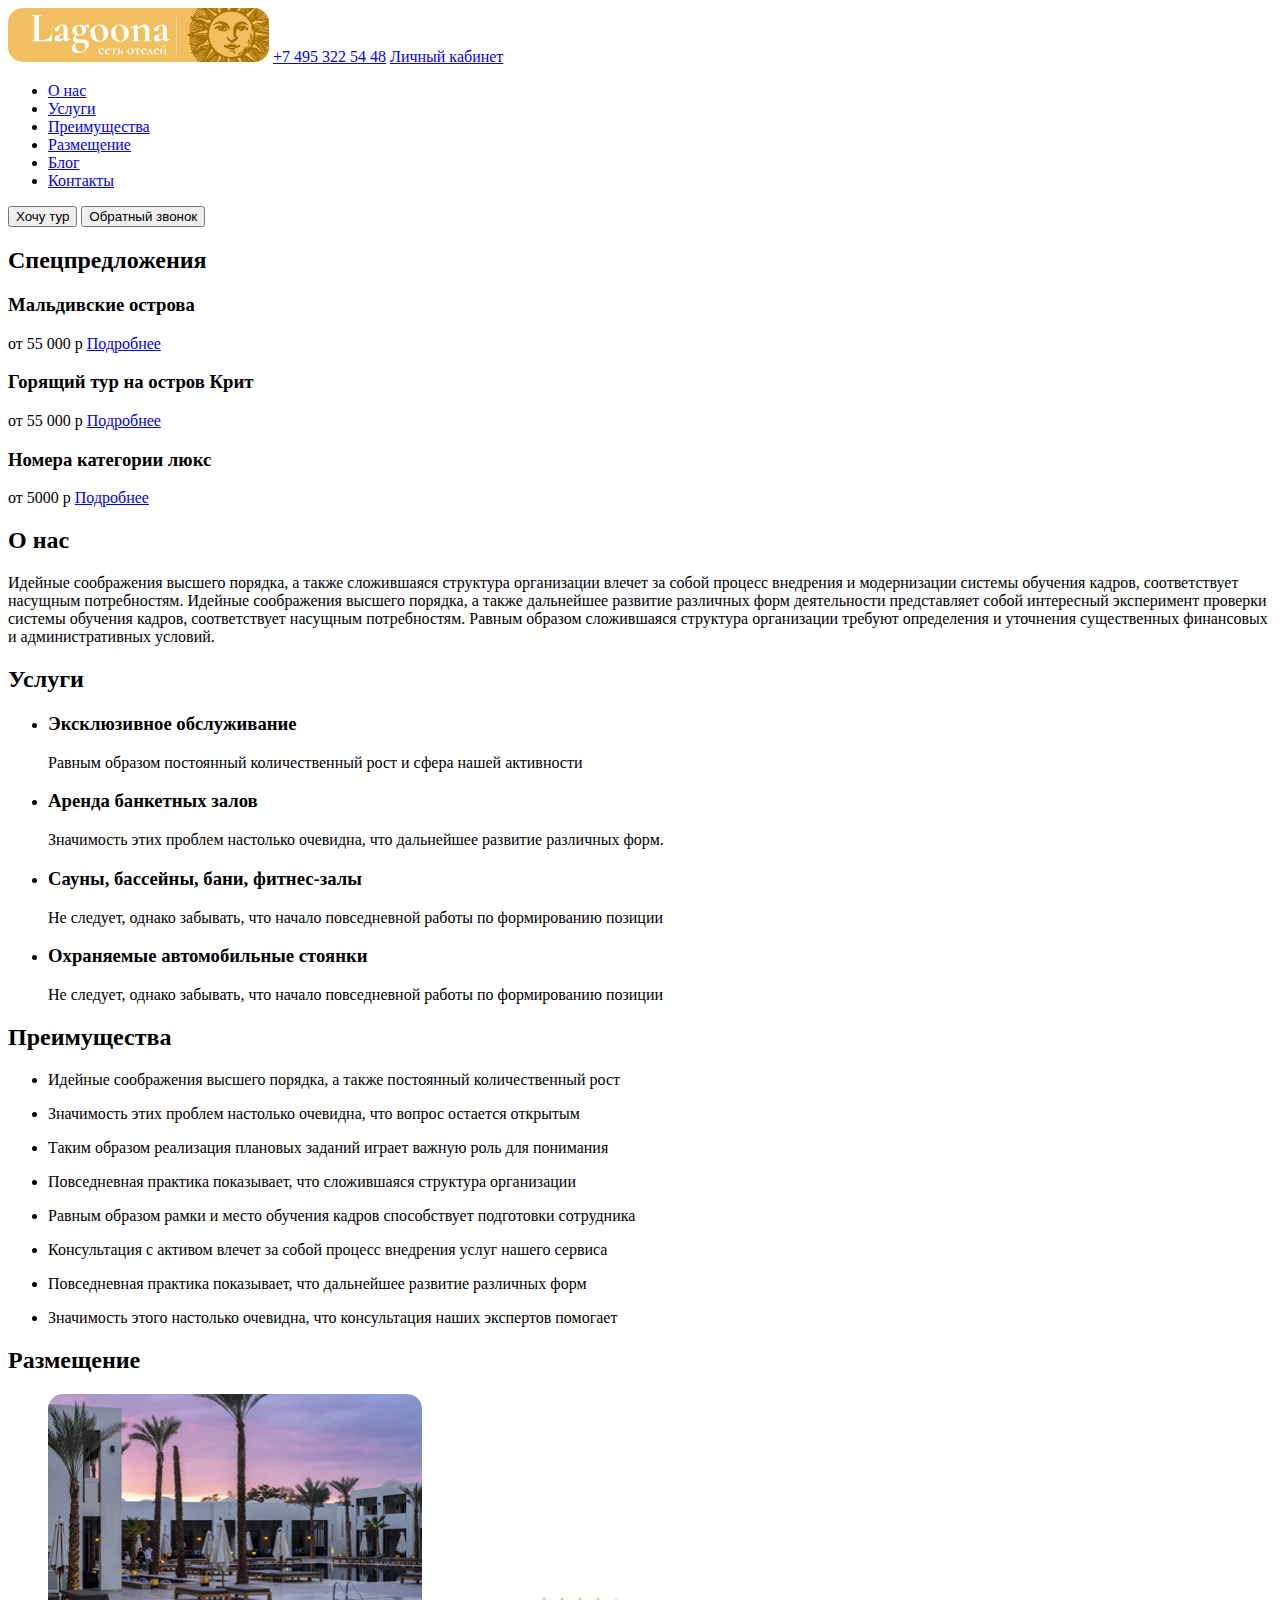
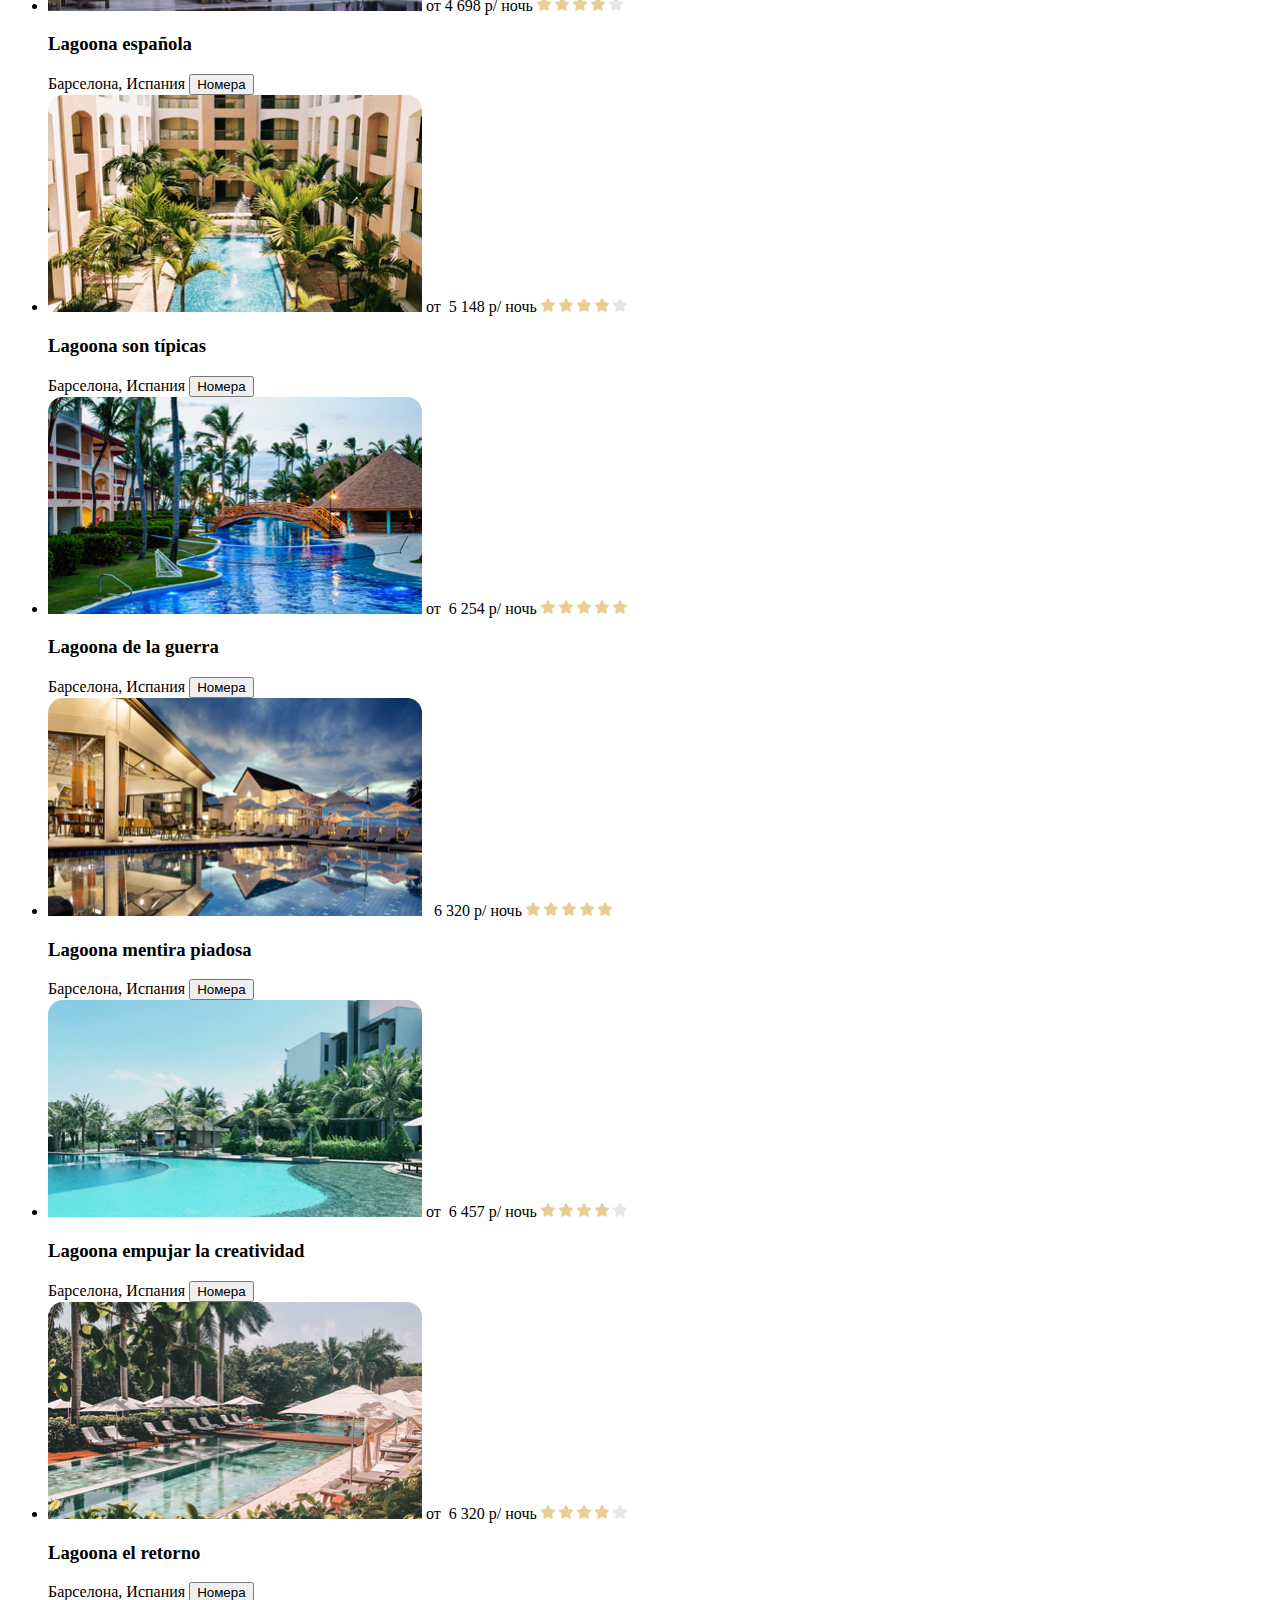
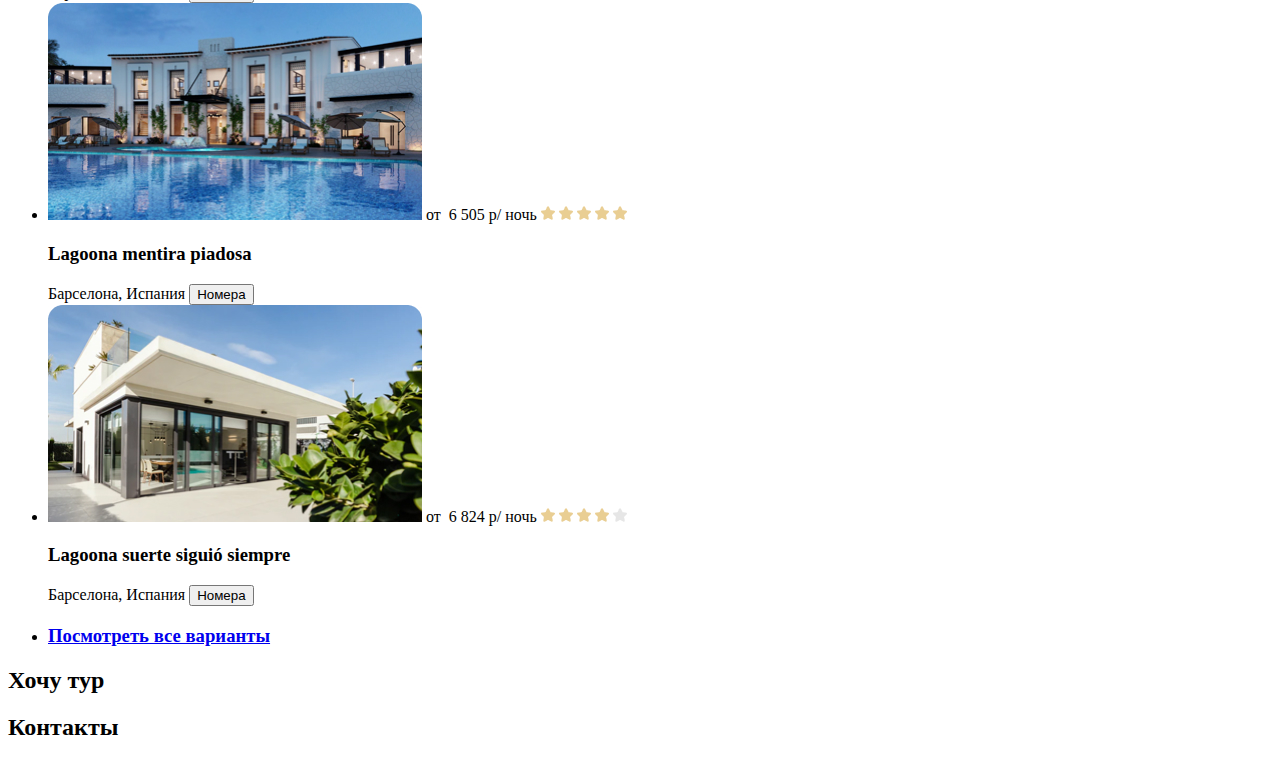
<file: 06_layout-html/index.html>
<!DOCTYPE html>
<html lang="ru">

<head>
  <meta charset="UTF-8">
  <meta name="viewport" content="width=device-width, initial-scale=1.0">
  <title>Сеть отелей Лагуна</title>
</head>

<body>
  <header class="header">
    <div class="container">
      <a class="header-logo" href="#">
        <img src="img/logo.svg" alt="Логотип сети отелей Лагуна"></a>
      <a class="tel-link" href="tel:+74953225448">+7 495 322 54 48</a>
      <a class="persional-link" href="#">Личный кабинет</a>
      <h1 hidden>Сеть отелей Лагуна. Заказ номеров. Организация туров.</h1>
      <nav class="header-nav">
        <ul class="header-list">
          <li class="header-list-item">
            <a class="header-link" href="#about-us">О нас</a>
          </li>
          <li class="header-list-item">
            <a class="header-link" href="#services">Услуги</a>
          </li>
          <li class="header-list-item">
            <a class="header-link" href="#advantages">Преимущества</a>
          </li>
          <li class="header-list-item">
            <a class="header-link" href="#accommodation">Размещение</a>
          </li>
          <li class="header-list-item">
            <a class="header-link" href="#">Блог</a>
          </li>
          <li class="header-list-item">
            <a class="header-link" href="#contacts">Контакты</a>
          </li>
        </ul>
      </nav>
      <button class="button button-tour">Хочу тур</button>
      <button class="button button-feedback">Обратный звонок</button>
    </div>
  </header>
  <main class="main-cotent">
    <section class="special-offers">
      <div class="container">
        <h2 class="section-title">Спецпредложения</h2>
        <article class="special-offers-1">
          <h3>Мальдивские острова</h3>
          <span class="section-special-offers-prais">от 55 000 р</span>
          <a class="section-title-link" href="#">Подробнее</a>
        </article>
        <article class="special-offers-2">
          <h3>Горящий тур на остров Крит</h3>
          <span class="section-special-offers-prais">от 55 000 р</span>
          <a class="section-title-link" href="#">Подробнее</a>
        </article>
        <article class="special-offers-3">
          <h3>Номера категории люкс</h3>
          <span class="section-special-offers-prais">от 5000 р</span>
          <a class="section-title-link" href="#">Подробнее</a>
        </article>
      </div>
    </section>
    <section class="about-us" id="about-us">
      <div class="container">
        <h2 class="section-title">О нас</h2>
        <p class="section-about-us-text">Идейные соображения высшего порядка, а&nbsp;также сложившаяся структура
          организации влечет за&nbsp;собой процесс внедрения и&nbsp;модернизации системы обучения кадров,
          соответствует насущным потребностям. Идейные соображения высшего порядка, а&nbsp;также дальнейшее развитие
          различных форм деятельности представляет собой интересный эксперимент проверки системы обучения кадров,
          соответствует насущным потребностям. Равным образом сложившаяся структура организации требуют определения
          и&nbsp;уточнения существенных финансовых и&nbsp;административных условий.</p>
      </div>
    </section>
    <section class="services" id="services">
      <div class="container">
        <h2 class="section-title">Услуги</h2>
        <ul class="services-content">
          <li class="services-content-1">
            <h3 class="services-content-caption"><a class="services-link">Эксклюзивное обслуживание</a></h3>
            <p class="services-text">Равным образом постоянный количественный рост и&nbsp;сфера нашей
              активности</p>
          </li>
          <li class="services-content-2">
            <h3 class="services-content-caption"><a class="services-link">Аренда банкетных залов</a></h3>
            <p class="services-text">Значимость этих проблем настолько очевидна, что дальнейшее развитие различных
              форм.</p>
          </li>
          <li class="services-content-3">
            <h3 class="services-content-caption"><a class="services-link">Сауны, бассейны, бани, фи</a>тнес-залы</h3>
            <p class="services-text">Не&nbsp;следует, однако забывать, что начало повседневной работы
              по&nbsp;формированию позиции</p>
          </li>
          <li class="services-content-4">
            <h3 class="services-content-caption"><a class="services-link">Охраняемые автомобильные </a>стоянки</h3>
            <p class="services-text">Не&nbsp;следует, однако забывать, что начало повседневной работы
              по&nbsp;формированию позиции</p>
          </li>
        </ul>
      </div>
    </section>
    <section class="advantages" id="advantages">
      <div class="container">
        <h2 class="section-title">Преимущества</h2>
        <ul class="advantages-content">
          <li class="advantages-content-1">
            <p class="advantages-text">Идейные соображения высшего порядка, а&nbsp;также постоянный количественный рост
            </p>
          </li>
          <li class="advantages-content-2">
            <p class="advantages-text">Значимость этих проблем настолько очевидна, что вопрос остается открытым</p>
          </li>
          <li class="advantages-content-3">
            <p class="advantages-text">Таким образом реализация плановых заданий играет важную роль для понимания</p>
          </li>
          <li class="advantages-content-4">
            <p class="advantages-text">Повседневная практика показывает, что сложившаяся структура организации</p>
          </li>
          <li class="advantages-content-5">
            <p class="advantages-text">Равным образом рамки и&nbsp;место обучения кадров способствует подготовки
              сотрудника</p>
          </li>
          <li class="advantages-content-6">
            <p class="advantages-text">Консультация с&nbsp;активом влечет за&nbsp;собой процесс внедрения услуг нашего
              сервиса</p>
          </li>
          <li class="advantages-content-7">
            <p class="advantages-text">Повседневная практика показывает, что дальнейшее развитие различных форм</p>
          </li>
          <li class="advantages-content-8">
            <p class="advantages-text">Значимость этого настолько очевидна, что консультация наших экспертов помогает
            </p>
          </li>
        </ul>
      </div>
    </section>
    <section class="accommodation" id="accommodation">
      <div class="container">
        <h2 class="section-title">Размещение</h2>
        <ul class="accommodation-content">
          <li class="accommodation-content-1">
            <article class="article-card">
              <img src="img/1.jpg" alt="Внешний вид отеля и прилегающей территории">
              <span class="accommodation-text">от&nbsp;</span><span
                class="accommodation-prais">4&nbsp;698&nbsp;р</span><span class="accommodation-text-1">/ ночь</span>
              <img src="img/i-star.png" alt="Рейтинг фильма 4 из 5">
              <img src="img/i-star.png" alt="">
              <img src="img/i-star.png" alt="">
              <img src="img/i-star.png" alt="">
              <img src="img/i-star-empty.png" alt="">
              <h3 class="accommodation-article">Lagoona espa&ntilde;ola</h3>
              <span class="accommodation-text">Барселона, Испания</span>
              <button class="button button-accommodation">Номера</button>
            </article>
          </li>
          <li class="accommodation-content-2">
            <article class="article-card">
              <img src="img/2.jpg" alt="Внешний вид отеля и прилегающей территории">
              <span class="accommodation-text">от&nbsp;</span>
              <span class="accommodation-prais">5&nbsp;148&nbsp;р</span><span class="accommodation-text-1">/ ночь</span>
              <img src="img/i-star.png" alt="Рейтинг фильма 4 из 5">
              <img src="img/i-star.png" alt="">
              <img src="img/i-star.png" alt="">
              <img src="img/i-star.png" alt="">
              <img src="img/i-star-empty.png" alt="">
              <h3 class="accommodation-article">Lagoona son t&iacute;picas</h3>
              <span class="accommodation-text">Барселона, Испания</span>
              <button class="button button-accommodation">Номера</button>
            </article>
          </li>
          <li class="accommodation-content-3">
            <article class="article-card">
              <img src="img/3.jpg" alt="Внешний вид отеля и прилегающей территории">
              <span class="accommodation-text">от&nbsp;</span>
              <span class="accommodation-prais">6&nbsp;254&nbsp;р</span><span class="accommodation-text-1">/ ночь</span>
              <img src="img/i-star.png" alt="Рейтинг фильма 5 из 5">
              <img src="img/i-star.png" alt="">
              <img src="img/i-star.png" alt="">
              <img src="img/i-star.png" alt="">
              <img src="img/i-star.png" alt="">
              <h3 class="accommodation-article">Lagoona de&nbsp;la&nbsp;guerra</h3>
              <span class="accommodation-text">Барселона, Испания</span>
              <button class="button button-accommodation">Номера</button>
            </article>
          </li>
          <li class="accommodation-content-4">
            <article class="article-card">
              <img src="img/4.jpg" alt="Внешний вид отеля и прилегающей территории">
              <span class="accommodation-text">&nbsp;</span>
              <span class="accommodation-prais">6&nbsp;320&nbsp;р</span><span class="accommodation-text-1">/ ночь</span>
              <img src="img/i-star.png" alt="Рейтинг фильма 5 из 5">
              <img src="img/i-star.png" alt="">
              <img src="img/i-star.png" alt="">
              <img src="img/i-star.png" alt="">
              <img src="img/i-star.png" alt="">
              <h3 class="accommodation-article">Lagoona mentira piadosa</h3>
              <span class="accommodation-text">Барселона, Испания</span>
              <button class="button button-accommodation">Номера</button>
            </article>
          </li>
          <li class="accommodation-content-5">
            <article class="article-card">
              <img src="img/5.jpg" alt="Внешний вид отеля и прилегающей территории">
              <span class="accommodation-text">от&nbsp;</span>
              <span class="accommodation-prais">6&nbsp;457&nbsp;р</span><span class="accommodation-text-1">/ ночь</span>
              <img src="img/i-star.png" alt="Рейтинг фильма 4 из 5">
              <img src="img/i-star.png" alt="">
              <img src="img/i-star.png" alt="">
              <img src="img/i-star.png" alt="">
              <img src="img/i-star-empty.png" alt="">
              <h3 class="accommodation-article">Lagoona empujar la&nbsp;creatividad</h3>
              <span class="accommodation-text">Барселона, Испания</span>
              <button class="button button-accommodation">Номера</button>
            </article>
          </li>
          <li class="accommodation-content-6">
            <article class="article-card">
              <img src="img/6.jpg" alt="Внешний вид отеля и прилегающей территории">
              <span class="accommodation-text">от&nbsp;</span>
              <span class="accommodation-prais">6&nbsp;320&nbsp;р</span><span class="accommodation-text-1">/ ночь</span>
              <img src="img/i-star.png" alt="Рейтинг фильма 4 из 5">
              <img src="img/i-star.png" alt="">
              <img src="img/i-star.png" alt="">
              <img src="img/i-star.png" alt="">
              <img src="img/i-star-empty.png" alt="">
              <h3 class="accommodation-article">Lagoona el&nbsp;retorno</h3>
              <span class="accommodation-text">Барселона, Испания</span>
              <button class="button button-accommodation">Номера</button>
            </article>
          </li>
          <li class="accommodation-content-7">
            <article class="article-card">
              <img src="img/7.jpg" alt="Внешний вид отеля и прилегающей территории">
              <span class="accommodation-text">от&nbsp;</span>
              <span class="accommodation-prais">6&nbsp;505&nbsp;р</span><span class="accommodation-text-1">/ ночь</span>
              <img src="img/i-star.png" alt="Рейтинг фильма 5 из 5">
              <img src="img/i-star.png" alt="">
              <img src="img/i-star.png" alt="">
              <img src="img/i-star.png" alt="">
              <img src="img/i-star.png" alt="">
              <h3 class="accommodation-article">Lagoona mentira piadosa</h3>
              <span class="accommodation-text">Барселона, Испания</span>
              <button class="button button-accommodation">Номера</button>
            </article>
          </li>
          <li class="accommodation-content-8">
            <article class="article-card">
              <img src="img/8.jpg" alt="Внешний вид отеля и прилегающей территории">
              <span class="accommodation-text">от&nbsp;</span>
              <span class="accommodation-prais">6&nbsp;824&nbsp;р</span><span class="accommodation-text-1">/ ночь</span>
              <img src="img/i-star.png" alt="Рейтинг фильма 4 из 5">
              <img src="img/i-star.png" alt="">
              <img src="img/i-star.png" alt="">
              <img src="img/i-star.png" alt="">
              <img src="img/i-star-empty.png" alt="">
              <h3 class="accommodation-article">Lagoona suerte sigui&oacute; siempre</h3>
              <span class="accommodation-text">Барселона, Испания</span>
              <button class="button button-accommodation">Номера</button>
            </article>
          </li>
          <li class="accommodation-content-9">
            <article class="article-card">
              <h3 class="accommodation-title-link"><a class="accommodation-link" href="#">Посмотреть все варианты</a>
              </h3>
            </article>
          </li>
        </ul>
      </div>
    </section>
    <section class="gimme-tour">
      <div class="container">
        <h2 class="section-title">Хочу тур</h2>
      </div>
    </section>
    <section class="contacts" id="contacts">
      <div class="container">
        <h2 class="section-title">Контакты</h2>
      </div>
    </section>
  </main>
  <footer class="footer-content">
  </footer>
</body>

</html>
</file>
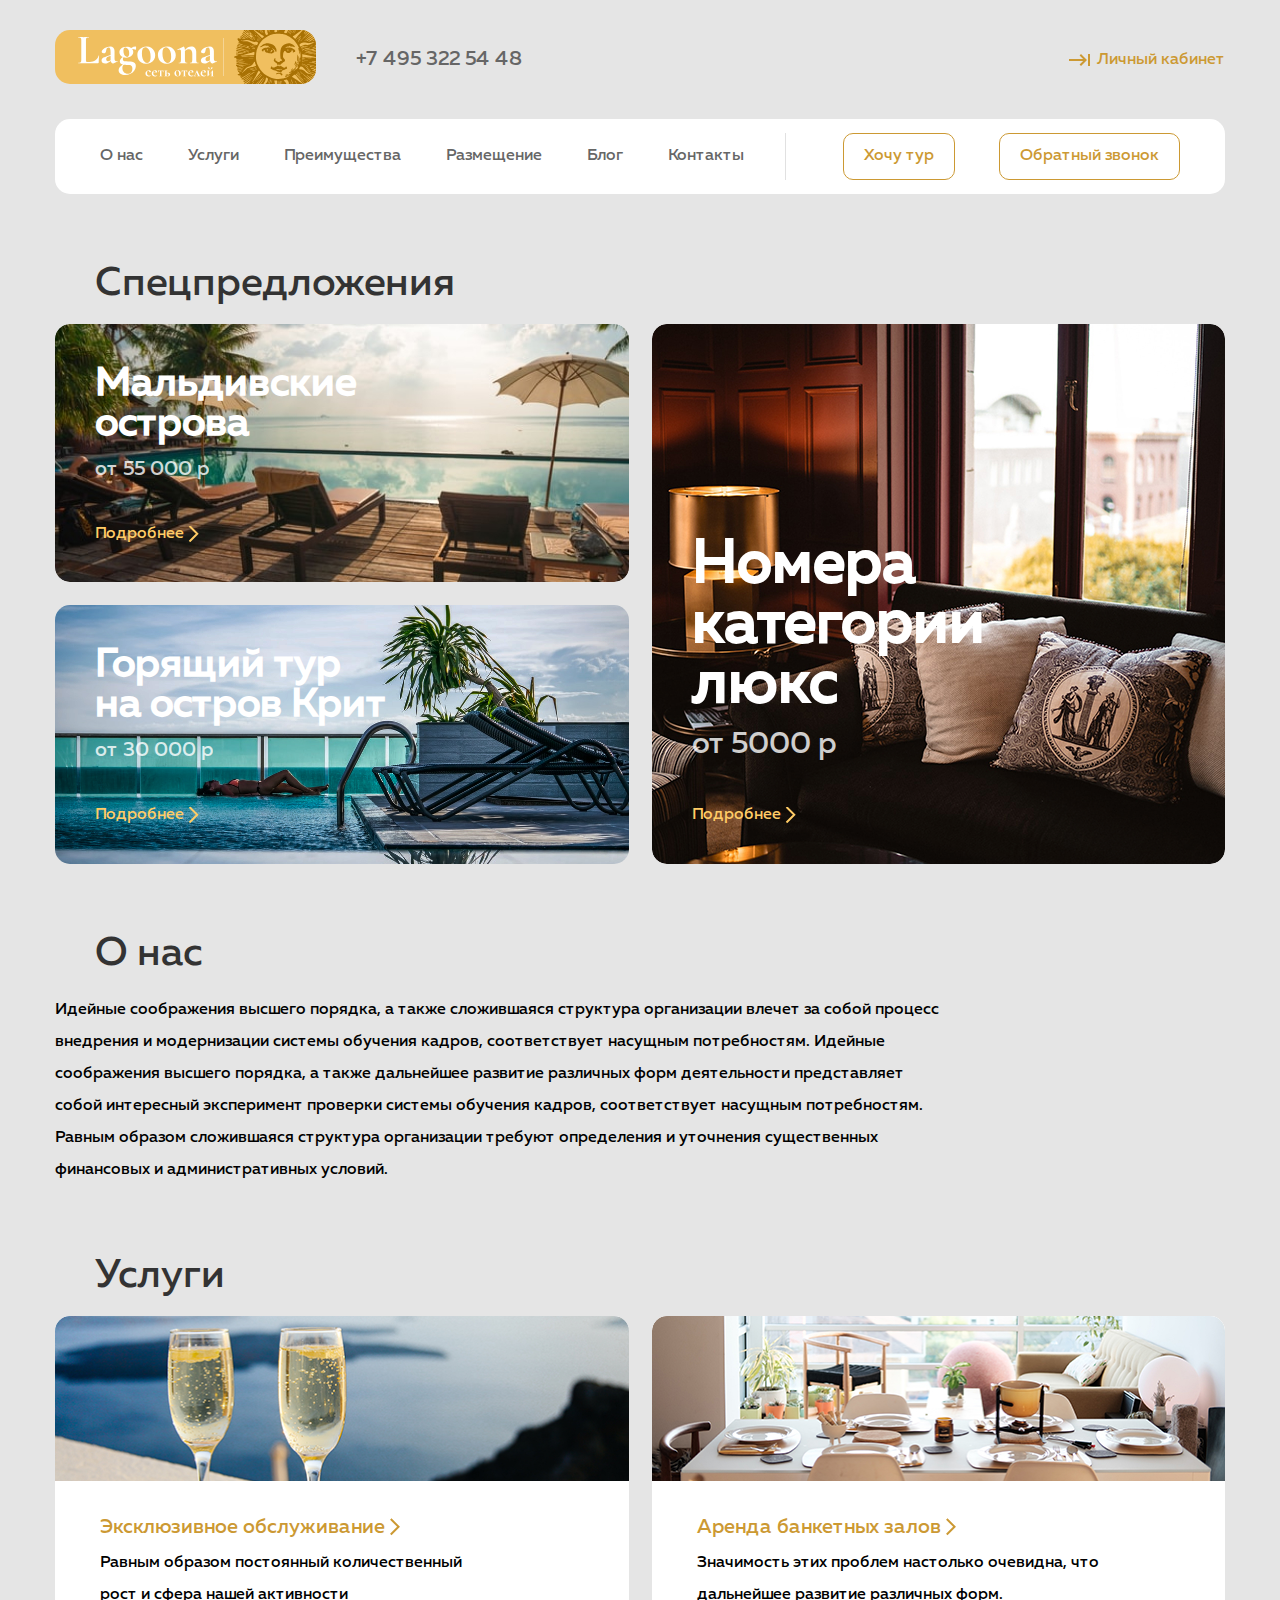
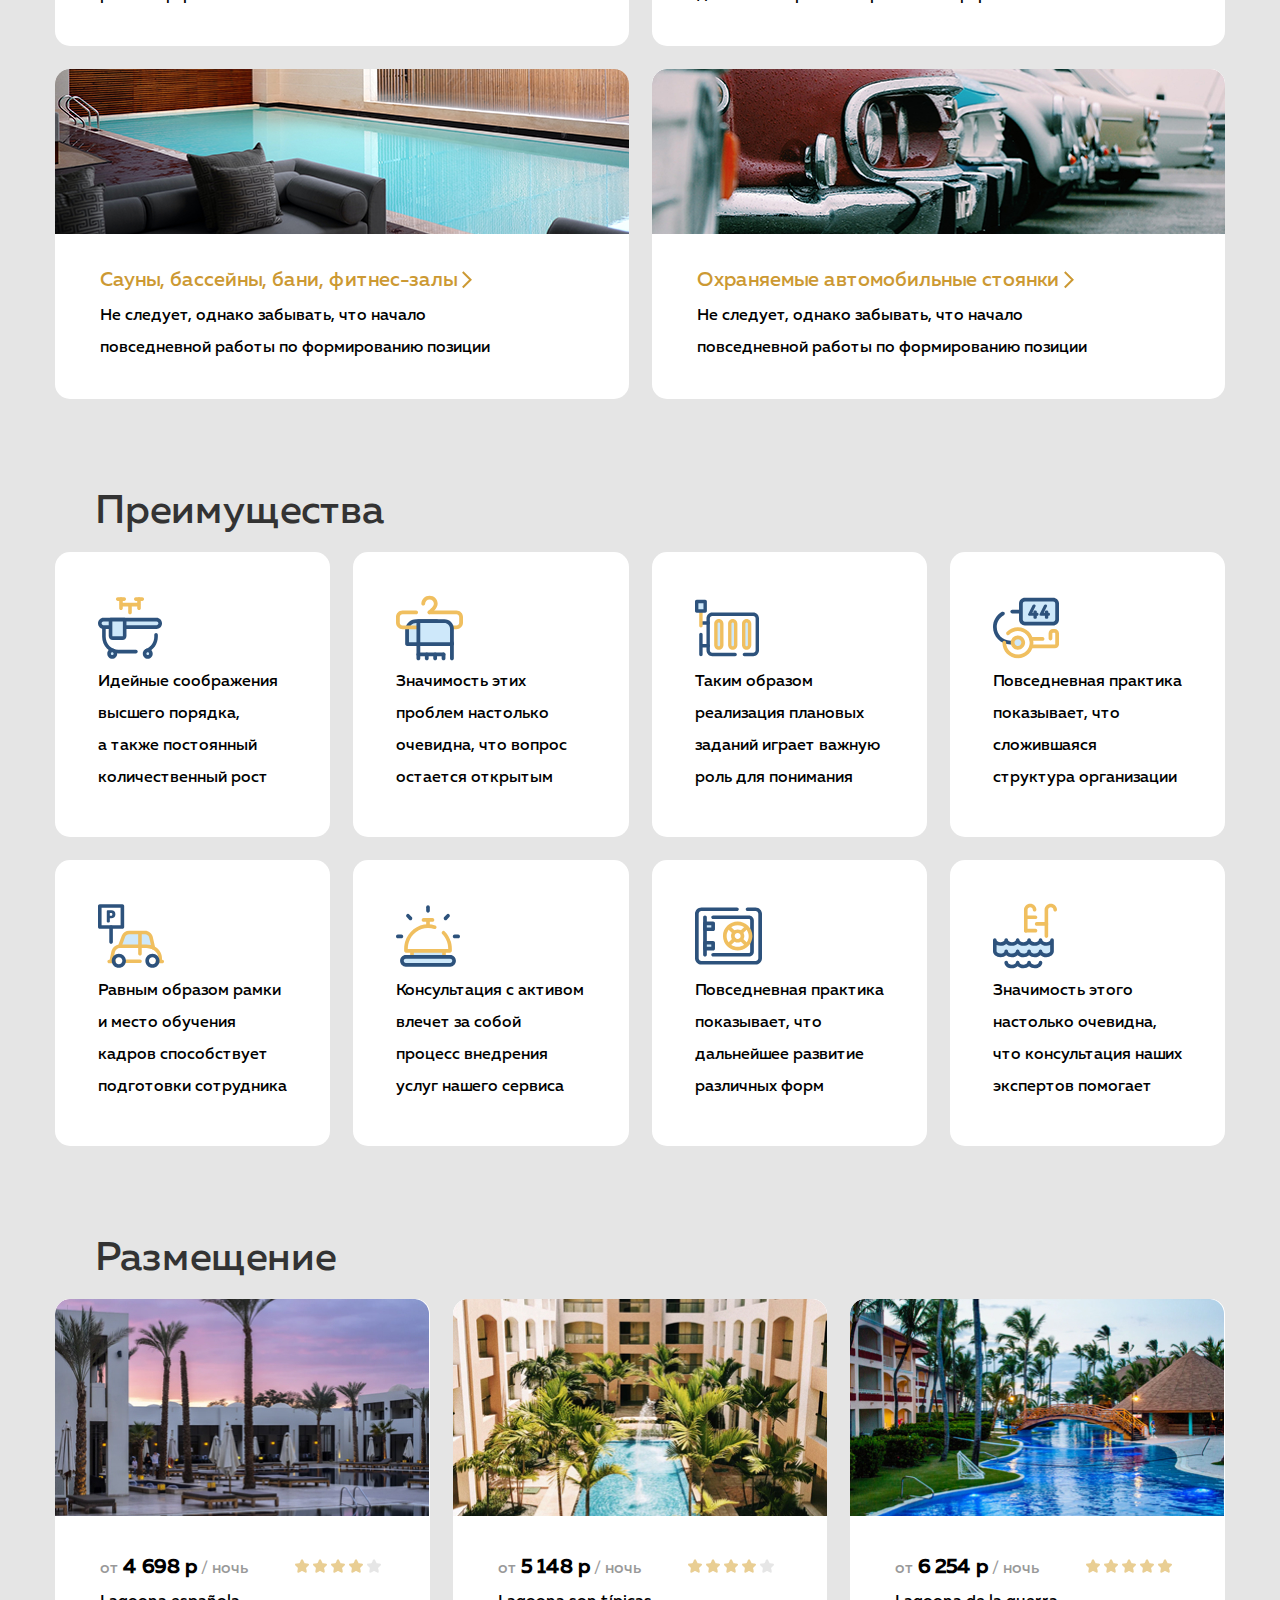
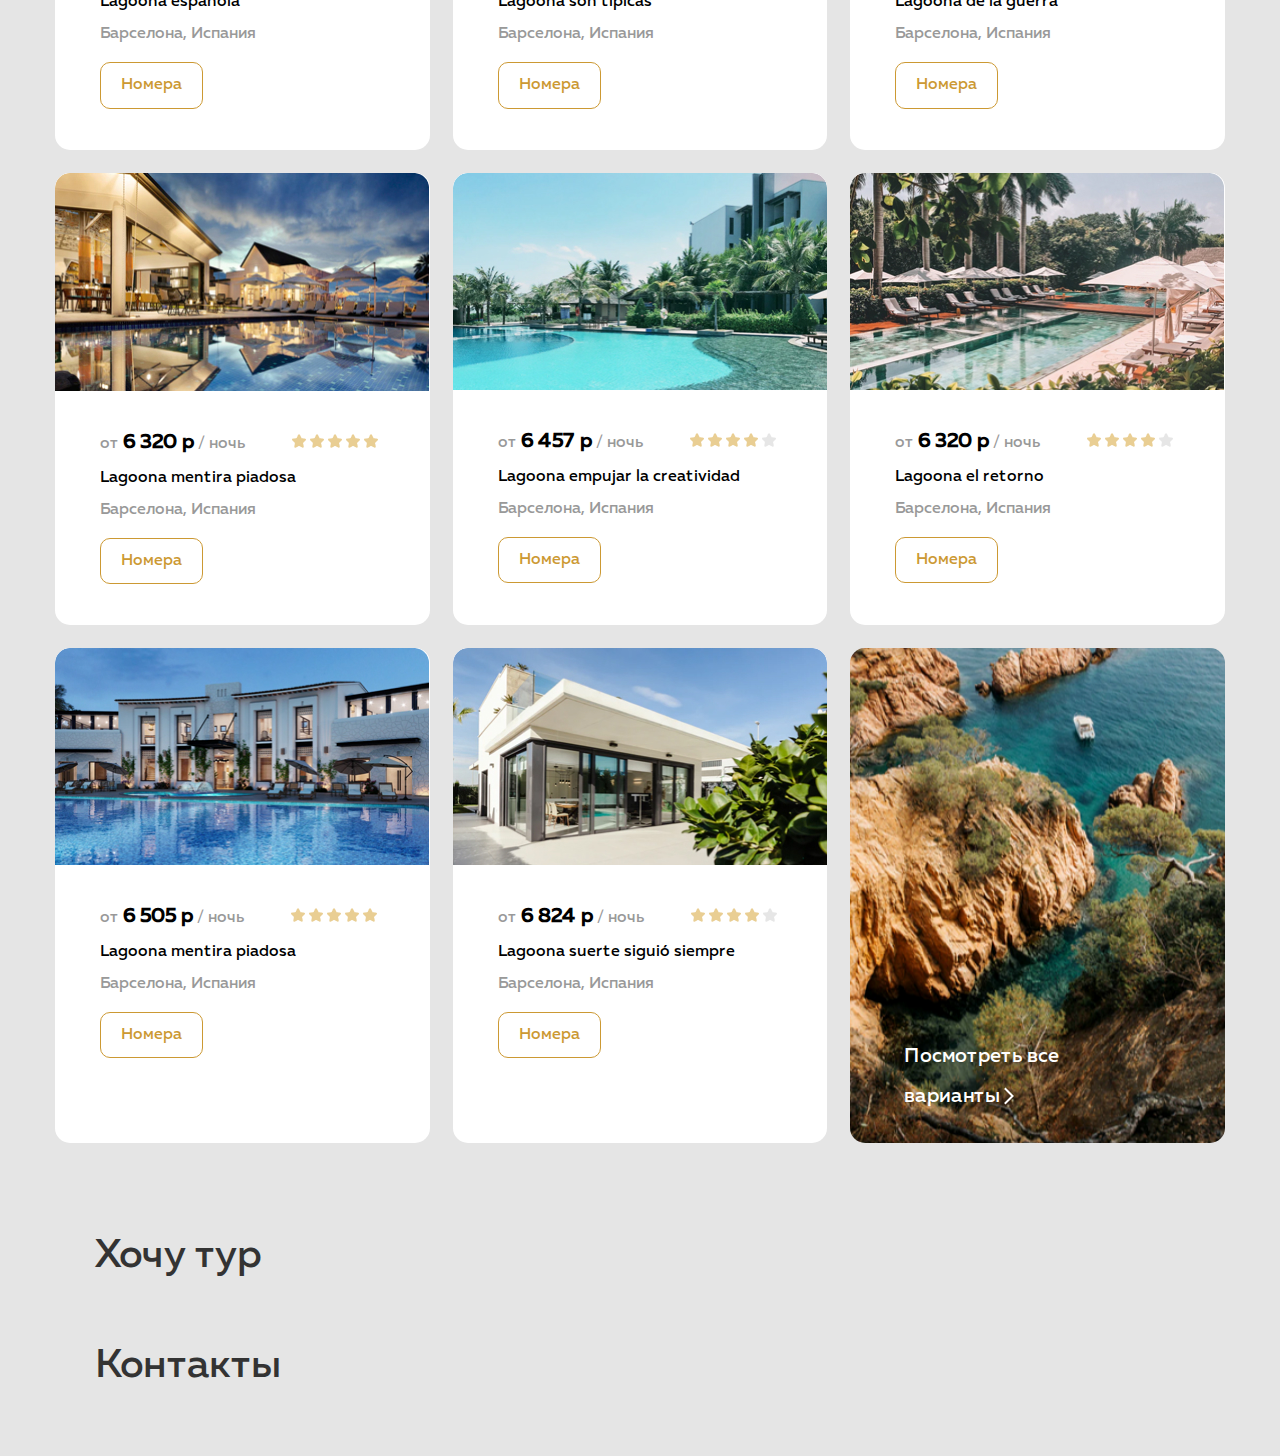
<file: 08_layout-stylization/index.html>
<!DOCTYPE html>
<html lang="ru">

<head>
  <meta charset="UTF-8">
  <meta name="viewport" content="width=device-width, initial-scale=1.0">
  <title>Сеть отелей Лагуна</title>
  <link rel="stylesheet" href="css/normalize.css">
  <link rel="stylesheet" href="css/style.css">
</head>

<body>
  <header class="header container">
    <div class=" container-link flex">
      <a class="header-logo" href="#">
        <img src="img/logo.svg" alt="Лагуна - сеть отелей"></a>
      <a class="tel-link" href="tel:+74953225448">+7 495 322 54 48</a>
      <a class="persional-link" href="#">Личный кабинет</a>
    </div>
    <h1 hidden>Сеть отелей Лагуна. Заказ номеров. Организация туров.</h1>
    <div class="header-botton-section flex">
      <nav class="header-nav flex">
        <ul class="header-list list-reset flex">
          <li class="header-list-item">
            <a class="header-link" href="#about-us">О нас</a>
          </li>
          <li class="header-list-item">
            <a class="header-link" href="#services">Услуги</a>
          </li>
          <li class="header-list-item">
            <a class="header-link" href="#advantages">Преимущества</a>
          </li>
          <li class="header-list-item">
            <a class="header-link" href="#accommodation">Размещение</a>
          </li>
          <li class="header-list-item">
            <a class="header-link" href="#">Блог</a>
          </li>
          <li class="header-list-item">
            <a class="header-link" href="#contacts">Контакты</a>
          </li>
        </ul>
      </nav>
      <div class="container-button">
        <button class="button button-header">Хочу тур</button>
        <button class="button button-header">Обратный звонок</button>
      </div>
    </div>
  </header>
  <main>
    <section class="container">
      <h2 class="section-title">Спецпредложения</h2>
      <div class="article-offers flex">
        <div class="article-offers-block flex">
          <article class="special-offers offers-1 flex">
            <h3 class="article-offers-title">Мальдивские острова</h3>
            <span class="section-special-offers-prais">от 55 000 р</span>
            <a class="section-title-link" href="#">Подробнее</a>
          </article>
          <article class="special-offers offers-2 flex">
            <h3 class="article-offers-title">Горящий тур на остров Крит</h3>
            <span class="section-special-offers-prais">от 30 000 р</span>
            <a class="section-title-link" href="#">Подробнее</a>
          </article>
        </div>
        <div class="article-offers-block">
          <article class="special-offers offers-3 flex">
            <h3 class="article-offers-title article-offers-title-max">Номера категории люкс</h3>
            <span class="section-special-offers-prais section-special-offers-prais-max">от 5000 р</span>
            <a class="section-title-link" href="#">Подробнее</a>
          </article>
        </div>
      </div>
    </section>
    <section class="container" id="about-us">
      <h2 class="section-title">О нас</h2>
      <p class="text section-offset-text">Идейные соображения высшего порядка, а&nbsp;также сложившаяся структура
        организации влечет за&nbsp;собой процесс внедрения и&nbsp;модернизации системы обучения кадров,
        соответствует насущным потребностям. Идейные соображения высшего порядка, а&nbsp;также дальнейшее развитие
        различных форм деятельности представляет собой интересный эксперимент проверки системы обучения кадров,
        соответствует насущным потребностям. Равным образом сложившаяся структура организации требуют определения
        и&nbsp;уточнения существенных финансовых&nbsp;и административных условий.</p>
    </section>
    <section class="container" id="services">
      <h2 class="section-title">Услуги</h2>
      <ul class="services-content list-reset flex">
        <li class="services-item flex">
          <div class="services-card-img services-1card-img"></div>
          <div class="services-item-text-content">
            <h3 class="services-content-caption"><a class="services-link">Эксклюзивное обслуживание</a></h3>
            <p class="text">Равным образом постоянный количественный рост и&nbsp;сфера нашей
              активности</p>
          </div>
        </li>
        <li class="services-item flex">
          <div class="services-card-img services-2card-img"></div>
          <div class="services-item-text-content">
            <h3 class="services-content-caption"><a class="services-link">Аренда банкетных залов</a></h3>
            <p class="text">Значимость этих проблем настолько очевидна, что дальнейшее развитие различных
              форм.</p>
          </div>
        </li>
        <li class="services-item flex">
          <div class="services-card-img services-3card-img"></div>
          <div class="services-item-text-content">
            <h3 class="services-content-caption"><a class="services-link">Сауны, бассейны, бани, фитнес-залы</a></h3>
            <p class="text">Не&nbsp;следует, однако забывать, что начало повседневной работы
              по&nbsp;формированию позиции</p>
          </div>
        </li>
        <li class="services-item flex">
          <div class="services-card-img services-4card-img"></div>
          <div class="services-item-text-content">
            <h3 class="services-content-caption"><a class="services-link">Охраняемые автомобильные стоянки</a></h3>
            <p class="text">Не&nbsp;следует, однако забывать, что начало повседневной работы
              по&nbsp;формированию позиции</p>
          </div>
        </li>
      </ul>
    </section>
    <section class="advantages section-offset container" id="advantages">
      <h2 class="section-title">Преимущества</h2>
      <ul class="advantages-content list-reset flex">
        <li class="advantages-content-item">
          <svg class="advanages-item-icon" width="64" height="66" viewBox="0 0 64 66" fill="none"
            xmlns="http://www.w3.org/2000/svg">
            <g clip-path="url(#clip0_96182_390)">
              <path
                d="M37.95 58.4074H20.2875C11.375 58.4074 4.125 50.9308 4.125 41.7398V25.9359C4.125 24.9047 4.9375 24.0797 5.925 24.0797C6.9125 24.0797 7.725 24.9176 7.725 25.9359V41.7527C7.725 48.8941 13.35 54.6949 20.275 54.6949H37.9375C38.9375 54.6949 39.7375 55.5328 39.7375 56.5512C39.75 57.5824 38.95 58.4074 37.95 58.4074Z"
                fill="#2D527C" />
              <path
                d="M48.4625 57.5824C47.7125 57.5824 47.025 57.1055 46.7625 56.332C46.4375 55.3652 46.925 54.3082 47.8625 53.9601C52.8875 52.1426 56.2625 47.2312 56.2625 41.7398V39.8707C56.2625 38.8394 57.075 38.0144 58.0625 38.0144C59.05 38.0144 59.8625 38.8523 59.8625 39.8707V41.7398C59.8625 48.8039 55.525 55.1332 49.05 57.4664C48.8625 57.5437 48.6625 57.5824 48.4625 57.5824Z"
                fill="#2D527C" />
              <path
                d="M58.5875 32.0719H5.4125C3.425 32.0719 1.8125 30.409 1.8125 28.3594C1.8125 26.3098 3.425 24.6469 5.4125 24.6469H58.6C60.5875 24.6469 62.2 26.3098 62.2 28.3594C62.2 30.409 60.5875 32.0719 58.5875 32.0719Z"
                fill="#CEE8FA" />
              <path
                d="M58.5875 33.9281H5.4125C2.425 33.9281 0 31.4274 0 28.3465C0 25.2656 2.425 22.7649 5.4125 22.7649H58.6C61.5875 22.7649 64.0125 25.2656 64.0125 28.3465C64.0125 31.4274 61.575 33.9281 58.5875 33.9281ZM5.4125 26.4903C4.4125 26.4903 3.6125 27.3281 3.6125 28.3465C3.6125 29.3649 4.425 30.2027 5.4125 30.2027H58.6C59.6 30.2027 60.4 29.3649 60.4 28.3465C60.4 27.3281 59.5875 26.4903 58.6 26.4903H5.4125Z"
                fill="#2D527C" />
              <path
                d="M14.2375 61.9008C15.9772 61.9008 17.3875 60.4464 17.3875 58.6523C17.3875 56.8582 15.9772 55.4039 14.2375 55.4039C12.4978 55.4039 11.0875 56.8582 11.0875 58.6523C11.0875 60.4464 12.4978 61.9008 14.2375 61.9008Z"
                fill="#CEE8FA" />
              <path
                d="M14.2375 63.7699C11.5 63.7699 9.27502 61.4754 9.27502 58.6523C9.27502 55.8293 11.5 53.5347 14.2375 53.5347C16.975 53.5347 19.2 55.8293 19.2 58.6523C19.2 61.4754 16.975 63.7699 14.2375 63.7699ZM14.2375 57.2601C13.4875 57.2601 12.8875 57.8918 12.8875 58.6523C12.8875 59.4129 13.5 60.0445 14.2375 60.0445C14.975 60.0445 15.5875 59.4129 15.5875 58.6523C15.5875 57.8918 14.9875 57.2601 14.2375 57.2601Z"
                fill="#2D527C" />
              <path
                d="M49.7626 61.9008C51.5023 61.9008 52.9126 60.4464 52.9126 58.6523C52.9126 56.8582 51.5023 55.4039 49.7626 55.4039C48.0229 55.4039 46.6125 56.8582 46.6125 58.6523C46.6125 60.4464 48.0229 61.9008 49.7626 61.9008Z"
                fill="#CEE8FA" />
              <path
                d="M49.7626 63.7699C47.0251 63.7699 44.8 61.4754 44.8 58.6523C44.8 55.8293 47.0251 53.5347 49.7626 53.5347C52.5001 53.5347 54.7251 55.8293 54.7251 58.6523C54.7251 61.4754 52.4876 63.7699 49.7626 63.7699ZM49.7626 57.2601C49.0126 57.2601 48.4126 57.8918 48.4126 58.6523C48.4126 59.4129 49.0251 60.0445 49.7626 60.0445C50.5001 60.0445 51.1126 59.4129 51.1126 58.6523C51.1126 57.8918 50.5001 57.2601 49.7626 57.2601Z"
                fill="#2D527C" />
              <path
                d="M40.425 11.434H23.575C22.575 11.434 21.775 10.5961 21.775 9.57773C21.775 8.55937 22.5875 7.72148 23.575 7.72148H40.4375C41.4375 7.72148 42.2375 8.55937 42.2375 9.57773C42.2375 10.5961 41.425 11.434 40.425 11.434Z"
                fill="#F0BF5F" />
              <path
                d="M41.0125 15.0562C40.0125 15.0562 39.2125 14.2183 39.2125 13.2V4.08631C39.2125 3.05506 40.025 2.23006 41.0125 2.23006C42 2.23006 42.8125 3.06795 42.8125 4.08631V13.2C42.8125 14.2312 42.0125 15.0562 41.0125 15.0562Z"
                fill="#F0BF5F" />
              <path
                d="M44.2625 5.95562H37.775C36.775 5.95562 35.975 5.11773 35.975 4.09937C35.975 3.08101 36.7875 2.24312 37.775 2.24312H44.2625C45.2625 2.24312 46.0625 3.08101 46.0625 4.09937C46.0625 5.11773 45.25 5.95562 44.2625 5.95562Z"
                fill="#F0BF5F" />
              <path
                d="M22.9875 15.0562C21.9875 15.0562 21.1875 14.2183 21.1875 13.2V4.08631C21.1875 3.05506 22 2.23006 22.9875 2.23006C23.975 2.23006 24.7875 3.06795 24.7875 4.08631V13.2C24.7875 14.2312 23.9875 15.0562 22.9875 15.0562Z"
                fill="#F0BF5F" />
              <path
                d="M26.225 5.95748H19.7375C18.7375 5.95748 17.9375 5.11959 17.9375 4.10123C17.9375 3.08287 18.75 2.24498 19.7375 2.24498H26.225C27.225 2.24498 28.025 3.08287 28.025 4.10123C28.025 5.11959 27.225 5.95748 26.225 5.95748Z"
                fill="#F0BF5F" />
              <path
                d="M32 19.3359C31 19.3359 30.2 18.498 30.2 17.4797V9.75818C30.2 8.72693 31.0125 7.90193 32 7.90193C32.9875 7.90193 33.7999 8.73982 33.7999 9.75818V17.4797C33.7999 18.498 33 19.3359 32 19.3359Z"
                fill="#F0BF5F" />
              <path
                d="M24.4625 43.1578H14.75C13.525 43.1578 12.525 42.1266 12.525 40.8633V24.6211H26.675V40.8633C26.675 42.1395 25.6875 43.1578 24.4625 43.1578Z"
                fill="#CEE8FA" />
              <path
                d="M24.4625 45.027H14.75C12.5375 45.027 10.725 43.1707 10.725 40.8762V24.634C10.725 23.6028 11.5375 22.7778 12.525 22.7778H26.675C27.675 22.7778 28.475 23.6156 28.475 24.634V40.8762C28.4875 43.1578 26.675 45.027 24.4625 45.027ZM14.3375 26.4903V40.8762C14.3375 41.1082 14.525 41.3016 14.75 41.3016H24.4625C24.6875 41.3016 24.875 41.1082 24.875 40.8762V26.4903H14.3375Z"
                fill="#2D527C" />
            </g>
            <defs>
              <clipPath id="clip0_96182_390">
                <rect width="64" height="66" fill="white" />
              </clipPath>
            </defs>
          </svg>
          <p class="text">Идейные соображения высшего порядка, а&nbsp;также постоянный количественный
            рост</p>
        </li>
        <li class="advantages-content-item">
          <svg class="advanages-item-icon" width="67" height="66" viewBox="0 0 67 66" fill="none"
            xmlns="http://www.w3.org/2000/svg">
            <path d="M40.8281 49.0746H11.0707V35.0625C11.0707 30.0996 15.1535 26.0777 20.1916 26.0777H40.8281V49.0746Z"
              fill="#CEE8FA" />
            <path
              d="M40.8281 50.9437H11.0707C10.0238 50.9437 9.17322 50.1058 9.17322 49.0746V35.0625C9.17322 29.0812 14.1197 24.2086 20.1916 24.2086H40.8281C41.875 24.2086 42.7256 25.0465 42.7256 26.0777V49.0746C42.7256 50.1058 41.875 50.9437 40.8281 50.9437ZM12.9681 47.2054H38.9176V27.9597H20.1785C16.2004 27.9597 12.9681 31.1437 12.9681 35.0625V47.2054Z"
              fill="#2D527C" />
            <path
              d="M60.4439 34.2633H6.55605C2.94434 34.2633 0 31.3629 0 27.7922V21.9785C0 18.4207 2.94434 15.5203 6.55605 15.5203H20.1262C21.173 15.5203 22.0236 16.3582 22.0236 17.3894C22.0236 18.4207 21.173 19.2586 20.1262 19.2586H6.55605C5.03809 19.2586 3.79492 20.4832 3.79492 21.9785V27.7922C3.79492 29.2875 5.03809 30.5121 6.55605 30.5121H60.4309C61.9488 30.5121 63.192 29.2875 63.192 27.7922V21.9785C63.192 20.4832 61.9488 19.2586 60.4309 19.2586H33.5C32.4531 19.2586 31.6025 18.4207 31.6025 17.3894C31.6025 16.3582 32.4531 15.5203 33.5 15.5203H60.4439C64.0557 15.5203 67 18.4207 67 21.9785V27.7922C67 31.3629 64.0557 34.2633 60.4439 34.2633Z"
              fill="#F0BF5F" />
            <path
              d="M33.5 19.1555C32.9111 19.1555 32.3484 18.8977 31.9689 18.3949C31.3408 17.557 31.524 16.384 32.3615 15.7781C34.1543 14.4633 37.8707 11.0086 37.8707 8.70117C37.8707 6.20039 36.0256 4.3957 33.5 4.3957C31.0922 4.3957 29.1293 6.3293 29.1293 8.70117C29.1293 9.73242 28.2787 10.5703 27.2318 10.5703C26.1849 10.5703 25.3344 9.73242 25.3344 8.70117V8.53359C25.3344 8.48203 25.3343 8.43047 25.3474 8.37891C25.5045 4.07344 29.1031 0.644531 33.5 0.644531C38.1586 0.644531 41.6787 4.11211 41.6787 8.70117C41.6787 13.5223 35.3582 18.266 34.6254 18.7945C34.2851 19.0395 33.8926 19.1555 33.5 19.1555Z"
              fill="#F0BF5F" />
            <path
              d="M47.5412 61.2562H22.377C21.3301 61.2562 20.4795 60.4183 20.4795 59.3871V49.0875C20.4795 48.0562 21.3301 47.2183 22.377 47.2183H55.9424C56.9893 47.2183 57.8398 48.0562 57.8398 49.0875C57.8398 50.1187 56.9893 50.9566 55.9424 50.9566H24.2744V57.5179H47.5412C48.5881 57.5179 49.4387 58.3558 49.4387 59.3871C49.4387 60.4183 48.5881 61.2562 47.5412 61.2562Z"
              fill="#2D527C" />
            <path d="M55.9293 49.0746V33.5672C55.9293 29.4293 52.5269 26.0777 48.3264 26.0777H22.377V49.0746H55.9293Z"
              fill="#CEE8FA" />
            <path
              d="M55.9293 50.9437H22.377C21.3301 50.9437 20.4795 50.1059 20.4795 49.0746V26.0906C20.4795 25.0594 21.3301 24.2215 22.377 24.2215H48.3395C53.5738 24.2215 57.8398 28.4238 57.8398 33.5801V49.0875C57.8398 50.1059 56.9762 50.9437 55.9293 50.9437ZM24.2744 47.2055H54.0318V33.5672C54.0318 30.4734 51.4801 27.9597 48.3395 27.9597H24.2744V47.2055Z"
              fill="#2D527C" />
            <path
              d="M22.377 65.3554C21.3301 65.3554 20.4795 64.5175 20.4795 63.4863V59.3871C20.4795 58.3558 21.3301 57.5179 22.377 57.5179C23.4238 57.5179 24.2744 58.3558 24.2744 59.3871V63.4863C24.2744 64.5175 23.4238 65.3554 22.377 65.3554Z"
              fill="#2D527C" />
            <path
              d="M55.9293 65.3554C54.8824 65.3554 54.0319 64.5176 54.0319 63.4863V47.8758C54.0319 46.8445 54.8824 46.0066 55.9293 46.0066C56.9762 46.0066 57.8268 46.8445 57.8268 47.8758V63.4863C57.8399 64.5176 56.9762 65.3554 55.9293 65.3554Z"
              fill="#2D527C" />
            <path
              d="M47.5412 65.3554C46.4943 65.3554 45.6437 64.5175 45.6437 63.4863V59.3871C45.6437 58.3558 46.4943 57.5179 47.5412 57.5179C48.5881 57.5179 49.4387 58.3558 49.4387 59.3871V63.4863C49.4387 64.5175 48.5881 65.3554 47.5412 65.3554Z"
              fill="#2D527C" />
            <path
              d="M39.1531 65.3554C38.1063 65.3554 37.2557 64.5175 37.2557 63.4863V59.3871C37.2557 58.3558 38.1063 57.5179 39.1531 57.5179C40.2 57.5179 41.0506 58.3558 41.0506 59.3871V63.4863C41.0506 64.5175 40.2 65.3554 39.1531 65.3554Z"
              fill="#2D527C" />
            <path
              d="M30.765 65.3554C29.7181 65.3554 28.8676 64.5175 28.8676 63.4863V59.3871C28.8676 58.3558 29.7181 57.5179 30.765 57.5179C31.8119 57.5179 32.6625 58.3558 32.6625 59.3871V63.4863C32.6625 64.5175 31.8119 65.3554 30.765 65.3554Z"
              fill="#2D527C" />
          </svg>
          <p class="text">Значимость этих проблем настолько очевидна, что вопрос остается открытым</p>
        </li>
        <li class="advantages-content-item">
          <svg class="advanages-item-icon" width="64" height="66" viewBox="0 0 64 66" fill="none"
            xmlns="http://www.w3.org/2000/svg">
            <path
              d="M58.2375 61.2692H49.4375C48.5 61.2692 47.7375 60.4828 47.7375 59.516C47.7375 58.5492 48.5 57.7629 49.4375 57.7629H58.2375C59.55 57.7629 60.6125 56.6672 60.6125 55.3137V23.4867C60.6125 22.1332 59.55 21.0375 58.2375 21.0375H17.2375C15.925 21.0375 14.8625 22.1332 14.8625 23.4867V55.3395C14.8625 56.693 15.925 57.7887 17.2375 57.7887H40.1125C41.05 57.7887 41.8125 58.575 41.8125 59.5418C41.8125 60.5086 41.05 61.2949 40.1125 61.2949H17.2375C14.0625 61.2949 11.475 58.6266 11.475 55.3524V23.4867C11.475 20.2125 14.0625 17.5442 17.2375 17.5442H58.2375C61.4125 17.5442 64 20.2125 64 23.4867V55.3395C64 58.6008 61.4125 61.2692 58.2375 61.2692Z"
              fill="#2D527C" />
            <path
              d="M23.8375 53.1094C22.2125 53.1094 20.875 51.7301 20.875 50.0543V28.759C20.875 27.0832 22.2125 25.7039 23.8375 25.7039C25.4625 25.7039 26.8 27.0832 26.8 28.759V50.0543C26.7875 51.7301 25.4625 53.1094 23.8375 53.1094Z"
              fill="#CEE8FA" />
            <path
              d="M23.8375 54.8496C21.275 54.8496 19.1875 52.6969 19.1875 50.0543V28.759C19.1875 26.1164 21.275 23.9637 23.8375 23.9637C26.4 23.9637 28.4875 26.1164 28.4875 28.759V50.0543C28.4875 52.6969 26.4 54.8496 23.8375 54.8496ZM23.8375 27.457C23.1375 27.457 22.575 28.0371 22.575 28.759V50.0543C22.575 50.7762 23.1375 51.3562 23.8375 51.3562C24.5375 51.3562 25.1 50.7762 25.1 50.0543V28.759C25.1 28.0371 24.525 27.457 23.8375 27.457Z"
              fill="#F0BF5F" />
            <path
              d="M37.7375 53.1094C36.1125 53.1094 34.775 51.7301 34.775 50.0543V28.759C34.775 27.0832 36.1125 25.7039 37.7375 25.7039C39.3625 25.7039 40.7 27.0832 40.7 28.759V50.0543C40.7 51.7301 39.375 53.1094 37.7375 53.1094Z"
              fill="#CEE8FA" />
            <path
              d="M37.7375 54.8496C35.175 54.8496 33.0875 52.6969 33.0875 50.0543V28.759C33.0875 26.1164 35.175 23.9637 37.7375 23.9637C40.3 23.9637 42.3875 26.1164 42.3875 28.759V50.0543C42.4 52.6969 40.3125 54.8496 37.7375 54.8496ZM37.7375 27.457C37.0375 27.457 36.475 28.0371 36.475 28.759V50.0543C36.475 50.7762 37.0375 51.3562 37.7375 51.3562C38.4375 51.3562 39 50.7762 39 50.0543V28.759C39 28.0371 38.4375 27.457 37.7375 27.457Z"
              fill="#F0BF5F" />
            <path
              d="M51.65 53.1094C50.025 53.1094 48.6875 51.7301 48.6875 50.0543V28.759C48.6875 27.0832 50.025 25.7039 51.65 25.7039C53.275 25.7039 54.6125 27.0832 54.6125 28.759V50.0543C54.6125 51.7301 53.275 53.1094 51.65 53.1094Z"
              fill="#CEE8FA" />
            <path
              d="M51.65 54.8496C49.0875 54.8496 47 52.6969 47 50.0543V28.759C47 26.1164 49.0875 23.9637 51.65 23.9637C54.2125 23.9637 56.3 26.1164 56.3 28.759V50.0543C56.3 52.6969 54.2125 54.8496 51.65 54.8496ZM51.65 27.457C50.95 27.457 50.3875 28.0371 50.3875 28.759V50.0543C50.3875 50.7762 50.95 51.3562 51.65 51.3562C52.35 51.3562 52.9125 50.7762 52.9125 50.0543V28.759C52.9125 28.0371 52.35 27.457 51.65 27.457Z"
              fill="#F0BF5F" />
            <path
              d="M13.175 29.7129H7.28746C6.34996 29.7129 5.58746 28.9266 5.58746 27.9598C5.58746 26.993 6.34996 26.2066 7.28746 26.2066H13.175C14.1125 26.2066 14.875 26.993 14.875 27.9598C14.875 28.9266 14.1125 29.7129 13.175 29.7129Z"
              fill="#2D527C" />
            <path
              d="M13.175 52.5938H7.28746C6.34996 52.5938 5.58746 51.8074 5.58746 50.8406C5.58746 49.8738 6.34996 49.0875 7.28746 49.0875H13.175C14.1125 49.0875 14.875 49.8738 14.875 50.8406C14.875 51.8074 14.1125 52.5938 13.175 52.5938Z"
              fill="#2D527C" />
            <path
              d="M5.92498 32.4199C4.98748 32.4199 4.22498 31.6336 4.22498 30.6668V11.9754C4.22498 11.0086 4.98748 10.2223 5.92498 10.2223C6.86248 10.2223 7.62498 11.0215 7.62498 11.9754V30.6668C7.62498 31.6336 6.86248 32.4199 5.92498 32.4199Z"
              fill="#F0BF5F" />
            <path
              d="M5.92498 61.2691C4.98748 61.2691 4.22498 60.4828 4.22498 59.516V39.4066C4.22498 38.4398 4.98748 37.6535 5.92498 37.6535C6.86248 37.6535 7.62498 38.4398 7.62498 39.4066V59.516C7.62498 60.4828 6.86248 61.2691 5.92498 61.2691Z"
              fill="#2D527C" />
            <path d="M10.175 6.48396H1.70001V15.9199H10.175V6.48396Z" fill="#CEE8FA" />
            <path
              d="M10.1625 17.6602H1.7C0.7625 17.6602 0 16.8738 0 15.9071V6.48401C0 5.51721 0.7625 4.73088 1.7 4.73088H10.175C11.1125 4.73088 11.875 5.51721 11.875 6.48401V15.9199C11.8625 16.8738 11.1 17.6602 10.1625 17.6602ZM3.3875 14.1668H8.475V8.22424H3.3875V14.1668Z"
              fill="#2D527C" />
          </svg>
          <p class="text">Таким образом реализация плановых заданий играет важную роль для понимания</p>
        </li>
        <li class="advantages-content-item">
          <svg class="advanages-item-icon" width="66" height="66" viewBox="0 0 66 66" fill="none"
            xmlns="http://www.w3.org/2000/svg">
            <g clip-path="url(#clip0_96182_337)">
              <path
                d="M38.4527 18.4851H19.207C18.1758 18.4851 17.3379 17.6472 17.3379 16.616C17.3379 15.5847 18.1758 14.7469 19.207 14.7469H38.4527C39.484 14.7469 40.3219 15.5847 40.3219 16.616C40.3219 17.6472 39.484 18.4851 38.4527 18.4851Z"
                fill="#2D527C" />
              <path
                d="M23.3191 49.4871H17.3766C7.79883 49.4871 0 41.6883 0 32.1105C0 25.7683 3.45469 19.9289 9.02344 16.8738C9.92578 16.3711 11.073 16.7062 11.5758 17.6215C12.0785 18.5238 11.7434 19.6711 10.8281 20.1738C6.4582 22.5715 3.75117 27.1476 3.75117 32.1234C3.75117 39.6386 9.86133 45.7488 17.3766 45.7488H23.3191C24.3504 45.7488 25.1883 46.5867 25.1883 47.6179C25.2012 48.6363 24.3504 49.4871 23.3191 49.4871Z"
                fill="#2D527C" />
              <path
                d="M24.9176 63.2027C16.3711 63.2027 9.41016 56.2418 9.41016 47.6824C9.41016 46.6512 10.248 45.8133 11.2793 45.8133C12.3105 45.8133 13.1484 46.6512 13.1484 47.6824C13.1484 54.1664 18.4207 59.4515 24.9176 59.4515C31.4145 59.4515 36.6867 54.1793 36.6867 47.6824C36.6867 41.1984 31.4145 35.9133 24.9176 35.9133C21.6563 35.9133 18.627 37.2152 16.384 39.5742C15.675 40.3219 14.4891 40.3605 13.7285 39.6387C12.9809 38.9297 12.9422 37.7437 13.6641 36.9832C16.6289 33.8637 20.625 32.1492 24.9176 32.1492C33.477 32.1492 40.4379 39.1101 40.4379 47.6695C40.4379 56.2289 33.477 63.2027 24.9176 63.2027Z"
                fill="#F0BF5F" />
              <path
                d="M49.5645 45.7875H38.1176C37.0864 45.7875 36.2485 44.9496 36.2485 43.9183C36.2485 42.8871 37.0864 42.0492 38.1176 42.0492H49.5645C50.5957 42.0492 51.4336 42.8871 51.4336 43.9183C51.4336 44.9496 50.5957 45.7875 49.5645 45.7875Z"
                fill="#F0BF5F" />
              <path
                d="M61.8105 53.3285H38.5559C37.5246 53.3285 36.6867 52.4906 36.6867 51.4593C36.6867 50.4281 37.5246 49.5902 38.5559 49.5902H61.8105C62.0555 49.5902 62.2488 49.3968 62.2488 49.1519V38.5043C62.2488 38.1433 61.9523 37.8597 61.6043 37.8597H59.9801C59.6191 37.8597 59.3355 38.1562 59.3355 38.5043V43.5058C59.3355 44.5371 58.4977 45.375 57.4664 45.375C56.4352 45.375 55.5973 44.5371 55.5973 43.5058V38.5043C55.5973 36.0808 57.5695 34.1086 59.993 34.1086H61.6172C64.0406 34.1086 66.0129 36.0808 66.0129 38.5043V49.1519C66 51.4464 64.118 53.3285 61.8105 53.3285Z"
                fill="#F0BF5F" />
              <path
                d="M24.9176 52.9418C27.865 52.9418 30.2543 50.5524 30.2543 47.6051C30.2543 44.6577 27.865 42.2683 24.9176 42.2683C21.9702 42.2683 19.5808 44.6577 19.5808 47.6051C19.5808 50.5524 21.9702 52.9418 24.9176 52.9418Z"
                fill="#CEE8FA" />
              <path
                d="M24.9176 54.8109C20.9472 54.8109 17.7117 51.5754 17.7117 47.6051C17.7117 43.6347 20.9472 40.3992 24.9176 40.3992C28.8879 40.3992 32.1234 43.6347 32.1234 47.6051C32.1234 51.5754 28.9008 54.8109 24.9176 54.8109ZM24.9176 44.1504C23.0097 44.1504 21.4629 45.6972 21.4629 47.6051C21.4629 49.5129 23.0097 51.0598 24.9176 51.0598C26.8254 51.0598 28.3723 49.5129 28.3723 47.6051C28.3723 45.6972 26.8254 44.1504 24.9176 44.1504Z"
                fill="#F0BF5F" />
              <path
                d="M27.8953 24.5695V8.64959C27.8953 6.45818 29.6742 4.67928 31.8656 4.67928H60.1476C62.3391 4.67928 64.118 6.45818 64.118 8.64959V24.5695C64.118 26.7609 62.3391 28.5398 60.1476 28.5398H31.8785C29.6742 28.5398 27.8953 26.7609 27.8953 24.5695Z"
                fill="#CEE8FA" />
              <path
                d="M60.1476 30.4219H31.8785C28.6558 30.4219 26.0262 27.7922 26.0262 24.5696V8.64963C26.0262 5.42697 28.6558 2.79729 31.8785 2.79729H60.1605C63.3832 2.79729 66.0129 5.42697 66.0129 8.64963V24.5696C66 27.7922 63.3703 30.4219 60.1476 30.4219ZM31.8785 6.54846C30.7183 6.54846 29.7773 7.48947 29.7773 8.64963V24.5696C29.7773 25.7297 30.7183 26.6707 31.8785 26.6707H60.1605C61.3207 26.6707 62.2617 25.7297 62.2617 24.5696V8.64963C62.2617 7.48947 61.3207 6.54846 60.1605 6.54846H31.8785Z"
                fill="#2D527C" />
              <path
                d="M44.4468 17.7118H43.8152V16.5645C43.8152 15.9071 43.1578 15.4817 42.1394 15.4817C41.1211 15.4817 40.4636 15.9071 40.4636 16.5645V17.7118H39.3164L42.5519 11.2149C42.6035 11.086 42.6679 10.9313 42.6679 10.7766C42.6679 9.9645 41.5851 9.46176 40.9922 9.46176C40.3734 9.46176 39.8707 9.77114 39.5871 10.3254L35.2043 18.9493C35.0496 19.2329 35.0238 19.4778 35.0238 19.6067C35.0238 20.3286 35.5008 20.8184 36.1968 20.8184H40.4636V22.6489C40.4636 23.4094 41.3273 23.7446 42.1394 23.7446C42.9386 23.7446 43.8152 23.3965 43.8152 22.6489V20.8184H44.4468C45.014 20.8184 45.5425 20.0579 45.5425 19.2586C45.5425 18.511 45.1945 17.7118 44.4468 17.7118Z"
                fill="#2D527C" />
              <path
                d="M55.8937 17.7118H55.2621V16.5645C55.2621 15.9071 54.6046 15.4817 53.5863 15.4817C52.5679 15.4817 51.9105 15.9071 51.9105 16.5645V17.7118H50.7632L54.0117 11.2149C54.0632 11.086 54.1277 10.9313 54.1277 10.7766C54.1277 9.9645 53.0449 9.46176 52.4519 9.46176C51.8332 9.46176 51.3304 9.77114 51.0468 10.3254L46.664 18.9493C46.5093 19.2329 46.4836 19.4778 46.4836 19.6067C46.4836 20.3286 46.9605 20.8184 47.6566 20.8184H51.9234V22.6489C51.9234 23.4094 52.7871 23.7446 53.5992 23.7446C54.4113 23.7446 55.275 23.3965 55.275 22.6489V20.8184H55.9066C56.4738 20.8184 57.0023 20.0579 57.0023 19.2586C57.0023 18.511 56.6543 17.7118 55.8937 17.7118Z"
                fill="#2D527C" />
            </g>
            <defs>
              <clipPath id="clip0_96182_337">
                <rect width="66" height="66" fill="white" />
              </clipPath>
            </defs>
          </svg>
          <p class="text">Повседневная практика показывает, что сложившаяся структура организации</p>
        </li>
        <li class="advantages-content-item">
          <svg class="advanages-item-icon" width="66" height="66" viewBox="0 0 66 66" fill="none"
            xmlns="http://www.w3.org/2000/svg">
            <g clip-path="url(#clip0_96182_462)">
              <path
                d="M15.6364 60.3152H11.1891C10.1966 60.3152 9.39734 59.516 9.39734 58.5234C9.39734 57.5308 10.1966 56.7316 11.1891 56.7316H15.6364C16.629 56.7316 17.4282 57.5308 17.4282 58.5234C17.4282 59.516 16.629 60.3152 15.6364 60.3152Z"
                fill="#F0BF5F" />
              <path
                d="M64.2083 60.3152H59.4903C58.4977 60.3152 57.6985 59.516 57.6985 58.5234C57.6985 57.5308 58.4977 56.7316 59.4903 56.7316H64.2083C65.2008 56.7316 66 57.5308 66 58.5234C66 59.516 65.2008 60.3152 64.2083 60.3152Z"
                fill="#F0BF5F" />
              <path
                d="M62.2361 60.0961H59.4904C58.4978 60.0961 57.6986 59.2969 57.6986 58.3043C57.6986 57.3117 58.4978 56.5125 59.4904 56.5125H60.4443V55.7262C60.4443 52.0652 58.8845 49.1133 55.9326 47.1797C53.7798 45.7746 51.047 45.027 48.0306 45.027H21.9013C19.5165 45.027 17.4283 46.7156 16.9384 49.0617L15.3658 56.5125H15.9072C16.8997 56.5125 17.699 57.3117 17.699 58.3043C17.699 59.2969 16.8997 60.0961 15.9072 60.0961H13.1615C12.62 60.0961 12.1044 59.8512 11.7693 59.4387C11.4341 59.0133 11.2923 58.4719 11.4083 57.9434L13.4322 48.327C14.27 44.3437 17.8408 41.4434 21.9142 41.4434H48.0435C51.756 41.4434 55.172 42.3844 57.9048 44.1762C61.8622 46.7672 64.0408 50.8664 64.0408 55.7262V58.3043C64.0279 59.2969 63.2286 60.0961 62.2361 60.0961Z"
                fill="#F0BF5F" />
              <path
                d="M41.959 60.0961H28.282C27.2895 60.0961 26.4902 59.2969 26.4902 58.3043C26.4902 57.3117 27.2895 56.5125 28.282 56.5125H41.9719C42.9645 56.5125 43.7637 57.3117 43.7637 58.3043C43.7637 59.2969 42.9516 60.0961 41.959 60.0961Z"
                fill="#F0BF5F" />
              <path
                d="M48.0305 43.2352C50.7375 43.2352 53.277 43.7895 55.4297 44.8465L52.916 33.9539C52.2199 31.2985 49.8094 29.4422 47.0637 29.4422H31.0922C28.643 29.4422 26.4387 30.9117 25.5106 33.1805L21.7594 43.2352H48.0305Z"
                fill="#CEE8FA" />
              <path
                d="M55.4296 46.6383C55.1589 46.6383 54.8882 46.5738 54.6433 46.4578C52.7355 45.5297 50.4409 45.027 48.0304 45.027H21.7593C21.1663 45.027 20.6249 44.7434 20.2897 44.2535C19.9546 43.7766 19.8772 43.1578 20.0835 42.6035L23.8347 32.5488C23.8476 32.5231 23.8476 32.5102 23.8605 32.4844C25.0722 29.5453 27.921 27.6375 31.105 27.6375H47.0765C50.6343 27.6375 53.7538 30.0352 54.6562 33.477C54.6562 33.4899 54.669 33.5156 54.669 33.5285L57.1827 44.4211C57.3374 45.0914 57.0925 45.8004 56.5511 46.2258C56.2288 46.5094 55.8292 46.6383 55.4296 46.6383ZM24.3503 41.4434H48.0433C49.7448 41.4434 51.3948 41.6496 52.9546 42.0492L51.1886 34.3922C50.6858 32.5359 48.9972 31.2469 47.0765 31.2469H31.0921C29.3776 31.2469 27.8437 32.2652 27.1733 33.8508L24.3503 41.4434Z"
                fill="#F0BF5F" />
              <path
                d="M41.9589 52.568C40.9663 52.568 40.1671 51.7688 40.1671 50.7762V30.1254C40.1671 29.1328 40.9663 28.3336 41.9589 28.3336C42.9515 28.3336 43.7507 29.1328 43.7507 30.1254V50.7633C43.7507 51.7688 42.9515 52.568 41.9589 52.568Z"
                fill="#F0BF5F" />
              <path
                d="M54.463 64.8656C50.5442 64.8656 47.3602 61.6816 47.3602 57.7629C47.3602 53.8441 50.5442 50.6602 54.463 50.6602C58.3817 50.6602 61.5657 53.8441 61.5657 57.7629C61.5657 61.6816 58.3817 64.8656 54.463 64.8656ZM54.463 54.2437C52.5294 54.2437 50.9438 55.8164 50.9438 57.7629C50.9438 59.7094 52.5165 61.282 54.463 61.282C56.3966 61.282 57.9821 59.7094 57.9821 57.7629C57.9821 55.8164 56.3966 54.2437 54.463 54.2437Z"
                fill="#2D527C" />
              <path
                d="M20.8441 64.8656C16.9253 64.8656 13.7413 61.6816 13.7413 57.7629C13.7413 53.8441 16.9253 50.6602 20.8441 50.6602C24.7628 50.6602 27.9468 53.8441 27.9468 57.7629C27.9597 61.6816 24.7628 64.8656 20.8441 64.8656ZM20.8441 54.2438C18.8976 54.2438 17.3249 55.8164 17.3249 57.7629C17.3249 59.7094 18.8976 61.282 20.8441 61.282C22.7905 61.282 24.3632 59.7094 24.3632 57.7629C24.3632 55.8164 22.7905 54.2438 20.8441 54.2438Z"
                fill="#2D527C" />
              <path
                d="M24.3891 25.7168H1.7918C0.799219 25.7168 0 24.9176 0 23.925V2.92617C0 1.93359 0.799219 1.13437 1.7918 1.13437H24.3891C25.3816 1.13437 26.1809 1.93359 26.1809 2.92617V23.925C26.1809 24.9176 25.3816 25.7168 24.3891 25.7168ZM3.58359 22.1332H22.5973V4.71796H3.58359V22.1332Z"
                fill="#2D527C" />
              <path
                d="M13.3289 7.25742H9.99021C9.30701 7.25742 8.79138 7.6957 8.79138 8.28867V18.5496C8.79138 19.1684 9.42302 19.5937 10.3125 19.5937C11.2148 19.5937 11.8336 19.1684 11.8336 18.5496V15.3398H13.1613C15.8554 15.3398 17.4023 13.8832 17.4023 11.3309V11.2535C17.4023 8.67539 15.9586 7.25742 13.3289 7.25742ZM13.1613 12.8519H11.8336V9.99023H13.1613C13.9605 9.99023 14.3472 10.4285 14.3472 11.3309V11.5113C14.3472 12.4137 13.9605 12.8519 13.1613 12.8519Z"
                fill="#2D527C" />
              <path
                d="M13.0839 40.7988C12.0913 40.7988 11.2921 39.9996 11.2921 39.007V24.157C11.2921 23.1645 12.0913 22.3652 13.0839 22.3652C14.0765 22.3652 14.8757 23.1645 14.8757 24.157V39.007C14.8886 39.9996 14.0765 40.7988 13.0839 40.7988Z"
                fill="#2D527C" />
            </g>
            <defs>
              <clipPath id="clip0_96182_462">
                <rect width="66" height="66" fill="white" />
              </clipPath>
            </defs>
          </svg>
          <p class="text">Равным образом рамки и&nbsp;место обучения кадров способствует подготовки
            сотрудника</p>
        </li>
        <li class="advantages-content-item">
          <svg class="advanages-item-icon" width="64" height="66" viewBox="0 0 64 66" fill="none"
            xmlns="http://www.w3.org/2000/svg">
            <path
              d="M54.025 49.7191H9.97503C8.96253 49.7191 8.15002 48.8812 8.15002 47.8371V45.8519C8.15002 32.291 18.85 21.2566 32 21.2566C34.4875 21.2566 36.9375 21.6562 39.2875 22.4296C40.25 22.7519 40.775 23.8089 40.475 24.8015C40.1625 25.7941 39.1375 26.3355 38.175 26.0261C36.1875 25.3687 34.1125 25.0335 32 25.0335C20.8625 25.0335 11.8 34.3793 11.8 45.8648V45.9679H52.2V45.8648C52.2 40.2703 50.075 35.0109 46.225 31.0664C45.5125 30.3316 45.5 29.1457 46.2125 28.398C46.925 27.6632 48.075 27.6503 48.8 28.3851C53.35 33.0386 55.8625 39.239 55.8625 45.8519V47.8371C55.85 48.8812 55.0375 49.7191 54.025 49.7191Z"
              fill="#F0BF5F" />
            <path
              d="M32.0001 24.5824C30.9876 24.5824 30.175 23.7445 30.175 22.7004V17.3637C30.175 16.3195 30.9876 15.4816 32.0001 15.4816C33.0126 15.4816 33.8251 16.3195 33.8251 17.3637V22.7004C33.8251 23.7445 33.0126 24.5824 32.0001 24.5824Z"
              fill="#F0BF5F" />
            <path
              d="M36.4751 18.8074H27.5251C26.5126 18.8074 25.7001 17.9695 25.7001 16.9254C25.7001 15.8812 26.5126 15.0433 27.5251 15.0433H36.4751C37.4876 15.0433 38.3001 15.8812 38.3001 16.9254C38.3001 17.9695 37.4876 18.8074 36.4751 18.8074Z"
              fill="#F0BF5F" />
            <path d="M47.9875 47.8371H16V55.7648H47.9875V47.8371Z" fill="#CEE8FA" />
            <path
              d="M48.0001 57.6469H16C14.9875 57.6469 14.175 56.809 14.175 55.7648V47.8371C14.175 46.793 14.9875 45.9551 16 45.9551H48.0001C49.0126 45.9551 49.8251 46.793 49.8251 47.8371V55.7648C49.8251 56.809 49.0001 57.6469 48.0001 57.6469ZM17.8375 53.8828H46.1751V49.7191H17.8375V53.8828Z"
              fill="#F0BF5F" />
            <path
              d="M54.2375 61.8106H9.76248C7.63748 61.8106 5.91248 60.0317 5.91248 57.8402C5.91248 55.6488 7.63748 53.8699 9.76248 53.8699H54.2375C56.3625 53.8699 58.0875 55.6488 58.0875 57.8402C58.075 60.0317 56.3625 61.8106 54.2375 61.8106Z"
              fill="#CEE8FA" />
            <path
              d="M54.2375 63.6926H9.76252C6.63752 63.6926 4.08752 61.0758 4.08752 57.8403C4.08752 54.6047 6.62502 51.9879 9.76252 51.9879H54.2375C57.3625 51.9879 59.9125 54.6176 59.9125 57.8403C59.9 61.0758 57.3625 63.6926 54.2375 63.6926ZM9.76252 55.7649C8.65002 55.7649 7.75002 56.693 7.75002 57.8403C7.75002 58.9875 8.65002 59.9156 9.76252 59.9156H54.2375C55.35 59.9156 56.25 58.9875 56.25 57.8403C56.25 56.693 55.35 55.7649 54.2375 55.7649H9.76252Z"
              fill="#2D527C" />
            <path
              d="M32.0001 9.73243C30.9876 9.73243 30.175 8.89454 30.175 7.8504V4.18947C30.175 3.14532 30.9876 2.30743 32.0001 2.30743C33.0126 2.30743 33.8251 3.14532 33.8251 4.18947V7.8504C33.8251 8.89454 33.0126 9.73243 32.0001 9.73243Z"
              fill="#2D527C" />
            <path
              d="M62.175 35.3074H58.625C57.6125 35.3074 56.8 34.4695 56.8 33.4254C56.8 32.3813 57.6125 31.5434 58.625 31.5434H62.175C63.1875 31.5434 64 32.3813 64 33.4254C64 34.4695 63.1875 35.3074 62.175 35.3074Z"
              fill="#2D527C" />
            <path
              d="M5.375 35.3074H1.825C0.8125 35.3074 0 34.4695 0 33.4254C0 32.3813 0.8125 31.5434 1.825 31.5434H5.375C6.3875 31.5434 7.2 32.3813 7.2 33.4254C7.2 34.4695 6.3875 35.3074 5.375 35.3074Z"
              fill="#2D527C" />
            <path
              d="M49.5375 17.2219C49.075 17.2219 48.6 17.0414 48.25 16.6676C47.5375 15.9328 47.5375 14.734 48.25 13.9992L50.75 11.4211C51.4625 10.6863 52.625 10.6863 53.3375 11.4211C54.05 12.1559 54.05 13.3547 53.3375 14.0895L50.825 16.6805C50.475 17.0414 50 17.2219 49.5375 17.2219Z"
              fill="#2D527C" />
            <path
              d="M14.4625 17.2219C14 17.2219 13.525 17.0414 13.175 16.6676L10.6625 14.0766C9.95005 13.3418 9.95005 12.143 10.6625 11.4082C11.375 10.6735 12.5375 10.6735 13.25 11.4082L15.7625 13.9992C16.475 14.734 16.475 15.9328 15.7625 16.6676C15.4 17.0414 14.9375 17.2219 14.4625 17.2219Z"
              fill="#2D527C" />
          </svg>
          <p class="text">Консультация с&nbsp;активом влечет за&nbsp;собой процесс внедрения услуг нашего
            сервиса</p>
        </li>
        <li class="advantages-content-item">
          <svg class="advanages-item-icon" width="67" height="66" viewBox="0 0 67 66" fill="none"
            xmlns="http://www.w3.org/2000/svg">
            <path
              d="M60.5094 61.5527H6.49062C2.91816 61.5527 0 58.691 0 55.159V10.841C0 7.30898 2.91816 4.44727 6.49062 4.44727H41.9404C42.9611 4.44727 43.7855 5.25937 43.7855 6.26484C43.7855 7.27031 42.9611 8.08242 41.9404 8.08242H6.49062C4.94648 8.08242 3.69023 9.31992 3.69023 10.841V55.159C3.69023 56.6801 4.94648 57.9176 6.49062 57.9176H60.5094C62.0535 57.9176 63.3098 56.6801 63.3098 55.159V10.841C63.3098 9.31992 62.0535 8.08242 60.5094 8.08242H52.5793C51.5586 8.08242 50.7342 7.27031 50.7342 6.26484C50.7342 5.25937 51.5586 4.44727 52.5793 4.44727H60.5094C64.0949 4.44727 67 7.32187 67 10.841V55.159C67 58.691 64.0818 61.5527 60.5094 61.5527Z"
              fill="#2D527C" />
            <path
              d="M53.8748 53.5348H18.1371C17.1164 53.5348 16.292 52.7227 16.292 51.7172C16.292 50.7117 17.1164 49.8996 18.1371 49.8996H53.8748C54.5814 49.8996 55.1572 49.3324 55.1572 48.6363V17.3766C55.1572 16.6805 54.5814 16.1133 53.8748 16.1133H18.1371C17.1164 16.1133 16.292 15.3012 16.292 14.2957C16.292 13.2902 17.1164 12.4781 18.1371 12.4781H53.8748C56.6229 12.4781 58.8605 14.6824 58.8605 17.3894V48.6363C58.8605 51.3305 56.6229 53.5348 53.8748 53.5348Z"
              fill="#2D527C" />
            <path
              d="M9.98458 53.5348C8.96388 53.5348 8.13947 52.7227 8.13947 51.7172V14.2828C8.13947 13.2774 8.96388 12.4652 9.98458 12.4652C11.0053 12.4652 11.8297 13.2774 11.8297 14.2828V51.7172C11.8428 52.7227 11.0053 53.5348 9.98458 53.5348Z"
              fill="#2D527C" />
            <path
              d="M42.6733 47.502C34.56 47.502 27.9516 40.9922 27.9516 33C27.9516 25.0078 34.56 18.498 42.6733 18.498C50.7866 18.498 57.395 25.0078 57.395 33C57.395 40.9922 50.7866 47.502 42.6733 47.502ZM42.6733 22.1332C36.5883 22.1332 31.6418 27.0059 31.6418 33C31.6418 38.9941 36.5883 43.8668 42.6733 43.8668C48.7582 43.8668 53.7047 38.9941 53.7047 33C53.7047 27.0059 48.7582 22.1332 42.6733 22.1332ZM42.6733 39.5613C38.9961 39.5613 36.0125 36.6223 36.0125 33C36.0125 29.3777 38.9961 26.4387 42.6733 26.4387C46.3504 26.4387 49.334 29.3777 49.334 33C49.334 36.6223 46.3504 39.5613 42.6733 39.5613ZM42.6733 30.0738C41.0375 30.0738 39.7028 31.3887 39.7028 33C39.7028 34.6113 41.0375 35.9262 42.6733 35.9262C44.309 35.9262 45.6438 34.6113 45.6438 33C45.6438 31.3887 44.309 30.0738 42.6733 30.0738Z"
              fill="#F0BF5F" />
            <path d="M18.124 39.7805H9.98456V45.6715H18.124V39.7805Z" fill="#CEE8FA" />
            <path
              d="M18.1371 47.4891H9.98458C8.96388 47.4891 8.13947 46.677 8.13947 45.6715V39.7805C8.13947 38.775 8.96388 37.9629 9.98458 37.9629H18.124C19.1447 37.9629 19.9692 38.775 19.9692 39.7805V45.6715C19.9822 46.677 19.1578 47.4891 18.1371 47.4891ZM11.8428 43.8539H16.292V41.598H11.8428V43.8539Z"
              fill="#2D527C" />
            <path d="M18.124 20.3285H9.98456V26.2195H18.124V20.3285Z" fill="#CEE8FA" />
            <path
              d="M18.1371 28.0371H9.98458C8.96388 28.0371 8.13947 27.225 8.13947 26.2195V20.3285C8.13947 19.323 8.96388 18.5109 9.98458 18.5109H18.124C19.1447 18.5109 19.9692 19.323 19.9692 20.3285V26.2195C19.9822 27.225 19.1578 28.0371 18.1371 28.0371ZM11.8428 24.4019H16.292V22.1461H11.8428V24.4019Z"
              fill="#2D527C" />
            <path
              d="M33.9842 43.377C33.5131 43.377 33.042 43.1965 32.6756 42.8484C31.9559 42.1395 31.9559 40.9793 32.6756 40.2703L37.9623 35.0625C38.682 34.3535 39.8598 34.3535 40.5795 35.0625C41.2992 35.7715 41.2992 36.9316 40.5795 37.6406L35.2928 42.8484C34.9264 43.1965 34.4553 43.377 33.9842 43.377Z"
              fill="#F0BF5F" />
            <path
              d="M46.4158 31.1308C45.9447 31.1308 45.4736 30.9504 45.1072 30.6023C44.3875 29.8933 44.3875 28.7332 45.1072 28.0242L50.0537 23.1516C50.7734 22.4426 51.9512 22.4426 52.6709 23.1516C53.3906 23.8605 53.3906 25.0207 52.6709 25.7297L47.7244 30.6023C47.3711 30.9504 46.8869 31.1308 46.4158 31.1308Z"
              fill="#F0BF5F" />
            <path
              d="M38.8391 31.0406C38.368 31.0406 37.8969 30.8601 37.5305 30.5121L32.6756 25.7297C31.9559 25.0207 31.9559 23.8605 32.6756 23.1516C33.3953 22.4426 34.5731 22.4426 35.2928 23.1516L40.1477 27.934C40.8674 28.643 40.8674 29.8031 40.1477 30.5121C39.7944 30.873 39.3102 31.0406 38.8391 31.0406Z"
              fill="#F0BF5F" />
            <path
              d="M51.3623 43.3769C50.8912 43.3769 50.4201 43.1965 50.0537 42.8484L45.1334 38.0016C44.4137 37.2926 44.4137 36.1324 45.1334 35.4234C45.8531 34.7144 47.0309 34.7144 47.7506 35.4234L52.6709 40.2703C53.3906 40.9793 53.3906 42.1394 52.6709 42.8484C52.3045 43.1965 51.8334 43.3769 51.3623 43.3769Z"
              fill="#F0BF5F" />
          </svg>
          <p class="text">Повседневная практика показывает, что дальнейшее развитие различных форм</p>
        </li>
        <li class="advantages-content-item">
          <svg class="advanages-item-icon" width="64" height="66" viewBox="0 0 64 66" fill="none"
            xmlns="http://www.w3.org/2000/svg">
            <g clip-path="url(#clip0_96182_412)">
              <path
                d="M32.7875 29.5453C31.8 29.5453 30.9875 28.7203 30.9875 27.6891V6.63867C31 3.32578 33.775 0.644531 37.2 0.644531C40.625 0.644531 43.4 3.33867 43.4 6.65156C43.4 7.66992 42.6 8.50781 41.6 8.50781C40.6 8.50781 39.8 7.68281 39.8 6.65156C39.8 5.38828 38.625 4.35703 37.1875 4.35703C35.75 4.35703 34.575 5.38828 34.575 6.65156V27.702C34.5875 28.7074 33.7875 29.5453 32.7875 29.5453Z"
                fill="#F0BF5F" />
              <path
                d="M53.3875 34.9078C52.4 34.9078 51.5875 34.0828 51.5875 33.0516V6.63867C51.6 3.32578 54.375 0.644531 57.8 0.644531C61.225 0.644531 64 3.32578 64 6.63867C64 7.65703 63.2 8.49492 62.2 8.49492C61.2125 8.49492 60.4 7.66992 60.4 6.63867C60.4 5.37539 59.225 4.34414 57.7875 4.34414C56.35 4.34414 55.175 5.37539 55.175 6.63867V33.0516C55.1875 34.0699 54.3875 34.9078 53.3875 34.9078Z"
                fill="#F0BF5F" />
              <path
                d="M42.5008 16.1133H32.8008C31.8133 16.1133 31.0008 15.2883 31.0008 14.257C31.0008 13.2258 31.8008 12.4008 32.8008 12.4008H42.5008C43.4883 12.4008 44.3008 13.2258 44.3008 14.257C44.3008 15.2883 43.4883 16.1133 42.5008 16.1133Z"
                fill="#F0BF5F" />
              <path
                d="M42.5008 29.5453H32.8008C31.8133 29.5453 31.0008 28.7203 31.0008 27.6891C31.0008 26.6578 31.8008 25.8328 32.8008 25.8328H42.5008C43.4883 25.8328 44.3008 26.6578 44.3008 27.6891C44.2883 28.7074 43.4883 29.5453 42.5008 29.5453Z"
                fill="#F0BF5F" />
              <path
                d="M53.3875 22.8293H43.6875C42.7 22.8293 41.8875 22.0043 41.8875 20.9731C41.8875 19.9418 42.6875 19.1168 43.6875 19.1168H53.3875C54.375 19.1168 55.1875 19.9418 55.1875 20.9731C55.1875 22.0043 54.3875 22.8293 53.3875 22.8293Z"
                fill="#F0BF5F" />
              <path
                d="M58.9625 48.3527C58.9625 50.5699 56.4 52.3617 53.225 52.3617C50.0625 52.3617 47.4875 50.5699 47.4875 48.3527C47.4875 50.5699 44.925 52.3617 41.75 52.3617C38.5875 52.3617 36.0125 50.5699 36.0125 48.3527H36.1C36.1 50.5699 33.5375 52.3617 30.3625 52.3617C27.1875 52.3617 24.625 50.5699 24.625 48.3527C24.625 50.5699 22.0625 52.3617 18.8875 52.3617C15.7125 52.3617 13.15 50.5699 13.15 48.3527H13.2375C13.2375 50.5699 10.675 52.3617 7.49998 52.3617C4.32498 52.3617 1.76248 50.5699 1.76248 48.3527V37.009C1.76248 39.2262 4.32498 41.018 7.49998 41.018C10.675 41.018 13.2375 39.2262 13.2375 37.009H13.15C13.15 39.2262 15.7125 41.018 18.8875 41.018C22.0625 41.018 24.625 39.2262 24.625 37.009C24.625 39.2262 27.1875 41.018 30.3625 41.018C33.5375 41.018 36.1 39.2262 36.1 37.009H36.0125C36.0125 39.2262 38.575 41.018 41.75 41.018C44.925 41.018 47.4875 39.2262 47.4875 37.009C47.4875 39.2262 50.05 41.018 53.225 41.018C56.4 41.018 58.9625 39.2262 58.9625 37.009V48.3527Z"
                fill="#CEE8FA" />
              <path
                d="M53.225 54.218C50.9 54.218 48.8625 53.4445 47.4875 52.1941C46.1125 53.4445 44.075 54.218 41.75 54.218C39.475 54.218 37.4375 53.4574 36.0625 52.2328C34.6875 53.4574 32.65 54.218 30.375 54.218C28.05 54.218 26.0125 53.4445 24.6375 52.1941C23.2625 53.4445 21.225 54.218 18.9 54.218C16.625 54.218 14.5875 53.4574 13.2125 52.2328C11.8375 53.4703 9.8 54.218 7.525 54.218C3.3 54.218 0 51.6398 0 48.3527V37.009C0 35.9906 0.8 35.1527 1.8 35.1527C2.8 35.1527 3.6 35.9777 3.6 37.009C3.6 38.0016 5.325 39.1617 7.5375 39.1617C9.5375 39.1617 11.075 38.2723 11.4125 37.3699C11.4 37.2539 11.4 37.125 11.4 37.009C11.4 35.9906 12.2 35.1527 13.2 35.1527H13.2875C14.275 35.1527 15.0875 35.9777 15.0875 37.009C15.0875 37.125 15.0875 37.2539 15.075 37.3699C15.4125 38.2723 16.95 39.1617 18.95 39.1617C21.1625 39.1617 22.8875 38.0016 22.8875 37.009C22.8875 35.9906 23.6875 35.1527 24.6875 35.1527C25.6875 35.1527 26.4875 35.9777 26.4875 37.009C26.4875 38.0016 28.2125 39.1617 30.425 39.1617C32.425 39.1617 33.9625 38.2723 34.3 37.3699C34.2875 37.2539 34.2875 37.125 34.2875 37.009C34.2875 35.9906 35.0875 35.1527 36.0875 35.1527H36.175C37.1625 35.1527 37.975 35.9777 37.975 37.009C37.975 37.125 37.975 37.2539 37.9625 37.3699C38.3 38.2723 39.8375 39.1617 41.8375 39.1617C44.05 39.1617 45.775 38.0016 45.775 37.009C45.775 35.9906 46.575 35.1527 47.575 35.1527C48.5625 35.1527 49.375 35.9777 49.375 37.009C49.375 38.0016 51.1 39.1617 53.3125 39.1617C55.525 39.1617 57.25 38.0016 57.25 37.009C57.25 35.9906 58.05 35.1527 59.05 35.1527C60.05 35.1527 60.85 35.9777 60.85 37.009V48.3527C60.7625 51.6398 57.45 54.218 53.225 54.218ZM49.2875 48.3527C49.2875 49.3453 51.0125 50.5055 53.225 50.5055C55.4375 50.5055 57.1625 49.3453 57.1625 48.3527V42.0234C56.025 42.552 54.675 42.8613 53.225 42.8613C50.9 42.8613 48.8625 42.0879 47.4875 40.8375C46.1125 42.0879 44.075 42.8613 41.75 42.8613C39.475 42.8613 37.4375 42.1008 36.0625 40.8762C34.6875 42.1137 32.65 42.8613 30.375 42.8613C28.05 42.8613 26.0125 42.0879 24.6375 40.8375C23.2625 42.0879 21.225 42.8613 18.9 42.8613C16.625 42.8613 14.5875 42.1008 13.2125 40.8762C11.8375 42.1137 9.8 42.8613 7.525 42.8613C6.075 42.8613 4.725 42.552 3.5875 42.0234V48.3527C3.5875 49.3453 5.3125 50.5055 7.525 50.5055C9.525 50.5055 11.0625 49.616 11.4 48.7137C11.3875 48.5977 11.3875 48.4688 11.3875 48.3527C11.3875 47.3344 12.1875 46.4965 13.1875 46.4965H13.275C14.2625 46.4965 15.075 47.3215 15.075 48.3527C15.075 48.4688 15.075 48.5977 15.0625 48.7137C15.4 49.616 16.9375 50.5055 18.9375 50.5055C21.15 50.5055 22.875 49.3453 22.875 48.3527C22.875 47.3344 23.675 46.4965 24.675 46.4965C25.675 46.4965 26.475 47.3215 26.475 48.3527C26.475 49.3453 28.2 50.5055 30.4125 50.5055C32.4125 50.5055 33.95 49.616 34.2875 48.7137C34.275 48.5977 34.275 48.4688 34.275 48.3527C34.275 47.3344 35.075 46.4965 36.075 46.4965H36.1625C37.15 46.4965 37.9625 47.3215 37.9625 48.3527C37.9625 48.4688 37.9625 48.5977 37.95 48.7137C38.2875 49.616 39.825 50.5055 41.825 50.5055C44.0375 50.5055 45.7625 49.3453 45.7625 48.3527C45.7625 47.3344 46.5625 46.4965 47.5625 46.4965C48.4875 46.5094 49.2875 47.3344 49.2875 48.3527Z"
                fill="#2D527C" />
              <path
                d="M41.7625 65.3555C39.4625 65.3555 37.4375 64.595 36.075 63.3704C34.7 64.595 32.675 65.3555 30.3875 65.3555C28.0625 65.3555 26.025 64.5821 24.65 63.3317C23.275 64.5821 21.2375 65.3555 18.9125 65.3555C14.6875 65.3555 11.3875 62.7774 11.3875 59.4903C11.3875 58.4719 12.1875 57.634 13.1875 57.634H13.275C14.2625 57.634 15.075 58.459 15.075 59.4903C15.075 59.5934 15.0625 59.7094 15.05 59.8125C15.3625 60.7278 16.95 61.6559 18.9375 61.6559C21.15 61.6559 22.875 60.4958 22.875 59.5032C22.875 58.4848 23.675 57.6469 24.675 57.6469C25.675 57.6469 26.475 58.4719 26.475 59.5032C26.475 60.4958 28.2 61.6559 30.4125 61.6559C32.375 61.6559 33.9375 60.7536 34.275 59.8512C34.2625 59.7352 34.2625 59.6192 34.2625 59.4903C34.2625 58.4719 35.0625 57.634 36.0625 57.634H36.15C37.1375 57.634 37.95 58.459 37.95 59.4903C37.95 59.6063 37.95 59.7223 37.9375 59.8512C38.275 60.7536 39.85 61.6559 41.8 61.6559C44.0125 61.6559 45.7375 60.4958 45.7375 59.5032C45.7375 58.4848 46.5375 57.6469 47.5375 57.6469C48.525 57.6469 49.3375 58.4719 49.3375 59.5032C49.2875 62.7903 45.9875 65.3555 41.7625 65.3555Z"
                fill="#2D527C" />
            </g>
            <defs>
              <clipPath id="clip0_96182_412">
                <rect width="64" height="66" fill="white" />
              </clipPath>
            </defs>
          </svg>
          <p class="text">Значимость этого настолько очевидна, что консультация наших экспертов помогает</p>
        </li>
      </ul>
    </section>
    <section class="container" id="accommodation">
      <h2 class="section-title">Размещение</h2>
      <ul class="accommodation-content list-reset flex">
        <li class="accommodation-content-item accommodation-content-item-all">
          <article>
            <img src="img/1.jpg" alt="Отель">
            <div class="accomodation-content-card">
              <div class="accomodation-content-text">
                <span class="accommodation-prais">от&nbsp;<span class="prais-bold-text">4&nbsp;698&nbsp;р</span> /
                  ночь</span>
                <img src="img/i-star.png" alt="Рейтинг фильма 4 из 5">
                <img src="img/i-star.png" alt="">
                <img src="img/i-star.png" alt="">
                <img src="img/i-star.png" alt="">
                <img src="img/i-star-empty.png" alt="">
              </div>
              <h3 class="accommodation-article">Lagoona espa&ntilde;ola</h3>
              <span class="accommodation-text">Барселона, Испания</span>
              <button class="button button-accommodation">Номера</button>
            </div>
          </article>
        </li>
        <li class="accommodation-content-item accommodation-content-item-all">
          <article>
            <img src="img/2.jpg" alt="Отель">
            <div class="accomodation-content-card">
              <div class="accomodation-content-text">
                <span class="accommodation-prais">от&nbsp;<span class="prais-bold-text">5&nbsp;148&nbsp;р</span> /
                  ночь</span>
                <img src="img/i-star.png" alt="Рейтинг фильма 4 из 5">
                <img src="img/i-star.png" alt="">
                <img src="img/i-star.png" alt="">
                <img src="img/i-star.png" alt="">
                <img src="img/i-star-empty.png" alt="">
              </div>
              <h3 class="accommodation-article">Lagoona son t&iacute;picas</h3>
              <span class="accommodation-text">Барселона, Испания</span>
              <button class="button button-accommodation">Номера</button>
            </div>
          </article>
        </li>
        <li class="accommodation-content-item accommodation-content-item-all">
          <article>
            <img src="img/3.jpg" alt="Отель">
            <div class="accomodation-content-card">
              <div class="accomodation-content-text">
                <span class="accommodation-prais">от&nbsp;<span class="prais-bold-text">6&nbsp;254&nbsp;р</span> /
                  ночь</span>
                <img src="img/i-star.png" alt="Рейтинг фильма 5 из 5">
                <img src="img/i-star.png" alt="">
                <img src="img/i-star.png" alt="">
                <img src="img/i-star.png" alt="">
                <img src="img/i-star.png" alt="">
              </div>
              <h3 class="accommodation-article">Lagoona de&nbsp;la&nbsp;guerra</h3>
              <span class="accommodation-text">Барселона, Испания</span>
              <button class="button">Номера</button>
            </div>
          </article>
        </li>
        <li class="accommodation-content-item accommodation-content-item-all">
          <article>
            <img src="img/4.jpg" alt="Отель">
            <div class="accomodation-content-card">
              <div class="accomodation-content-text">
                <span class="accommodation-prais">от&nbsp;<span class="prais-bold-text">6&nbsp;320&nbsp;р</span> /
                  ночь</span>
                <img src="img/i-star.png" alt="Рейтинг фильма 5 из 5">
                <img src="img/i-star.png" alt="">
                <img src="img/i-star.png" alt="">
                <img src="img/i-star.png" alt="">
                <img src="img/i-star.png" alt="">
              </div>
              <h3 class="accommodation-article">Lagoona mentira piadosa</h3>
              <span class="accommodation-text">Барселона, Испания</span>
              <button class="button button-accommodation">Номера</button>
            </div>
          </article>
        </li>
        <li class="accommodation-content-item accommodation-content-item-all">
          <article>
            <img src="img/5.jpg" alt="Отель">
            <div class="accomodation-content-card">
              <div class="accomodation-content-text">
                <span class="accommodation-prais">от&nbsp;<span class="prais-bold-text">6&nbsp;457&nbsp;р</span> /
                  ночь</span>
                <img src="img/i-star.png" alt="Рейтинг фильма 4 из 5">
                <img src="img/i-star.png" alt="">
                <img src="img/i-star.png" alt="">
                <img src="img/i-star.png" alt="">
                <img src="img/i-star-empty.png" alt="">
              </div>
              <h3 class="accommodation-article">Lagoona empujar la&nbsp;creatividad</h3>
              <span class="accommodation-text">Барселона, Испания</span>
              <button class="button button-accommodation">Номера</button>
            </div>
          </article>
        </li>
        <li class="accommodation-content-item accommodation-content-item-all">
          <article>
            <img src="img/6.jpg" alt="Отель">
            <div class="accomodation-content-card">
              <div class="accomodation-content-text">
                <span class="accommodation-prais">от&nbsp;<span class="prais-bold-text">6&nbsp;320&nbsp;р</span> /
                  ночь</span>
                <img src="img/i-star.png" alt="Рейтинг фильма 4 из 5">
                <img src="img/i-star.png" alt="">
                <img src="img/i-star.png" alt="">
                <img src="img/i-star.png" alt="">
                <img src="img/i-star-empty.png" alt="">
              </div>
              <h3 class="accommodation-article">Lagoona el&nbsp;retorno</h3>
              <span class="accommodation-text">Барселона, Испания</span>
              <button class="button button-accommodation">Номера</button>
            </div>
          </article>
        </li>
        <li class="accommodation-content-item accommodation-content-item-all">
          <article>
            <img src="img/7.jpg" alt="Отель">
            <div class="accomodation-content-card">
              <div class="accomodation-content-text">
                <span class="accommodation-prais">от&nbsp;<span class="prais-bold-text">6&nbsp;505&nbsp;р</span> /
                  ночь</span>
                <img src="img/i-star.png" alt="Рейтинг фильма 5 из 5">
                <img src="img/i-star.png" alt="">
                <img src="img/i-star.png" alt="">
                <img src="img/i-star.png" alt="">
                <img src="img/i-star.png" alt="">
              </div>
              <h3 class="accommodation-article">Lagoona mentira piadosa</h3>
              <span class="accommodation-text">Барселона, Испания</span>
              <button class="button button-accommodation">Номера</button>
            </div>
          </article>
        </li>
        <li class="accommodation-content-item accommodation-content-item-all">
          <article>
            <img src="img/8.jpg" alt="Отель">
            <div class="accomodation-content-card">
              <div class="accomodation-content-text">
                <span class="accommodation-prais">от&nbsp;<span class="prais-bold-text">6&nbsp;824&nbsp;р</span> /
                  ночь</span>
                <img src="img/i-star.png" alt="Рейтинг фильма 4 из 5">
                <img src="img/i-star.png" alt="">
                <img src="img/i-star.png" alt="">
                <img src="img/i-star.png" alt="">
                <img src="img/i-star-empty.png" alt="">
              </div>
              <h3 class="accommodation-article">Lagoona suerte sigui&oacute; siempre</h3>
              <span class="accommodation-text">Барселона, Испания</span>
              <button class="button button-accommodation">Номера</button>
            </div>
          </article>
        </li>
        <li class="accommodation-content-item accommodation-options">
          <h3 class="accommodation-title-link"><a class="accommodation-link" href="#">Посмотреть все варианты</a>
          </h3>
        </li>
      </ul>
    </section>
    <section class="gimme-tour container">
      <h2 class="section-title">Хочу тур</h2>
    </section>
    <section class="contacts container" id="contacts">
      <h2 class="section-title">Контакты</h2>
    </section>
  </main>
  <footer class="footer-content container">
  </footer>
</body>

</html>
</file>
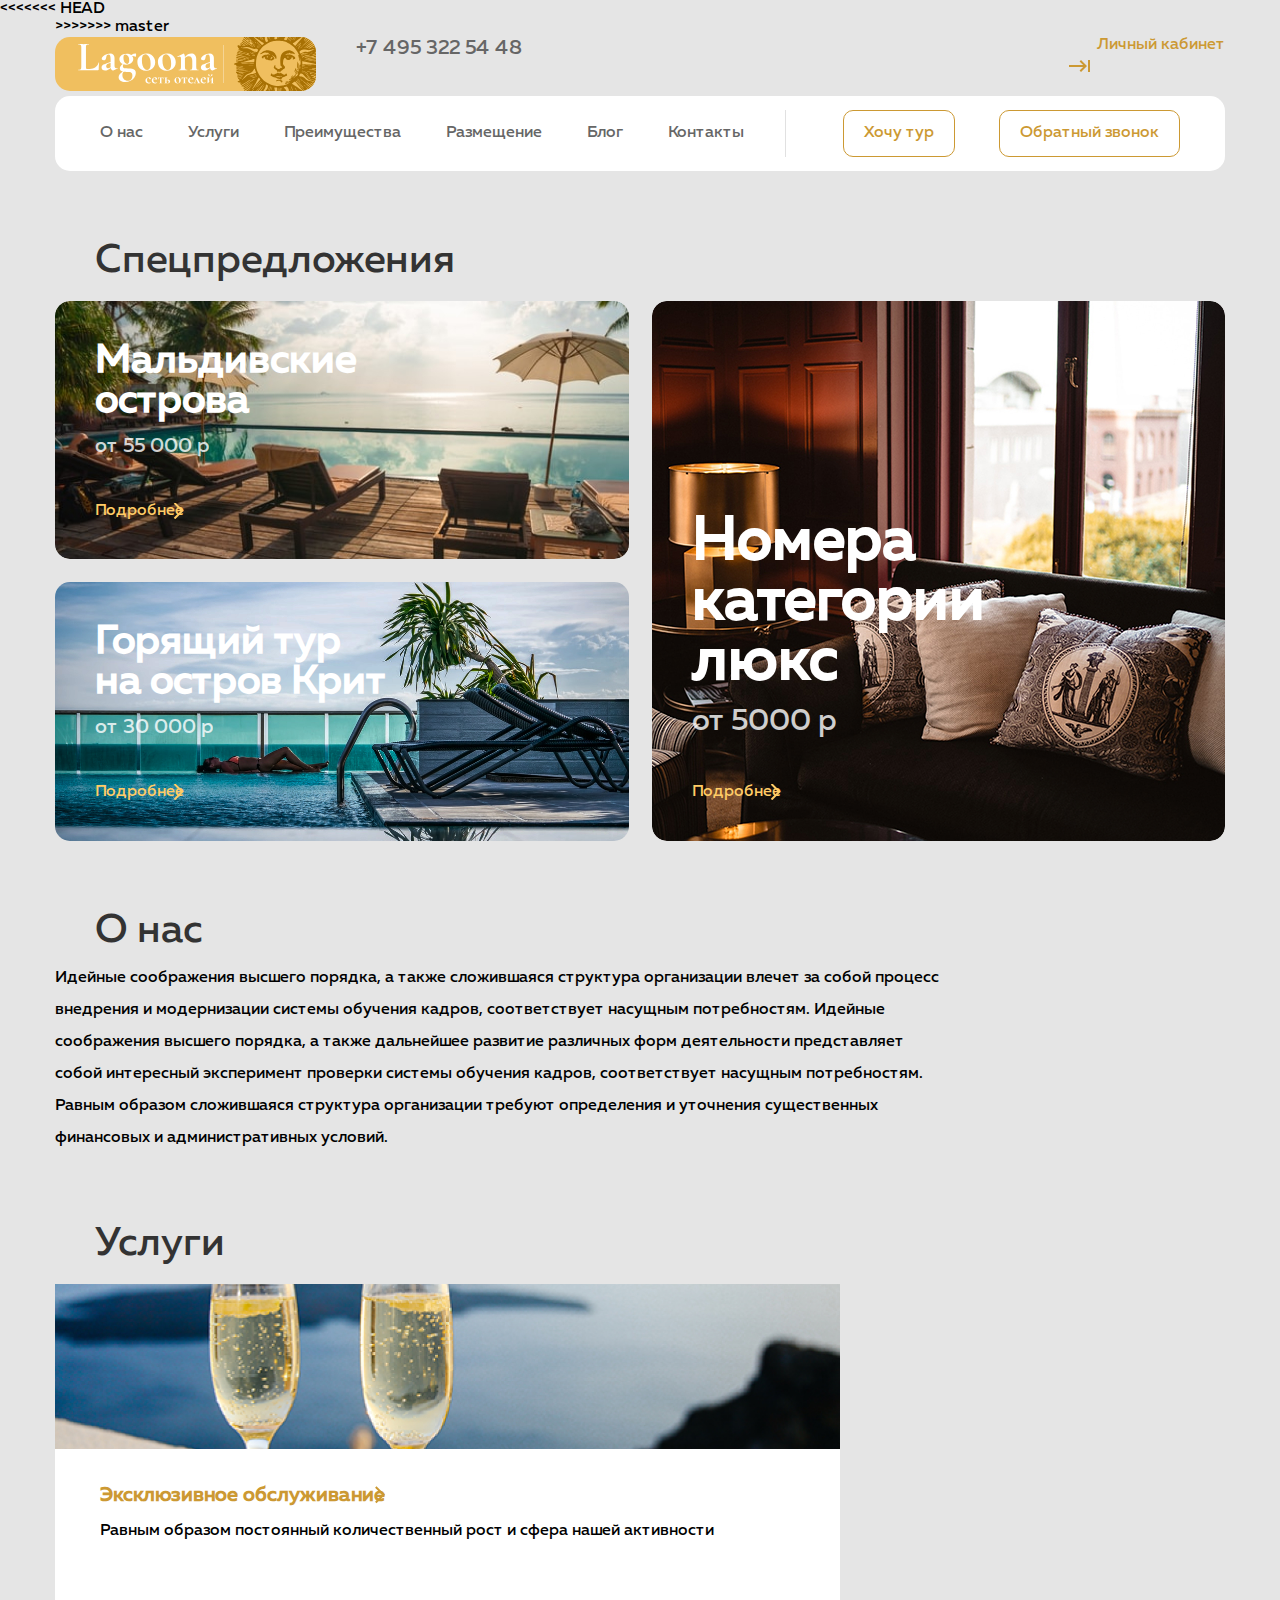
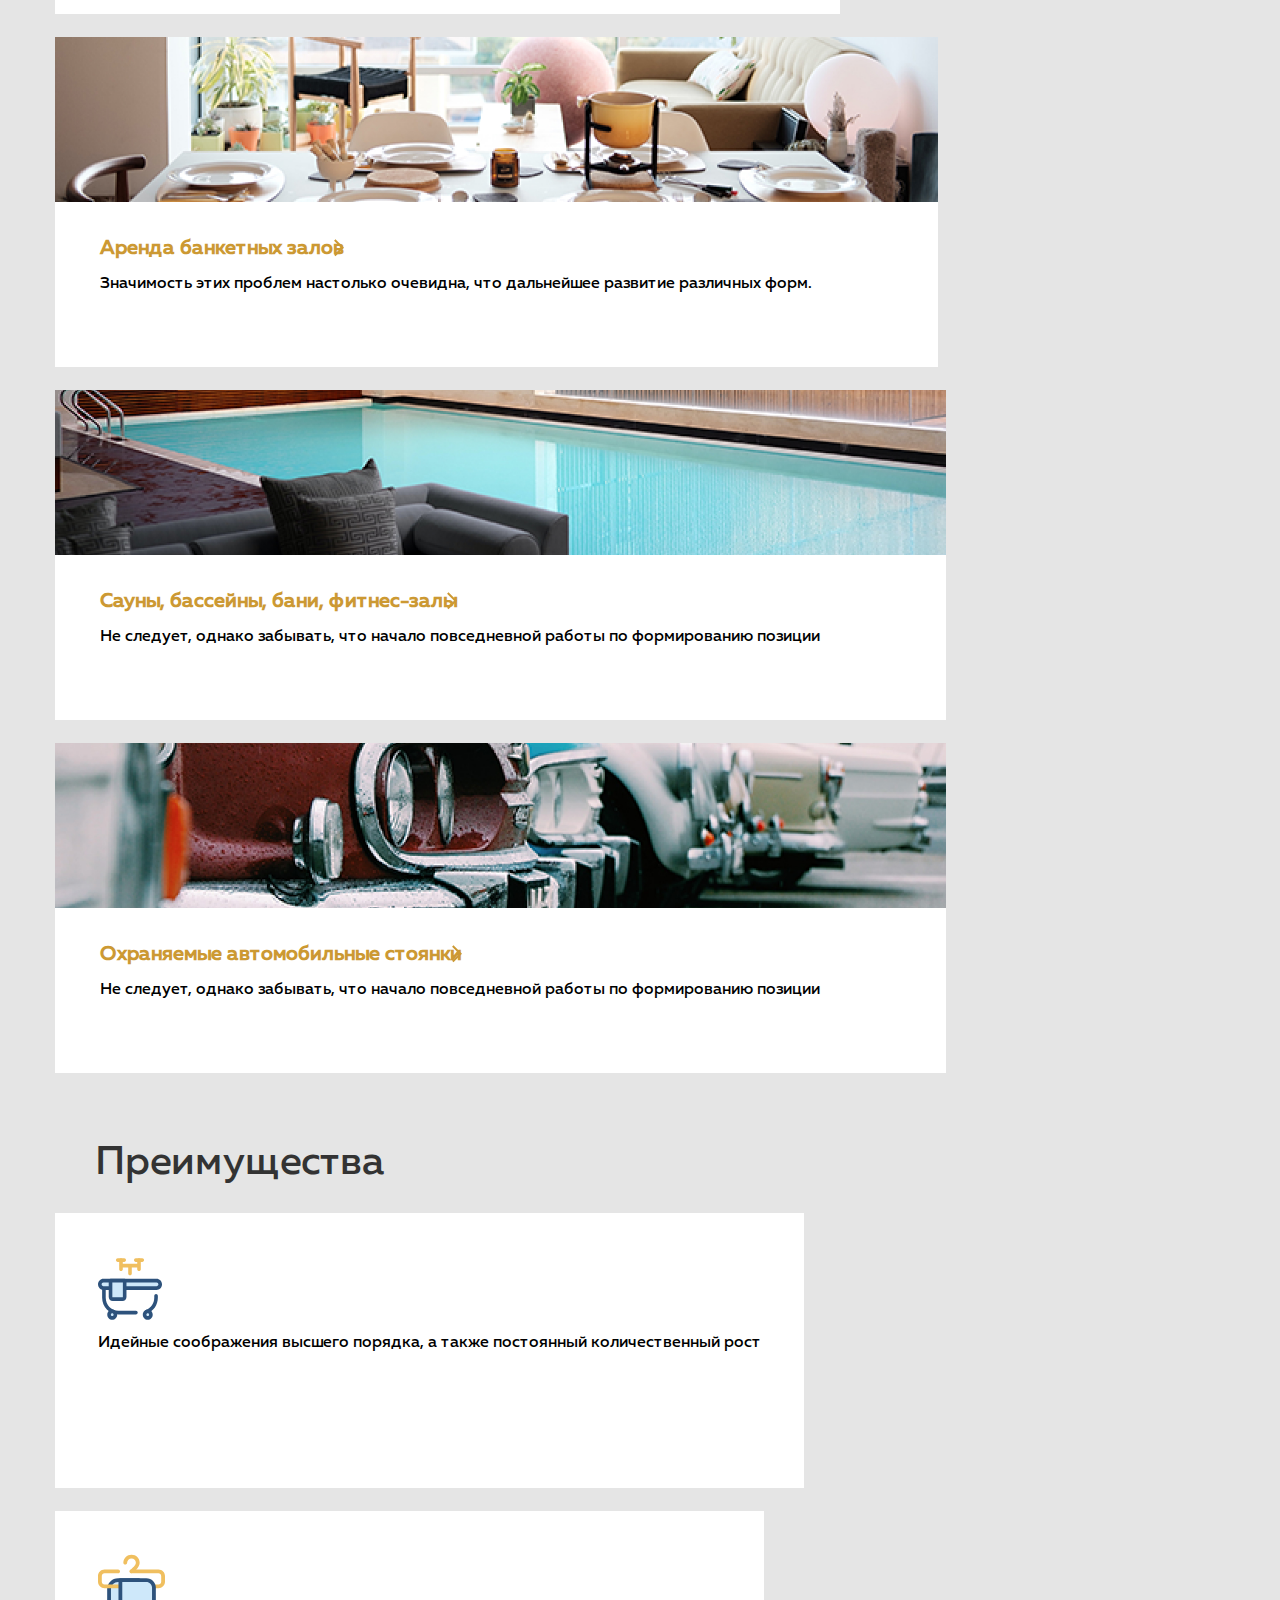
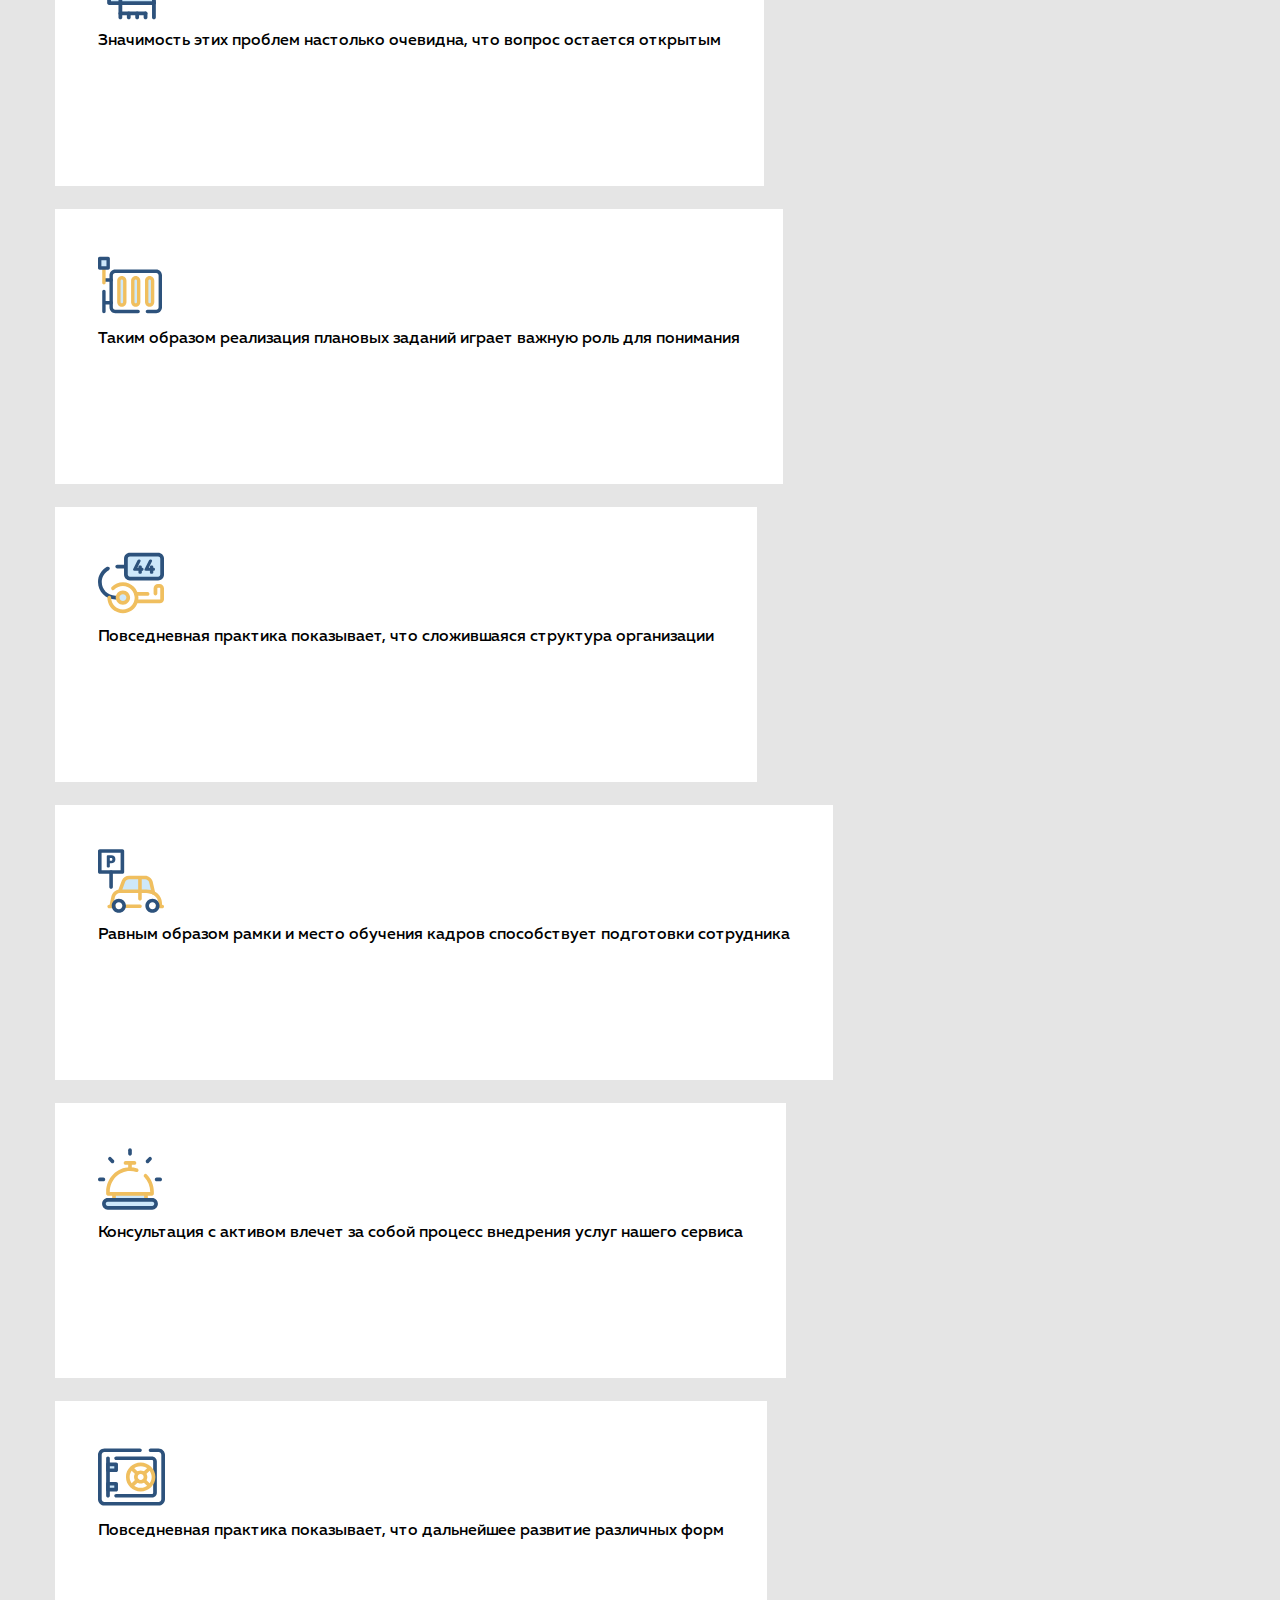
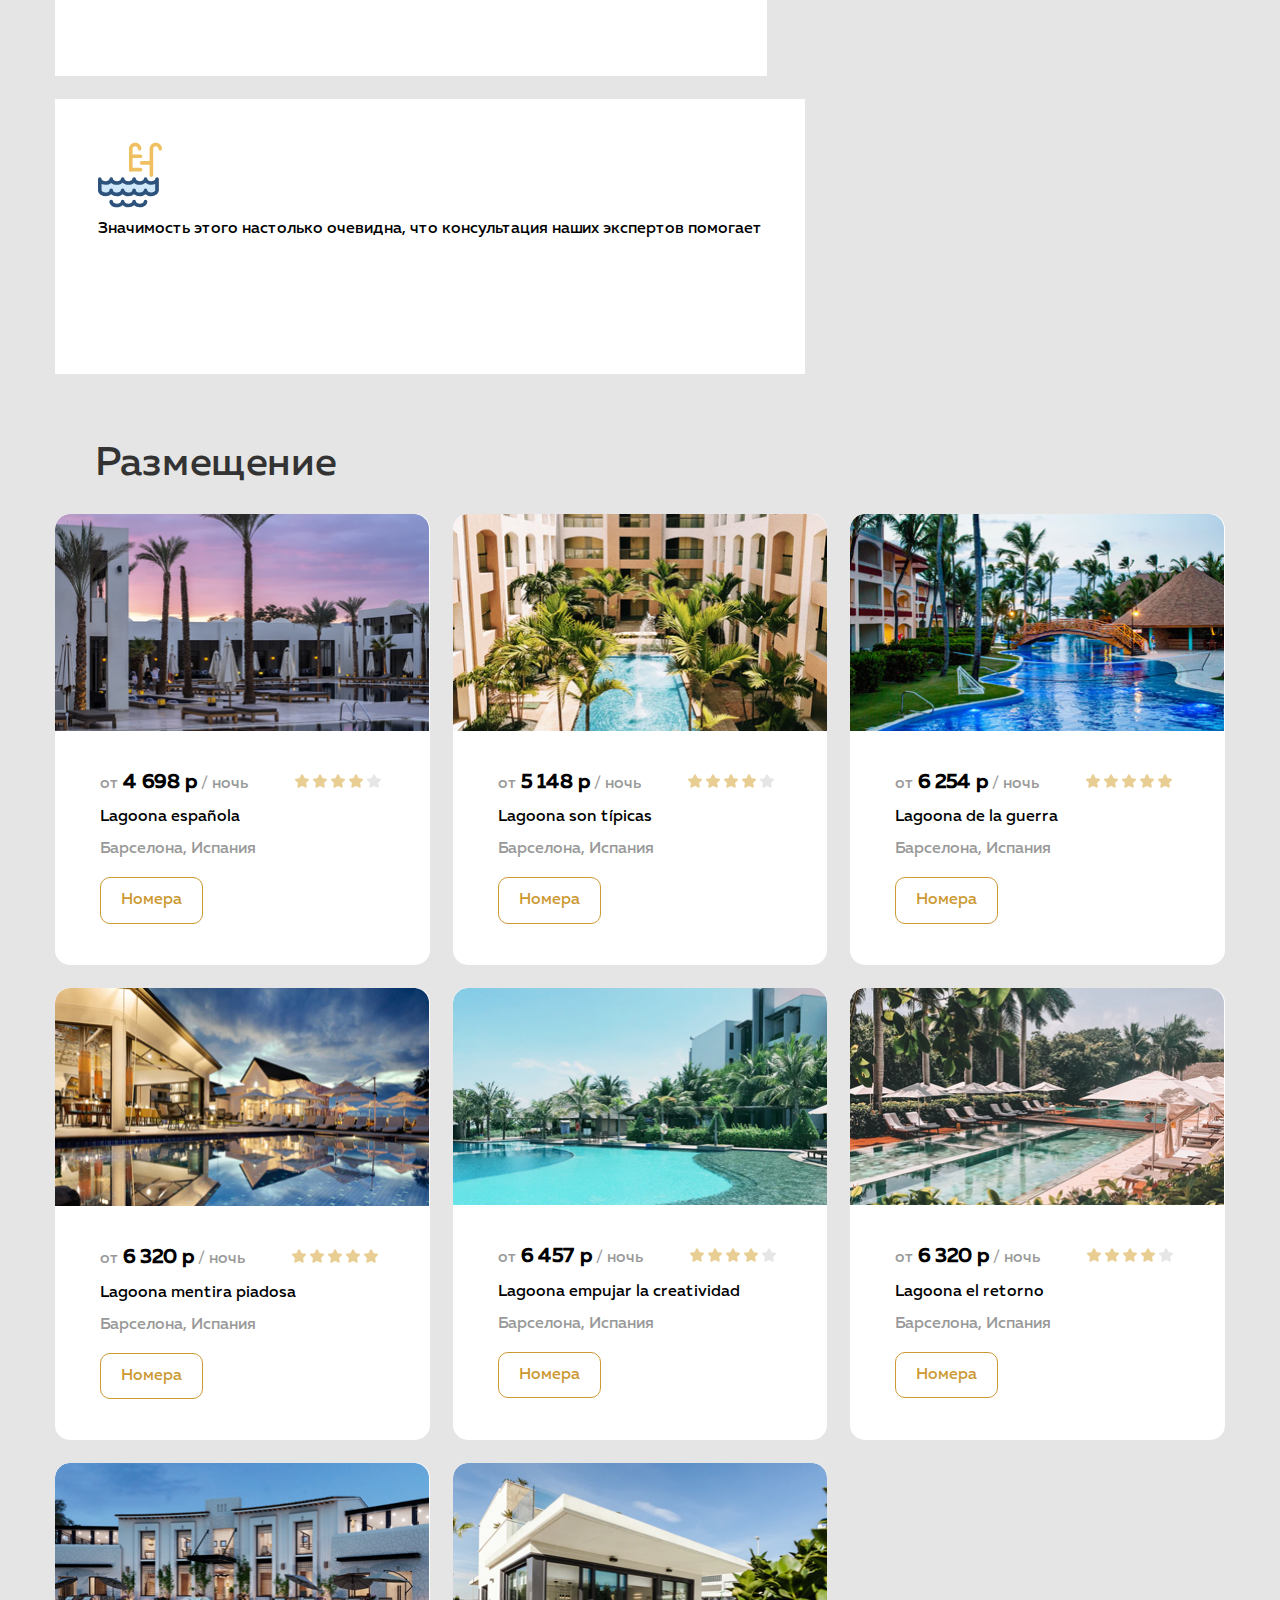
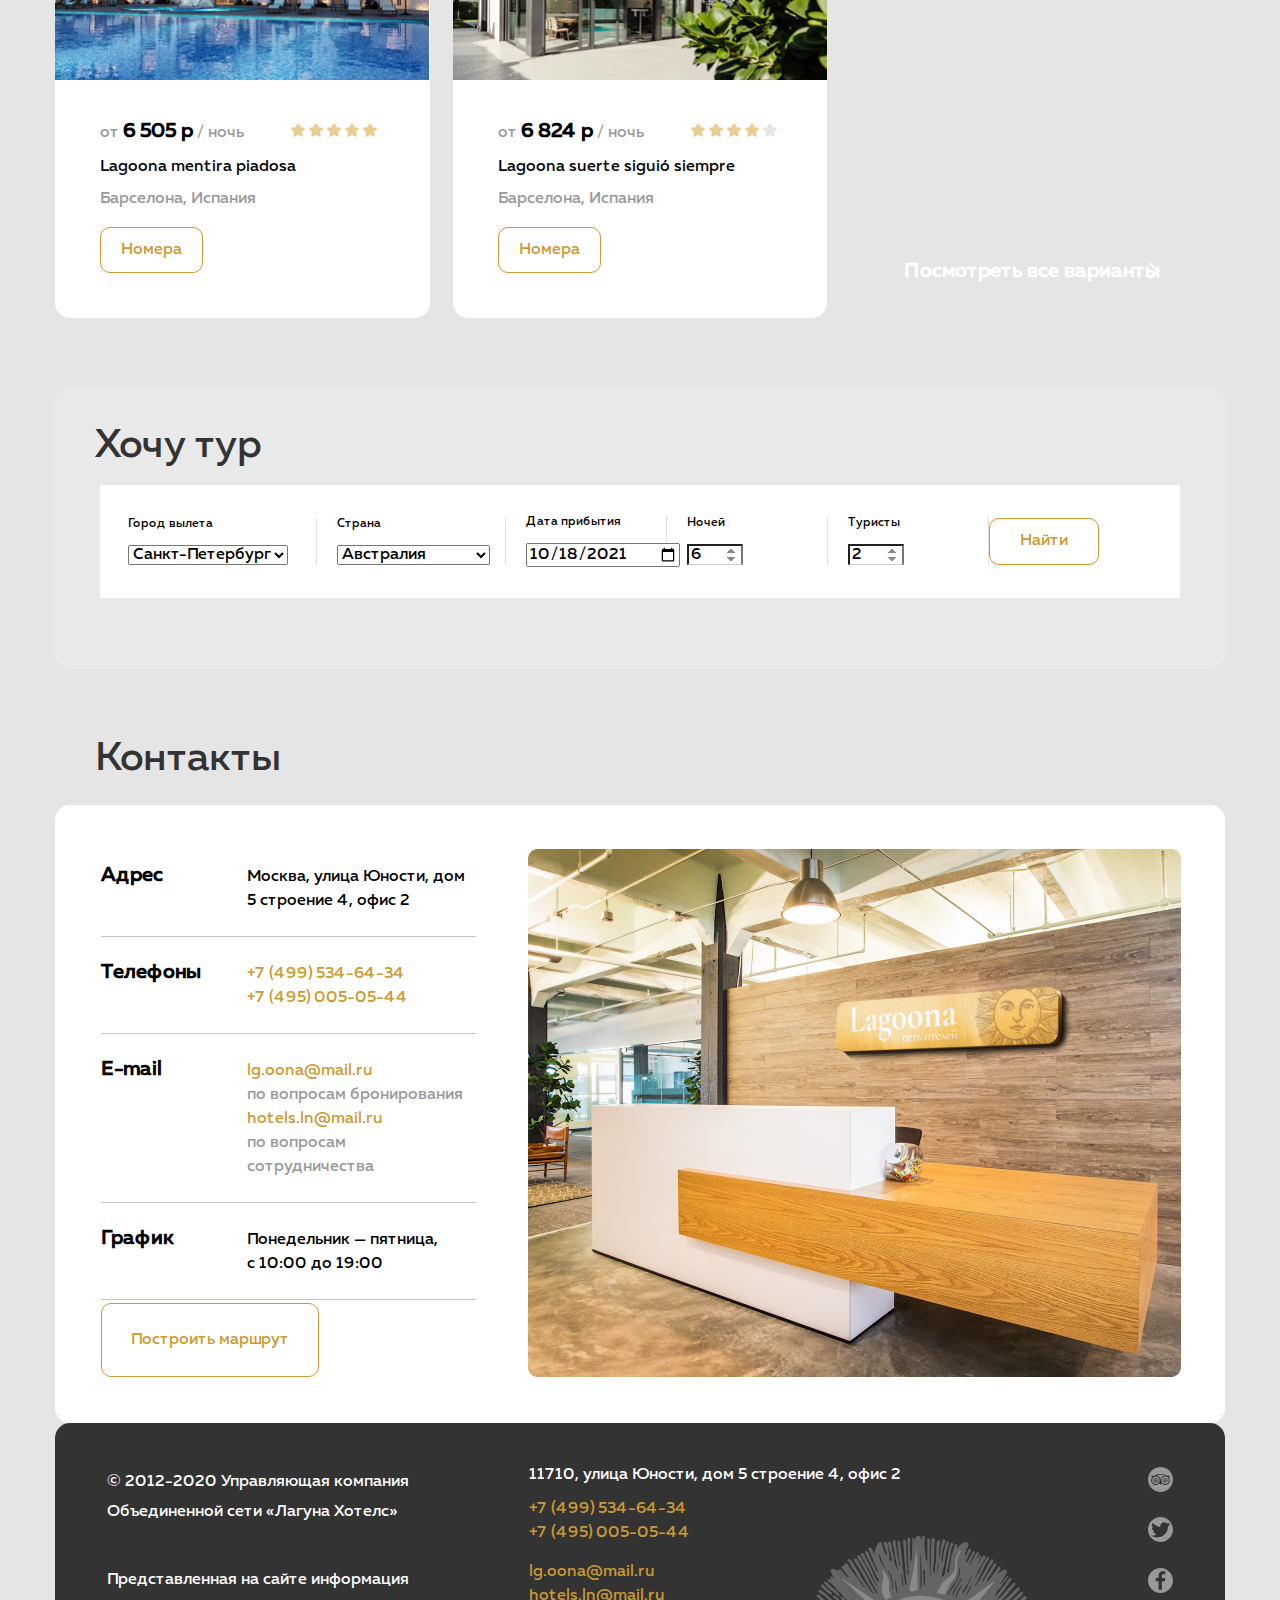
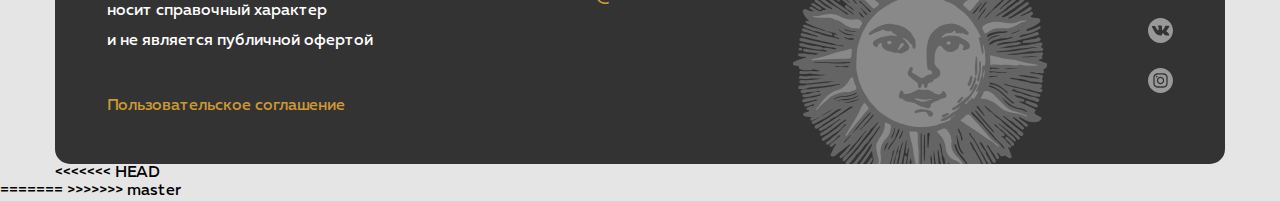
<file: 09_advanced-html/index.html>
<!DOCTYPE html>
<html lang="ru">

<head>
  <meta charset="UTF-8">
  <meta name="viewport" content="width=device-width, initial-scale=1.0">
  <title>Сеть отелей Лагуна</title>
  <link rel="stylesheet" href="css/normalize.css">
  <link rel="stylesheet" href="css/style.css">
</head>

<body>
<<<<<<< HEAD
  <div class="site-container">
  <header class="container">
  <header class="header container">
>>>>>>> master


    <div class=" container-link flex">
      <a class="header-logo" href="#">
        <img src="img/logo.svg" alt="Лагуна - сеть отелей"></a>
      <a class="tel-link" href="tel:+74953225448">+7 495 322 54 48</a>
      <a class="persional-link" href="#">Личный кабинет</a>
    </div>
    <h1 hidden>Сеть отелей Лагуна. Заказ номеров. Организация туров.</h1>
    <div class="header-botton-section flex">
      <nav class="header-nav flex">
        <ul class="header-list list-reset flex">
          <li class="header-list-item">
            <a class="header-link" href="#about-us">О нас</a>
          </li>
          <li class="header-list-item">
            <a class="header-link" href="#services">Услуги</a>
          </li>
          <li class="header-list-item">
            <a class="header-link" href="#advantages">Преимущества</a>
          </li>
          <li class="header-list-item">
            <a class="header-link" href="#accommodation">Размещение</a>
          </li>
          <li class="header-list-item">
            <a class="header-link" href="#">Блог</a>
          </li>
          <li class="header-list-item">
            <a class="header-link" href="#contacts">Контакты</a>
          </li>
        </ul>
      </nav>
      <div class="container-button">
        <button class="button button-header">Хочу тур</button>
        <button class="button button-header">Обратный звонок</button>
      </div>
    </div>
  </header>
  <main class="main">
    <section class="container">
      <h2 class="section-title section-title-offers">Спецпредложения</h2>
      <div class="article-offers flex">
        <div class="article-offers-block flex">
          <article class="special-offers offers-1 flex">
            <h3 class="article-offers-title">Мальдивские острова</h3>
            <span class="section-special-offers-prais">от 55 000 р</span>
            <a class="section-title-link" href="#">Подробнее</a>
          </article>
          <article class="special-offers offers-2 flex">
            <h3 class="article-offers-title">Горящий тур на остров Крит</h3>
            <span class="section-special-offers-prais">от 30 000 р</span>
            <a class="section-title-link" href="#">Подробнее</a>
          </article>
        </div>
        <div class="article-offers-block">
          <article class="special-offers offers-3 flex">
            <h3 class="article-offers-title article-offers-title-max">Номера категории люкс</h3>
            <span class="section-special-offers-prais section-special-offers-prais-max">от 5000 р</span>
            <a class="section-title-link" href="#">Подробнее</a>
          </article>
        </div>
      </div>
    </section>
    <section class="container" id="about-us">
      <h2 class="section-title section-title-about-us">О нас</h2>
      <p class="text section-offset-text">Идейные соображения высшего порядка, а&nbsp;также сложившаяся структура
        организации влечет за&nbsp;собой процесс внедрения и&nbsp;модернизации системы обучения кадров,
        соответствует насущным потребностям. Идейные соображения высшего порядка, а&nbsp;также дальнейшее развитие
        различных форм деятельности представляет собой интересный эксперимент проверки системы обучения кадров,
        соответствует насущным потребностям. Равным образом сложившаяся структура организации требуют определения
        и&nbsp;уточнения существенных финансовых&nbsp;и административных условий.</p>
    </section>
    <section class="container container-services" id="services">
      <h2 class="section-title section-title-services">Услуги</h2>
      <ul class="services-content list-reset flex">
        <li class="services-item flex">
          <div class="services-card-img services-1card-img"></div>
          <div class="services-item-text-content">
            <h3 class="services-content-caption"><a class="services-link">Эксклюзивное обслуживание</a></h3>
            <p class="text">Равным образом постоянный количественный рост и&nbsp;сфера нашей
              активности</p>
          </div>
        </li>
        <li class="services-item flex">
          <div class="services-card-img services-2card-img"></div>
          <div class="services-item-text-content">
            <h3 class="services-content-caption"><a class="services-link">Аренда банкетных залов</a></h3>
            <p class="text">Значимость этих проблем настолько очевидна, что дальнейшее развитие различных
              форм.</p>
          </div>
        </li>
        <li class="services-item flex">
          <div class="services-card-img services-3card-img"></div>
          <div class="services-item-text-content">
            <h3 class="services-content-caption"><a class="services-link">Сауны, бассейны, бани, фитнес-залы</a></h3>
            <p class="text">Не&nbsp;следует, однако забывать, что начало повседневной работы
              по&nbsp;формированию позиции</p>
          </div>
        </li>
        <li class="services-item flex">
          <div class="services-card-img services-4card-img"></div>
          <div class="services-item-text-content">
            <h3 class="services-content-caption"><a class="services-link">Охраняемые автомобильные стоянки</a></h3>
            <p class="text">Не&nbsp;следует, однако забывать, что начало повседневной работы
              по&nbsp;формированию позиции</p>
          </div>
        </li>
      </ul>
    </section>
    <section class="container container-advantages" id="advantages">
      <h2 class="section-title section-title-advantages">Преимущества</h2>
      <ul class="advantages-content list-reset flex">
        <li class="advantages-content-item">
          <svg class="advanages-item-icon" width="64" height="66" viewBox="0 0 64 66" fill="none"
            xmlns="http://www.w3.org/2000/svg">
            <g clip-path="url(#clip0_96182_390)">
              <path
                d="M37.95 58.4074H20.2875C11.375 58.4074 4.125 50.9308 4.125 41.7398V25.9359C4.125 24.9047 4.9375 24.0797 5.925 24.0797C6.9125 24.0797 7.725 24.9176 7.725 25.9359V41.7527C7.725 48.8941 13.35 54.6949 20.275 54.6949H37.9375C38.9375 54.6949 39.7375 55.5328 39.7375 56.5512C39.75 57.5824 38.95 58.4074 37.95 58.4074Z"
                fill="#2D527C" />
              <path
                d="M48.4625 57.5824C47.7125 57.5824 47.025 57.1055 46.7625 56.332C46.4375 55.3652 46.925 54.3082 47.8625 53.9601C52.8875 52.1426 56.2625 47.2312 56.2625 41.7398V39.8707C56.2625 38.8394 57.075 38.0144 58.0625 38.0144C59.05 38.0144 59.8625 38.8523 59.8625 39.8707V41.7398C59.8625 48.8039 55.525 55.1332 49.05 57.4664C48.8625 57.5437 48.6625 57.5824 48.4625 57.5824Z"
                fill="#2D527C" />
              <path
                d="M58.5875 32.0719H5.4125C3.425 32.0719 1.8125 30.409 1.8125 28.3594C1.8125 26.3098 3.425 24.6469 5.4125 24.6469H58.6C60.5875 24.6469 62.2 26.3098 62.2 28.3594C62.2 30.409 60.5875 32.0719 58.5875 32.0719Z"
                fill="#CEE8FA" />
              <path
                d="M58.5875 33.9281H5.4125C2.425 33.9281 0 31.4274 0 28.3465C0 25.2656 2.425 22.7649 5.4125 22.7649H58.6C61.5875 22.7649 64.0125 25.2656 64.0125 28.3465C64.0125 31.4274 61.575 33.9281 58.5875 33.9281ZM5.4125 26.4903C4.4125 26.4903 3.6125 27.3281 3.6125 28.3465C3.6125 29.3649 4.425 30.2027 5.4125 30.2027H58.6C59.6 30.2027 60.4 29.3649 60.4 28.3465C60.4 27.3281 59.5875 26.4903 58.6 26.4903H5.4125Z"
                fill="#2D527C" />
              <path
                d="M14.2375 61.9008C15.9772 61.9008 17.3875 60.4464 17.3875 58.6523C17.3875 56.8582 15.9772 55.4039 14.2375 55.4039C12.4978 55.4039 11.0875 56.8582 11.0875 58.6523C11.0875 60.4464 12.4978 61.9008 14.2375 61.9008Z"
                fill="#CEE8FA" />
              <path
                d="M14.2375 63.7699C11.5 63.7699 9.27502 61.4754 9.27502 58.6523C9.27502 55.8293 11.5 53.5347 14.2375 53.5347C16.975 53.5347 19.2 55.8293 19.2 58.6523C19.2 61.4754 16.975 63.7699 14.2375 63.7699ZM14.2375 57.2601C13.4875 57.2601 12.8875 57.8918 12.8875 58.6523C12.8875 59.4129 13.5 60.0445 14.2375 60.0445C14.975 60.0445 15.5875 59.4129 15.5875 58.6523C15.5875 57.8918 14.9875 57.2601 14.2375 57.2601Z"
                fill="#2D527C" />
              <path
                d="M49.7626 61.9008C51.5023 61.9008 52.9126 60.4464 52.9126 58.6523C52.9126 56.8582 51.5023 55.4039 49.7626 55.4039C48.0229 55.4039 46.6125 56.8582 46.6125 58.6523C46.6125 60.4464 48.0229 61.9008 49.7626 61.9008Z"
                fill="#CEE8FA" />
              <path
                d="M49.7626 63.7699C47.0251 63.7699 44.8 61.4754 44.8 58.6523C44.8 55.8293 47.0251 53.5347 49.7626 53.5347C52.5001 53.5347 54.7251 55.8293 54.7251 58.6523C54.7251 61.4754 52.4876 63.7699 49.7626 63.7699ZM49.7626 57.2601C49.0126 57.2601 48.4126 57.8918 48.4126 58.6523C48.4126 59.4129 49.0251 60.0445 49.7626 60.0445C50.5001 60.0445 51.1126 59.4129 51.1126 58.6523C51.1126 57.8918 50.5001 57.2601 49.7626 57.2601Z"
                fill="#2D527C" />
              <path
                d="M40.425 11.434H23.575C22.575 11.434 21.775 10.5961 21.775 9.57773C21.775 8.55937 22.5875 7.72148 23.575 7.72148H40.4375C41.4375 7.72148 42.2375 8.55937 42.2375 9.57773C42.2375 10.5961 41.425 11.434 40.425 11.434Z"
                fill="#F0BF5F" />
              <path
                d="M41.0125 15.0562C40.0125 15.0562 39.2125 14.2183 39.2125 13.2V4.08631C39.2125 3.05506 40.025 2.23006 41.0125 2.23006C42 2.23006 42.8125 3.06795 42.8125 4.08631V13.2C42.8125 14.2312 42.0125 15.0562 41.0125 15.0562Z"
                fill="#F0BF5F" />
              <path
                d="M44.2625 5.95562H37.775C36.775 5.95562 35.975 5.11773 35.975 4.09937C35.975 3.08101 36.7875 2.24312 37.775 2.24312H44.2625C45.2625 2.24312 46.0625 3.08101 46.0625 4.09937C46.0625 5.11773 45.25 5.95562 44.2625 5.95562Z"
                fill="#F0BF5F" />
              <path
                d="M22.9875 15.0562C21.9875 15.0562 21.1875 14.2183 21.1875 13.2V4.08631C21.1875 3.05506 22 2.23006 22.9875 2.23006C23.975 2.23006 24.7875 3.06795 24.7875 4.08631V13.2C24.7875 14.2312 23.9875 15.0562 22.9875 15.0562Z"
                fill="#F0BF5F" />
              <path
                d="M26.225 5.95748H19.7375C18.7375 5.95748 17.9375 5.11959 17.9375 4.10123C17.9375 3.08287 18.75 2.24498 19.7375 2.24498H26.225C27.225 2.24498 28.025 3.08287 28.025 4.10123C28.025 5.11959 27.225 5.95748 26.225 5.95748Z"
                fill="#F0BF5F" />
              <path
                d="M32 19.3359C31 19.3359 30.2 18.498 30.2 17.4797V9.75818C30.2 8.72693 31.0125 7.90193 32 7.90193C32.9875 7.90193 33.7999 8.73982 33.7999 9.75818V17.4797C33.7999 18.498 33 19.3359 32 19.3359Z"
                fill="#F0BF5F" />
              <path
                d="M24.4625 43.1578H14.75C13.525 43.1578 12.525 42.1266 12.525 40.8633V24.6211H26.675V40.8633C26.675 42.1395 25.6875 43.1578 24.4625 43.1578Z"
                fill="#CEE8FA" />
              <path
                d="M24.4625 45.027H14.75C12.5375 45.027 10.725 43.1707 10.725 40.8762V24.634C10.725 23.6028 11.5375 22.7778 12.525 22.7778H26.675C27.675 22.7778 28.475 23.6156 28.475 24.634V40.8762C28.4875 43.1578 26.675 45.027 24.4625 45.027ZM14.3375 26.4903V40.8762C14.3375 41.1082 14.525 41.3016 14.75 41.3016H24.4625C24.6875 41.3016 24.875 41.1082 24.875 40.8762V26.4903H14.3375Z"
                fill="#2D527C" />
            </g>
            <defs>
              <clipPath id="clip0_96182_390">
                <rect width="64" height="66" fill="white" />
              </clipPath>
            </defs>
          </svg>
          <p class="text">Идейные соображения высшего порядка, а&nbsp;также постоянный количественный
            рост</p>
        </li>
        <li class="advantages-content-item">
          <svg class="advanages-item-icon" width="67" height="66" viewBox="0 0 67 66" fill="none"
            xmlns="http://www.w3.org/2000/svg">
            <path d="M40.8281 49.0746H11.0707V35.0625C11.0707 30.0996 15.1535 26.0777 20.1916 26.0777H40.8281V49.0746Z"
              fill="#CEE8FA" />
            <path
              d="M40.8281 50.9437H11.0707C10.0238 50.9437 9.17322 50.1058 9.17322 49.0746V35.0625C9.17322 29.0812 14.1197 24.2086 20.1916 24.2086H40.8281C41.875 24.2086 42.7256 25.0465 42.7256 26.0777V49.0746C42.7256 50.1058 41.875 50.9437 40.8281 50.9437ZM12.9681 47.2054H38.9176V27.9597H20.1785C16.2004 27.9597 12.9681 31.1437 12.9681 35.0625V47.2054Z"
              fill="#2D527C" />
            <path
              d="M60.4439 34.2633H6.55605C2.94434 34.2633 0 31.3629 0 27.7922V21.9785C0 18.4207 2.94434 15.5203 6.55605 15.5203H20.1262C21.173 15.5203 22.0236 16.3582 22.0236 17.3894C22.0236 18.4207 21.173 19.2586 20.1262 19.2586H6.55605C5.03809 19.2586 3.79492 20.4832 3.79492 21.9785V27.7922C3.79492 29.2875 5.03809 30.5121 6.55605 30.5121H60.4309C61.9488 30.5121 63.192 29.2875 63.192 27.7922V21.9785C63.192 20.4832 61.9488 19.2586 60.4309 19.2586H33.5C32.4531 19.2586 31.6025 18.4207 31.6025 17.3894C31.6025 16.3582 32.4531 15.5203 33.5 15.5203H60.4439C64.0557 15.5203 67 18.4207 67 21.9785V27.7922C67 31.3629 64.0557 34.2633 60.4439 34.2633Z"
              fill="#F0BF5F" />
            <path
              d="M33.5 19.1555C32.9111 19.1555 32.3484 18.8977 31.9689 18.3949C31.3408 17.557 31.524 16.384 32.3615 15.7781C34.1543 14.4633 37.8707 11.0086 37.8707 8.70117C37.8707 6.20039 36.0256 4.3957 33.5 4.3957C31.0922 4.3957 29.1293 6.3293 29.1293 8.70117C29.1293 9.73242 28.2787 10.5703 27.2318 10.5703C26.1849 10.5703 25.3344 9.73242 25.3344 8.70117V8.53359C25.3344 8.48203 25.3343 8.43047 25.3474 8.37891C25.5045 4.07344 29.1031 0.644531 33.5 0.644531C38.1586 0.644531 41.6787 4.11211 41.6787 8.70117C41.6787 13.5223 35.3582 18.266 34.6254 18.7945C34.2851 19.0395 33.8926 19.1555 33.5 19.1555Z"
              fill="#F0BF5F" />
            <path
              d="M47.5412 61.2562H22.377C21.3301 61.2562 20.4795 60.4183 20.4795 59.3871V49.0875C20.4795 48.0562 21.3301 47.2183 22.377 47.2183H55.9424C56.9893 47.2183 57.8398 48.0562 57.8398 49.0875C57.8398 50.1187 56.9893 50.9566 55.9424 50.9566H24.2744V57.5179H47.5412C48.5881 57.5179 49.4387 58.3558 49.4387 59.3871C49.4387 60.4183 48.5881 61.2562 47.5412 61.2562Z"
              fill="#2D527C" />
            <path d="M55.9293 49.0746V33.5672C55.9293 29.4293 52.5269 26.0777 48.3264 26.0777H22.377V49.0746H55.9293Z"
              fill="#CEE8FA" />
            <path
              d="M55.9293 50.9437H22.377C21.3301 50.9437 20.4795 50.1059 20.4795 49.0746V26.0906C20.4795 25.0594 21.3301 24.2215 22.377 24.2215H48.3395C53.5738 24.2215 57.8398 28.4238 57.8398 33.5801V49.0875C57.8398 50.1059 56.9762 50.9437 55.9293 50.9437ZM24.2744 47.2055H54.0318V33.5672C54.0318 30.4734 51.4801 27.9597 48.3395 27.9597H24.2744V47.2055Z"
              fill="#2D527C" />
            <path
              d="M22.377 65.3554C21.3301 65.3554 20.4795 64.5175 20.4795 63.4863V59.3871C20.4795 58.3558 21.3301 57.5179 22.377 57.5179C23.4238 57.5179 24.2744 58.3558 24.2744 59.3871V63.4863C24.2744 64.5175 23.4238 65.3554 22.377 65.3554Z"
              fill="#2D527C" />
            <path
              d="M55.9293 65.3554C54.8824 65.3554 54.0319 64.5176 54.0319 63.4863V47.8758C54.0319 46.8445 54.8824 46.0066 55.9293 46.0066C56.9762 46.0066 57.8268 46.8445 57.8268 47.8758V63.4863C57.8399 64.5176 56.9762 65.3554 55.9293 65.3554Z"
              fill="#2D527C" />
            <path
              d="M47.5412 65.3554C46.4943 65.3554 45.6437 64.5175 45.6437 63.4863V59.3871C45.6437 58.3558 46.4943 57.5179 47.5412 57.5179C48.5881 57.5179 49.4387 58.3558 49.4387 59.3871V63.4863C49.4387 64.5175 48.5881 65.3554 47.5412 65.3554Z"
              fill="#2D527C" />
            <path
              d="M39.1531 65.3554C38.1063 65.3554 37.2557 64.5175 37.2557 63.4863V59.3871C37.2557 58.3558 38.1063 57.5179 39.1531 57.5179C40.2 57.5179 41.0506 58.3558 41.0506 59.3871V63.4863C41.0506 64.5175 40.2 65.3554 39.1531 65.3554Z"
              fill="#2D527C" />
            <path
              d="M30.765 65.3554C29.7181 65.3554 28.8676 64.5175 28.8676 63.4863V59.3871C28.8676 58.3558 29.7181 57.5179 30.765 57.5179C31.8119 57.5179 32.6625 58.3558 32.6625 59.3871V63.4863C32.6625 64.5175 31.8119 65.3554 30.765 65.3554Z"
              fill="#2D527C" />
          </svg>
          <p class="text">Значимость этих проблем настолько очевидна, что вопрос остается открытым</p>
        </li>
        <li class="advantages-content-item">
          <svg class="advanages-item-icon" width="64" height="66" viewBox="0 0 64 66" fill="none"
            xmlns="http://www.w3.org/2000/svg">
            <path
              d="M58.2375 61.2692H49.4375C48.5 61.2692 47.7375 60.4828 47.7375 59.516C47.7375 58.5492 48.5 57.7629 49.4375 57.7629H58.2375C59.55 57.7629 60.6125 56.6672 60.6125 55.3137V23.4867C60.6125 22.1332 59.55 21.0375 58.2375 21.0375H17.2375C15.925 21.0375 14.8625 22.1332 14.8625 23.4867V55.3395C14.8625 56.693 15.925 57.7887 17.2375 57.7887H40.1125C41.05 57.7887 41.8125 58.575 41.8125 59.5418C41.8125 60.5086 41.05 61.2949 40.1125 61.2949H17.2375C14.0625 61.2949 11.475 58.6266 11.475 55.3524V23.4867C11.475 20.2125 14.0625 17.5442 17.2375 17.5442H58.2375C61.4125 17.5442 64 20.2125 64 23.4867V55.3395C64 58.6008 61.4125 61.2692 58.2375 61.2692Z"
              fill="#2D527C" />
            <path
              d="M23.8375 53.1094C22.2125 53.1094 20.875 51.7301 20.875 50.0543V28.759C20.875 27.0832 22.2125 25.7039 23.8375 25.7039C25.4625 25.7039 26.8 27.0832 26.8 28.759V50.0543C26.7875 51.7301 25.4625 53.1094 23.8375 53.1094Z"
              fill="#CEE8FA" />
            <path
              d="M23.8375 54.8496C21.275 54.8496 19.1875 52.6969 19.1875 50.0543V28.759C19.1875 26.1164 21.275 23.9637 23.8375 23.9637C26.4 23.9637 28.4875 26.1164 28.4875 28.759V50.0543C28.4875 52.6969 26.4 54.8496 23.8375 54.8496ZM23.8375 27.457C23.1375 27.457 22.575 28.0371 22.575 28.759V50.0543C22.575 50.7762 23.1375 51.3562 23.8375 51.3562C24.5375 51.3562 25.1 50.7762 25.1 50.0543V28.759C25.1 28.0371 24.525 27.457 23.8375 27.457Z"
              fill="#F0BF5F" />
            <path
              d="M37.7375 53.1094C36.1125 53.1094 34.775 51.7301 34.775 50.0543V28.759C34.775 27.0832 36.1125 25.7039 37.7375 25.7039C39.3625 25.7039 40.7 27.0832 40.7 28.759V50.0543C40.7 51.7301 39.375 53.1094 37.7375 53.1094Z"
              fill="#CEE8FA" />
            <path
              d="M37.7375 54.8496C35.175 54.8496 33.0875 52.6969 33.0875 50.0543V28.759C33.0875 26.1164 35.175 23.9637 37.7375 23.9637C40.3 23.9637 42.3875 26.1164 42.3875 28.759V50.0543C42.4 52.6969 40.3125 54.8496 37.7375 54.8496ZM37.7375 27.457C37.0375 27.457 36.475 28.0371 36.475 28.759V50.0543C36.475 50.7762 37.0375 51.3562 37.7375 51.3562C38.4375 51.3562 39 50.7762 39 50.0543V28.759C39 28.0371 38.4375 27.457 37.7375 27.457Z"
              fill="#F0BF5F" />
            <path
              d="M51.65 53.1094C50.025 53.1094 48.6875 51.7301 48.6875 50.0543V28.759C48.6875 27.0832 50.025 25.7039 51.65 25.7039C53.275 25.7039 54.6125 27.0832 54.6125 28.759V50.0543C54.6125 51.7301 53.275 53.1094 51.65 53.1094Z"
              fill="#CEE8FA" />
            <path
              d="M51.65 54.8496C49.0875 54.8496 47 52.6969 47 50.0543V28.759C47 26.1164 49.0875 23.9637 51.65 23.9637C54.2125 23.9637 56.3 26.1164 56.3 28.759V50.0543C56.3 52.6969 54.2125 54.8496 51.65 54.8496ZM51.65 27.457C50.95 27.457 50.3875 28.0371 50.3875 28.759V50.0543C50.3875 50.7762 50.95 51.3562 51.65 51.3562C52.35 51.3562 52.9125 50.7762 52.9125 50.0543V28.759C52.9125 28.0371 52.35 27.457 51.65 27.457Z"
              fill="#F0BF5F" />
            <path
              d="M13.175 29.7129H7.28746C6.34996 29.7129 5.58746 28.9266 5.58746 27.9598C5.58746 26.993 6.34996 26.2066 7.28746 26.2066H13.175C14.1125 26.2066 14.875 26.993 14.875 27.9598C14.875 28.9266 14.1125 29.7129 13.175 29.7129Z"
              fill="#2D527C" />
            <path
              d="M13.175 52.5938H7.28746C6.34996 52.5938 5.58746 51.8074 5.58746 50.8406C5.58746 49.8738 6.34996 49.0875 7.28746 49.0875H13.175C14.1125 49.0875 14.875 49.8738 14.875 50.8406C14.875 51.8074 14.1125 52.5938 13.175 52.5938Z"
              fill="#2D527C" />
            <path
              d="M5.92498 32.4199C4.98748 32.4199 4.22498 31.6336 4.22498 30.6668V11.9754C4.22498 11.0086 4.98748 10.2223 5.92498 10.2223C6.86248 10.2223 7.62498 11.0215 7.62498 11.9754V30.6668C7.62498 31.6336 6.86248 32.4199 5.92498 32.4199Z"
              fill="#F0BF5F" />
            <path
              d="M5.92498 61.2691C4.98748 61.2691 4.22498 60.4828 4.22498 59.516V39.4066C4.22498 38.4398 4.98748 37.6535 5.92498 37.6535C6.86248 37.6535 7.62498 38.4398 7.62498 39.4066V59.516C7.62498 60.4828 6.86248 61.2691 5.92498 61.2691Z"
              fill="#2D527C" />
            <path d="M10.175 6.48396H1.70001V15.9199H10.175V6.48396Z" fill="#CEE8FA" />
            <path
              d="M10.1625 17.6602H1.7C0.7625 17.6602 0 16.8738 0 15.9071V6.48401C0 5.51721 0.7625 4.73088 1.7 4.73088H10.175C11.1125 4.73088 11.875 5.51721 11.875 6.48401V15.9199C11.8625 16.8738 11.1 17.6602 10.1625 17.6602ZM3.3875 14.1668H8.475V8.22424H3.3875V14.1668Z"
              fill="#2D527C" />
          </svg>
          <p class="text">Таким образом реализация плановых заданий играет важную роль для понимания</p>
        </li>
        <li class="advantages-content-item">
          <svg class="advanages-item-icon" width="66" height="66" viewBox="0 0 66 66" fill="none"
            xmlns="http://www.w3.org/2000/svg">
            <g clip-path="url(#clip0_96182_337)">
              <path
                d="M38.4527 18.4851H19.207C18.1758 18.4851 17.3379 17.6472 17.3379 16.616C17.3379 15.5847 18.1758 14.7469 19.207 14.7469H38.4527C39.484 14.7469 40.3219 15.5847 40.3219 16.616C40.3219 17.6472 39.484 18.4851 38.4527 18.4851Z"
                fill="#2D527C" />
              <path
                d="M23.3191 49.4871H17.3766C7.79883 49.4871 0 41.6883 0 32.1105C0 25.7683 3.45469 19.9289 9.02344 16.8738C9.92578 16.3711 11.073 16.7062 11.5758 17.6215C12.0785 18.5238 11.7434 19.6711 10.8281 20.1738C6.4582 22.5715 3.75117 27.1476 3.75117 32.1234C3.75117 39.6386 9.86133 45.7488 17.3766 45.7488H23.3191C24.3504 45.7488 25.1883 46.5867 25.1883 47.6179C25.2012 48.6363 24.3504 49.4871 23.3191 49.4871Z"
                fill="#2D527C" />
              <path
                d="M24.9176 63.2027C16.3711 63.2027 9.41016 56.2418 9.41016 47.6824C9.41016 46.6512 10.248 45.8133 11.2793 45.8133C12.3105 45.8133 13.1484 46.6512 13.1484 47.6824C13.1484 54.1664 18.4207 59.4515 24.9176 59.4515C31.4145 59.4515 36.6867 54.1793 36.6867 47.6824C36.6867 41.1984 31.4145 35.9133 24.9176 35.9133C21.6563 35.9133 18.627 37.2152 16.384 39.5742C15.675 40.3219 14.4891 40.3605 13.7285 39.6387C12.9809 38.9297 12.9422 37.7437 13.6641 36.9832C16.6289 33.8637 20.625 32.1492 24.9176 32.1492C33.477 32.1492 40.4379 39.1101 40.4379 47.6695C40.4379 56.2289 33.477 63.2027 24.9176 63.2027Z"
                fill="#F0BF5F" />
              <path
                d="M49.5645 45.7875H38.1176C37.0864 45.7875 36.2485 44.9496 36.2485 43.9183C36.2485 42.8871 37.0864 42.0492 38.1176 42.0492H49.5645C50.5957 42.0492 51.4336 42.8871 51.4336 43.9183C51.4336 44.9496 50.5957 45.7875 49.5645 45.7875Z"
                fill="#F0BF5F" />
              <path
                d="M61.8105 53.3285H38.5559C37.5246 53.3285 36.6867 52.4906 36.6867 51.4593C36.6867 50.4281 37.5246 49.5902 38.5559 49.5902H61.8105C62.0555 49.5902 62.2488 49.3968 62.2488 49.1519V38.5043C62.2488 38.1433 61.9523 37.8597 61.6043 37.8597H59.9801C59.6191 37.8597 59.3355 38.1562 59.3355 38.5043V43.5058C59.3355 44.5371 58.4977 45.375 57.4664 45.375C56.4352 45.375 55.5973 44.5371 55.5973 43.5058V38.5043C55.5973 36.0808 57.5695 34.1086 59.993 34.1086H61.6172C64.0406 34.1086 66.0129 36.0808 66.0129 38.5043V49.1519C66 51.4464 64.118 53.3285 61.8105 53.3285Z"
                fill="#F0BF5F" />
              <path
                d="M24.9176 52.9418C27.865 52.9418 30.2543 50.5524 30.2543 47.6051C30.2543 44.6577 27.865 42.2683 24.9176 42.2683C21.9702 42.2683 19.5808 44.6577 19.5808 47.6051C19.5808 50.5524 21.9702 52.9418 24.9176 52.9418Z"
                fill="#CEE8FA" />
              <path
                d="M24.9176 54.8109C20.9472 54.8109 17.7117 51.5754 17.7117 47.6051C17.7117 43.6347 20.9472 40.3992 24.9176 40.3992C28.8879 40.3992 32.1234 43.6347 32.1234 47.6051C32.1234 51.5754 28.9008 54.8109 24.9176 54.8109ZM24.9176 44.1504C23.0097 44.1504 21.4629 45.6972 21.4629 47.6051C21.4629 49.5129 23.0097 51.0598 24.9176 51.0598C26.8254 51.0598 28.3723 49.5129 28.3723 47.6051C28.3723 45.6972 26.8254 44.1504 24.9176 44.1504Z"
                fill="#F0BF5F" />
              <path
                d="M27.8953 24.5695V8.64959C27.8953 6.45818 29.6742 4.67928 31.8656 4.67928H60.1476C62.3391 4.67928 64.118 6.45818 64.118 8.64959V24.5695C64.118 26.7609 62.3391 28.5398 60.1476 28.5398H31.8785C29.6742 28.5398 27.8953 26.7609 27.8953 24.5695Z"
                fill="#CEE8FA" />
              <path
                d="M60.1476 30.4219H31.8785C28.6558 30.4219 26.0262 27.7922 26.0262 24.5696V8.64963C26.0262 5.42697 28.6558 2.79729 31.8785 2.79729H60.1605C63.3832 2.79729 66.0129 5.42697 66.0129 8.64963V24.5696C66 27.7922 63.3703 30.4219 60.1476 30.4219ZM31.8785 6.54846C30.7183 6.54846 29.7773 7.48947 29.7773 8.64963V24.5696C29.7773 25.7297 30.7183 26.6707 31.8785 26.6707H60.1605C61.3207 26.6707 62.2617 25.7297 62.2617 24.5696V8.64963C62.2617 7.48947 61.3207 6.54846 60.1605 6.54846H31.8785Z"
                fill="#2D527C" />
              <path
                d="M44.4468 17.7118H43.8152V16.5645C43.8152 15.9071 43.1578 15.4817 42.1394 15.4817C41.1211 15.4817 40.4636 15.9071 40.4636 16.5645V17.7118H39.3164L42.5519 11.2149C42.6035 11.086 42.6679 10.9313 42.6679 10.7766C42.6679 9.9645 41.5851 9.46176 40.9922 9.46176C40.3734 9.46176 39.8707 9.77114 39.5871 10.3254L35.2043 18.9493C35.0496 19.2329 35.0238 19.4778 35.0238 19.6067C35.0238 20.3286 35.5008 20.8184 36.1968 20.8184H40.4636V22.6489C40.4636 23.4094 41.3273 23.7446 42.1394 23.7446C42.9386 23.7446 43.8152 23.3965 43.8152 22.6489V20.8184H44.4468C45.014 20.8184 45.5425 20.0579 45.5425 19.2586C45.5425 18.511 45.1945 17.7118 44.4468 17.7118Z"
                fill="#2D527C" />
              <path
                d="M55.8937 17.7118H55.2621V16.5645C55.2621 15.9071 54.6046 15.4817 53.5863 15.4817C52.5679 15.4817 51.9105 15.9071 51.9105 16.5645V17.7118H50.7632L54.0117 11.2149C54.0632 11.086 54.1277 10.9313 54.1277 10.7766C54.1277 9.9645 53.0449 9.46176 52.4519 9.46176C51.8332 9.46176 51.3304 9.77114 51.0468 10.3254L46.664 18.9493C46.5093 19.2329 46.4836 19.4778 46.4836 19.6067C46.4836 20.3286 46.9605 20.8184 47.6566 20.8184H51.9234V22.6489C51.9234 23.4094 52.7871 23.7446 53.5992 23.7446C54.4113 23.7446 55.275 23.3965 55.275 22.6489V20.8184H55.9066C56.4738 20.8184 57.0023 20.0579 57.0023 19.2586C57.0023 18.511 56.6543 17.7118 55.8937 17.7118Z"
                fill="#2D527C" />
            </g>
            <defs>
              <clipPath id="clip0_96182_337">
                <rect width="66" height="66" fill="white" />
              </clipPath>
            </defs>
          </svg>
          <p class="text">Повседневная практика показывает, что сложившаяся структура организации</p>
        </li>
        <li class="advantages-content-item">
          <svg class="advanages-item-icon" width="66" height="66" viewBox="0 0 66 66" fill="none"
            xmlns="http://www.w3.org/2000/svg">
            <g clip-path="url(#clip0_96182_462)">
              <path
                d="M15.6364 60.3152H11.1891C10.1966 60.3152 9.39734 59.516 9.39734 58.5234C9.39734 57.5308 10.1966 56.7316 11.1891 56.7316H15.6364C16.629 56.7316 17.4282 57.5308 17.4282 58.5234C17.4282 59.516 16.629 60.3152 15.6364 60.3152Z"
                fill="#F0BF5F" />
              <path
                d="M64.2083 60.3152H59.4903C58.4977 60.3152 57.6985 59.516 57.6985 58.5234C57.6985 57.5308 58.4977 56.7316 59.4903 56.7316H64.2083C65.2008 56.7316 66 57.5308 66 58.5234C66 59.516 65.2008 60.3152 64.2083 60.3152Z"
                fill="#F0BF5F" />
              <path
                d="M62.2361 60.0961H59.4904C58.4978 60.0961 57.6986 59.2969 57.6986 58.3043C57.6986 57.3117 58.4978 56.5125 59.4904 56.5125H60.4443V55.7262C60.4443 52.0652 58.8845 49.1133 55.9326 47.1797C53.7798 45.7746 51.047 45.027 48.0306 45.027H21.9013C19.5165 45.027 17.4283 46.7156 16.9384 49.0617L15.3658 56.5125H15.9072C16.8997 56.5125 17.699 57.3117 17.699 58.3043C17.699 59.2969 16.8997 60.0961 15.9072 60.0961H13.1615C12.62 60.0961 12.1044 59.8512 11.7693 59.4387C11.4341 59.0133 11.2923 58.4719 11.4083 57.9434L13.4322 48.327C14.27 44.3437 17.8408 41.4434 21.9142 41.4434H48.0435C51.756 41.4434 55.172 42.3844 57.9048 44.1762C61.8622 46.7672 64.0408 50.8664 64.0408 55.7262V58.3043C64.0279 59.2969 63.2286 60.0961 62.2361 60.0961Z"
                fill="#F0BF5F" />
              <path
                d="M41.959 60.0961H28.282C27.2895 60.0961 26.4902 59.2969 26.4902 58.3043C26.4902 57.3117 27.2895 56.5125 28.282 56.5125H41.9719C42.9645 56.5125 43.7637 57.3117 43.7637 58.3043C43.7637 59.2969 42.9516 60.0961 41.959 60.0961Z"
                fill="#F0BF5F" />
              <path
                d="M48.0305 43.2352C50.7375 43.2352 53.277 43.7895 55.4297 44.8465L52.916 33.9539C52.2199 31.2985 49.8094 29.4422 47.0637 29.4422H31.0922C28.643 29.4422 26.4387 30.9117 25.5106 33.1805L21.7594 43.2352H48.0305Z"
                fill="#CEE8FA" />
              <path
                d="M55.4296 46.6383C55.1589 46.6383 54.8882 46.5738 54.6433 46.4578C52.7355 45.5297 50.4409 45.027 48.0304 45.027H21.7593C21.1663 45.027 20.6249 44.7434 20.2897 44.2535C19.9546 43.7766 19.8772 43.1578 20.0835 42.6035L23.8347 32.5488C23.8476 32.5231 23.8476 32.5102 23.8605 32.4844C25.0722 29.5453 27.921 27.6375 31.105 27.6375H47.0765C50.6343 27.6375 53.7538 30.0352 54.6562 33.477C54.6562 33.4899 54.669 33.5156 54.669 33.5285L57.1827 44.4211C57.3374 45.0914 57.0925 45.8004 56.5511 46.2258C56.2288 46.5094 55.8292 46.6383 55.4296 46.6383ZM24.3503 41.4434H48.0433C49.7448 41.4434 51.3948 41.6496 52.9546 42.0492L51.1886 34.3922C50.6858 32.5359 48.9972 31.2469 47.0765 31.2469H31.0921C29.3776 31.2469 27.8437 32.2652 27.1733 33.8508L24.3503 41.4434Z"
                fill="#F0BF5F" />
              <path
                d="M41.9589 52.568C40.9663 52.568 40.1671 51.7688 40.1671 50.7762V30.1254C40.1671 29.1328 40.9663 28.3336 41.9589 28.3336C42.9515 28.3336 43.7507 29.1328 43.7507 30.1254V50.7633C43.7507 51.7688 42.9515 52.568 41.9589 52.568Z"
                fill="#F0BF5F" />
              <path
                d="M54.463 64.8656C50.5442 64.8656 47.3602 61.6816 47.3602 57.7629C47.3602 53.8441 50.5442 50.6602 54.463 50.6602C58.3817 50.6602 61.5657 53.8441 61.5657 57.7629C61.5657 61.6816 58.3817 64.8656 54.463 64.8656ZM54.463 54.2437C52.5294 54.2437 50.9438 55.8164 50.9438 57.7629C50.9438 59.7094 52.5165 61.282 54.463 61.282C56.3966 61.282 57.9821 59.7094 57.9821 57.7629C57.9821 55.8164 56.3966 54.2437 54.463 54.2437Z"
                fill="#2D527C" />
              <path
                d="M20.8441 64.8656C16.9253 64.8656 13.7413 61.6816 13.7413 57.7629C13.7413 53.8441 16.9253 50.6602 20.8441 50.6602C24.7628 50.6602 27.9468 53.8441 27.9468 57.7629C27.9597 61.6816 24.7628 64.8656 20.8441 64.8656ZM20.8441 54.2438C18.8976 54.2438 17.3249 55.8164 17.3249 57.7629C17.3249 59.7094 18.8976 61.282 20.8441 61.282C22.7905 61.282 24.3632 59.7094 24.3632 57.7629C24.3632 55.8164 22.7905 54.2438 20.8441 54.2438Z"
                fill="#2D527C" />
              <path
                d="M24.3891 25.7168H1.7918C0.799219 25.7168 0 24.9176 0 23.925V2.92617C0 1.93359 0.799219 1.13437 1.7918 1.13437H24.3891C25.3816 1.13437 26.1809 1.93359 26.1809 2.92617V23.925C26.1809 24.9176 25.3816 25.7168 24.3891 25.7168ZM3.58359 22.1332H22.5973V4.71796H3.58359V22.1332Z"
                fill="#2D527C" />
              <path
                d="M13.3289 7.25742H9.99021C9.30701 7.25742 8.79138 7.6957 8.79138 8.28867V18.5496C8.79138 19.1684 9.42302 19.5937 10.3125 19.5937C11.2148 19.5937 11.8336 19.1684 11.8336 18.5496V15.3398H13.1613C15.8554 15.3398 17.4023 13.8832 17.4023 11.3309V11.2535C17.4023 8.67539 15.9586 7.25742 13.3289 7.25742ZM13.1613 12.8519H11.8336V9.99023H13.1613C13.9605 9.99023 14.3472 10.4285 14.3472 11.3309V11.5113C14.3472 12.4137 13.9605 12.8519 13.1613 12.8519Z"
                fill="#2D527C" />
              <path
                d="M13.0839 40.7988C12.0913 40.7988 11.2921 39.9996 11.2921 39.007V24.157C11.2921 23.1645 12.0913 22.3652 13.0839 22.3652C14.0765 22.3652 14.8757 23.1645 14.8757 24.157V39.007C14.8886 39.9996 14.0765 40.7988 13.0839 40.7988Z"
                fill="#2D527C" />
            </g>
            <defs>
              <clipPath id="clip0_96182_462">
                <rect width="66" height="66" fill="white" />
              </clipPath>
            </defs>
          </svg>
          <p class="text">Равным образом рамки и&nbsp;место обучения кадров способствует подготовки
            сотрудника</p>
        </li>
        <li class="advantages-content-item">
          <svg class="advanages-item-icon" width="64" height="66" viewBox="0 0 64 66" fill="none"
            xmlns="http://www.w3.org/2000/svg">
            <path
              d="M54.025 49.7191H9.97503C8.96253 49.7191 8.15002 48.8812 8.15002 47.8371V45.8519C8.15002 32.291 18.85 21.2566 32 21.2566C34.4875 21.2566 36.9375 21.6562 39.2875 22.4296C40.25 22.7519 40.775 23.8089 40.475 24.8015C40.1625 25.7941 39.1375 26.3355 38.175 26.0261C36.1875 25.3687 34.1125 25.0335 32 25.0335C20.8625 25.0335 11.8 34.3793 11.8 45.8648V45.9679H52.2V45.8648C52.2 40.2703 50.075 35.0109 46.225 31.0664C45.5125 30.3316 45.5 29.1457 46.2125 28.398C46.925 27.6632 48.075 27.6503 48.8 28.3851C53.35 33.0386 55.8625 39.239 55.8625 45.8519V47.8371C55.85 48.8812 55.0375 49.7191 54.025 49.7191Z"
              fill="#F0BF5F" />
            <path
              d="M32.0001 24.5824C30.9876 24.5824 30.175 23.7445 30.175 22.7004V17.3637C30.175 16.3195 30.9876 15.4816 32.0001 15.4816C33.0126 15.4816 33.8251 16.3195 33.8251 17.3637V22.7004C33.8251 23.7445 33.0126 24.5824 32.0001 24.5824Z"
              fill="#F0BF5F" />
            <path
              d="M36.4751 18.8074H27.5251C26.5126 18.8074 25.7001 17.9695 25.7001 16.9254C25.7001 15.8812 26.5126 15.0433 27.5251 15.0433H36.4751C37.4876 15.0433 38.3001 15.8812 38.3001 16.9254C38.3001 17.9695 37.4876 18.8074 36.4751 18.8074Z"
              fill="#F0BF5F" />
            <path d="M47.9875 47.8371H16V55.7648H47.9875V47.8371Z" fill="#CEE8FA" />
            <path
              d="M48.0001 57.6469H16C14.9875 57.6469 14.175 56.809 14.175 55.7648V47.8371C14.175 46.793 14.9875 45.9551 16 45.9551H48.0001C49.0126 45.9551 49.8251 46.793 49.8251 47.8371V55.7648C49.8251 56.809 49.0001 57.6469 48.0001 57.6469ZM17.8375 53.8828H46.1751V49.7191H17.8375V53.8828Z"
              fill="#F0BF5F" />
            <path
              d="M54.2375 61.8106H9.76248C7.63748 61.8106 5.91248 60.0317 5.91248 57.8402C5.91248 55.6488 7.63748 53.8699 9.76248 53.8699H54.2375C56.3625 53.8699 58.0875 55.6488 58.0875 57.8402C58.075 60.0317 56.3625 61.8106 54.2375 61.8106Z"
              fill="#CEE8FA" />
            <path
              d="M54.2375 63.6926H9.76252C6.63752 63.6926 4.08752 61.0758 4.08752 57.8403C4.08752 54.6047 6.62502 51.9879 9.76252 51.9879H54.2375C57.3625 51.9879 59.9125 54.6176 59.9125 57.8403C59.9 61.0758 57.3625 63.6926 54.2375 63.6926ZM9.76252 55.7649C8.65002 55.7649 7.75002 56.693 7.75002 57.8403C7.75002 58.9875 8.65002 59.9156 9.76252 59.9156H54.2375C55.35 59.9156 56.25 58.9875 56.25 57.8403C56.25 56.693 55.35 55.7649 54.2375 55.7649H9.76252Z"
              fill="#2D527C" />
            <path
              d="M32.0001 9.73243C30.9876 9.73243 30.175 8.89454 30.175 7.8504V4.18947C30.175 3.14532 30.9876 2.30743 32.0001 2.30743C33.0126 2.30743 33.8251 3.14532 33.8251 4.18947V7.8504C33.8251 8.89454 33.0126 9.73243 32.0001 9.73243Z"
              fill="#2D527C" />
            <path
              d="M62.175 35.3074H58.625C57.6125 35.3074 56.8 34.4695 56.8 33.4254C56.8 32.3813 57.6125 31.5434 58.625 31.5434H62.175C63.1875 31.5434 64 32.3813 64 33.4254C64 34.4695 63.1875 35.3074 62.175 35.3074Z"
              fill="#2D527C" />
            <path
              d="M5.375 35.3074H1.825C0.8125 35.3074 0 34.4695 0 33.4254C0 32.3813 0.8125 31.5434 1.825 31.5434H5.375C6.3875 31.5434 7.2 32.3813 7.2 33.4254C7.2 34.4695 6.3875 35.3074 5.375 35.3074Z"
              fill="#2D527C" />
            <path
              d="M49.5375 17.2219C49.075 17.2219 48.6 17.0414 48.25 16.6676C47.5375 15.9328 47.5375 14.734 48.25 13.9992L50.75 11.4211C51.4625 10.6863 52.625 10.6863 53.3375 11.4211C54.05 12.1559 54.05 13.3547 53.3375 14.0895L50.825 16.6805C50.475 17.0414 50 17.2219 49.5375 17.2219Z"
              fill="#2D527C" />
            <path
              d="M14.4625 17.2219C14 17.2219 13.525 17.0414 13.175 16.6676L10.6625 14.0766C9.95005 13.3418 9.95005 12.143 10.6625 11.4082C11.375 10.6735 12.5375 10.6735 13.25 11.4082L15.7625 13.9992C16.475 14.734 16.475 15.9328 15.7625 16.6676C15.4 17.0414 14.9375 17.2219 14.4625 17.2219Z"
              fill="#2D527C" />
          </svg>
          <p class="text">Консультация с&nbsp;активом влечет за&nbsp;собой процесс внедрения услуг нашего
            сервиса</p>
        </li>
        <li class="advantages-content-item">
          <svg class="advanages-item-icon" width="67" height="66" viewBox="0 0 67 66" fill="none"
            xmlns="http://www.w3.org/2000/svg">
            <path
              d="M60.5094 61.5527H6.49062C2.91816 61.5527 0 58.691 0 55.159V10.841C0 7.30898 2.91816 4.44727 6.49062 4.44727H41.9404C42.9611 4.44727 43.7855 5.25937 43.7855 6.26484C43.7855 7.27031 42.9611 8.08242 41.9404 8.08242H6.49062C4.94648 8.08242 3.69023 9.31992 3.69023 10.841V55.159C3.69023 56.6801 4.94648 57.9176 6.49062 57.9176H60.5094C62.0535 57.9176 63.3098 56.6801 63.3098 55.159V10.841C63.3098 9.31992 62.0535 8.08242 60.5094 8.08242H52.5793C51.5586 8.08242 50.7342 7.27031 50.7342 6.26484C50.7342 5.25937 51.5586 4.44727 52.5793 4.44727H60.5094C64.0949 4.44727 67 7.32187 67 10.841V55.159C67 58.691 64.0818 61.5527 60.5094 61.5527Z"
              fill="#2D527C" />
            <path
              d="M53.8748 53.5348H18.1371C17.1164 53.5348 16.292 52.7227 16.292 51.7172C16.292 50.7117 17.1164 49.8996 18.1371 49.8996H53.8748C54.5814 49.8996 55.1572 49.3324 55.1572 48.6363V17.3766C55.1572 16.6805 54.5814 16.1133 53.8748 16.1133H18.1371C17.1164 16.1133 16.292 15.3012 16.292 14.2957C16.292 13.2902 17.1164 12.4781 18.1371 12.4781H53.8748C56.6229 12.4781 58.8605 14.6824 58.8605 17.3894V48.6363C58.8605 51.3305 56.6229 53.5348 53.8748 53.5348Z"
              fill="#2D527C" />
            <path
              d="M9.98458 53.5348C8.96388 53.5348 8.13947 52.7227 8.13947 51.7172V14.2828C8.13947 13.2774 8.96388 12.4652 9.98458 12.4652C11.0053 12.4652 11.8297 13.2774 11.8297 14.2828V51.7172C11.8428 52.7227 11.0053 53.5348 9.98458 53.5348Z"
              fill="#2D527C" />
            <path
              d="M42.6733 47.502C34.56 47.502 27.9516 40.9922 27.9516 33C27.9516 25.0078 34.56 18.498 42.6733 18.498C50.7866 18.498 57.395 25.0078 57.395 33C57.395 40.9922 50.7866 47.502 42.6733 47.502ZM42.6733 22.1332C36.5883 22.1332 31.6418 27.0059 31.6418 33C31.6418 38.9941 36.5883 43.8668 42.6733 43.8668C48.7582 43.8668 53.7047 38.9941 53.7047 33C53.7047 27.0059 48.7582 22.1332 42.6733 22.1332ZM42.6733 39.5613C38.9961 39.5613 36.0125 36.6223 36.0125 33C36.0125 29.3777 38.9961 26.4387 42.6733 26.4387C46.3504 26.4387 49.334 29.3777 49.334 33C49.334 36.6223 46.3504 39.5613 42.6733 39.5613ZM42.6733 30.0738C41.0375 30.0738 39.7028 31.3887 39.7028 33C39.7028 34.6113 41.0375 35.9262 42.6733 35.9262C44.309 35.9262 45.6438 34.6113 45.6438 33C45.6438 31.3887 44.309 30.0738 42.6733 30.0738Z"
              fill="#F0BF5F" />
            <path d="M18.124 39.7805H9.98456V45.6715H18.124V39.7805Z" fill="#CEE8FA" />
            <path
              d="M18.1371 47.4891H9.98458C8.96388 47.4891 8.13947 46.677 8.13947 45.6715V39.7805C8.13947 38.775 8.96388 37.9629 9.98458 37.9629H18.124C19.1447 37.9629 19.9692 38.775 19.9692 39.7805V45.6715C19.9822 46.677 19.1578 47.4891 18.1371 47.4891ZM11.8428 43.8539H16.292V41.598H11.8428V43.8539Z"
              fill="#2D527C" />
            <path d="M18.124 20.3285H9.98456V26.2195H18.124V20.3285Z" fill="#CEE8FA" />
            <path
              d="M18.1371 28.0371H9.98458C8.96388 28.0371 8.13947 27.225 8.13947 26.2195V20.3285C8.13947 19.323 8.96388 18.5109 9.98458 18.5109H18.124C19.1447 18.5109 19.9692 19.323 19.9692 20.3285V26.2195C19.9822 27.225 19.1578 28.0371 18.1371 28.0371ZM11.8428 24.4019H16.292V22.1461H11.8428V24.4019Z"
              fill="#2D527C" />
            <path
              d="M33.9842 43.377C33.5131 43.377 33.042 43.1965 32.6756 42.8484C31.9559 42.1395 31.9559 40.9793 32.6756 40.2703L37.9623 35.0625C38.682 34.3535 39.8598 34.3535 40.5795 35.0625C41.2992 35.7715 41.2992 36.9316 40.5795 37.6406L35.2928 42.8484C34.9264 43.1965 34.4553 43.377 33.9842 43.377Z"
              fill="#F0BF5F" />
            <path
              d="M46.4158 31.1308C45.9447 31.1308 45.4736 30.9504 45.1072 30.6023C44.3875 29.8933 44.3875 28.7332 45.1072 28.0242L50.0537 23.1516C50.7734 22.4426 51.9512 22.4426 52.6709 23.1516C53.3906 23.8605 53.3906 25.0207 52.6709 25.7297L47.7244 30.6023C47.3711 30.9504 46.8869 31.1308 46.4158 31.1308Z"
              fill="#F0BF5F" />
            <path
              d="M38.8391 31.0406C38.368 31.0406 37.8969 30.8601 37.5305 30.5121L32.6756 25.7297C31.9559 25.0207 31.9559 23.8605 32.6756 23.1516C33.3953 22.4426 34.5731 22.4426 35.2928 23.1516L40.1477 27.934C40.8674 28.643 40.8674 29.8031 40.1477 30.5121C39.7944 30.873 39.3102 31.0406 38.8391 31.0406Z"
              fill="#F0BF5F" />
            <path
              d="M51.3623 43.3769C50.8912 43.3769 50.4201 43.1965 50.0537 42.8484L45.1334 38.0016C44.4137 37.2926 44.4137 36.1324 45.1334 35.4234C45.8531 34.7144 47.0309 34.7144 47.7506 35.4234L52.6709 40.2703C53.3906 40.9793 53.3906 42.1394 52.6709 42.8484C52.3045 43.1965 51.8334 43.3769 51.3623 43.3769Z"
              fill="#F0BF5F" />
          </svg>
          <p class="text">Повседневная практика показывает, что дальнейшее развитие различных форм</p>
        </li>
        <li class="advantages-content-item">
          <svg class="advanages-item-icon" width="64" height="66" viewBox="0 0 64 66" fill="none"
            xmlns="http://www.w3.org/2000/svg">
            <g clip-path="url(#clip0_96182_412)">
              <path
                d="M32.7875 29.5453C31.8 29.5453 30.9875 28.7203 30.9875 27.6891V6.63867C31 3.32578 33.775 0.644531 37.2 0.644531C40.625 0.644531 43.4 3.33867 43.4 6.65156C43.4 7.66992 42.6 8.50781 41.6 8.50781C40.6 8.50781 39.8 7.68281 39.8 6.65156C39.8 5.38828 38.625 4.35703 37.1875 4.35703C35.75 4.35703 34.575 5.38828 34.575 6.65156V27.702C34.5875 28.7074 33.7875 29.5453 32.7875 29.5453Z"
                fill="#F0BF5F" />
              <path
                d="M53.3875 34.9078C52.4 34.9078 51.5875 34.0828 51.5875 33.0516V6.63867C51.6 3.32578 54.375 0.644531 57.8 0.644531C61.225 0.644531 64 3.32578 64 6.63867C64 7.65703 63.2 8.49492 62.2 8.49492C61.2125 8.49492 60.4 7.66992 60.4 6.63867C60.4 5.37539 59.225 4.34414 57.7875 4.34414C56.35 4.34414 55.175 5.37539 55.175 6.63867V33.0516C55.1875 34.0699 54.3875 34.9078 53.3875 34.9078Z"
                fill="#F0BF5F" />
              <path
                d="M42.5008 16.1133H32.8008C31.8133 16.1133 31.0008 15.2883 31.0008 14.257C31.0008 13.2258 31.8008 12.4008 32.8008 12.4008H42.5008C43.4883 12.4008 44.3008 13.2258 44.3008 14.257C44.3008 15.2883 43.4883 16.1133 42.5008 16.1133Z"
                fill="#F0BF5F" />
              <path
                d="M42.5008 29.5453H32.8008C31.8133 29.5453 31.0008 28.7203 31.0008 27.6891C31.0008 26.6578 31.8008 25.8328 32.8008 25.8328H42.5008C43.4883 25.8328 44.3008 26.6578 44.3008 27.6891C44.2883 28.7074 43.4883 29.5453 42.5008 29.5453Z"
                fill="#F0BF5F" />
              <path
                d="M53.3875 22.8293H43.6875C42.7 22.8293 41.8875 22.0043 41.8875 20.9731C41.8875 19.9418 42.6875 19.1168 43.6875 19.1168H53.3875C54.375 19.1168 55.1875 19.9418 55.1875 20.9731C55.1875 22.0043 54.3875 22.8293 53.3875 22.8293Z"
                fill="#F0BF5F" />
              <path
                d="M58.9625 48.3527C58.9625 50.5699 56.4 52.3617 53.225 52.3617C50.0625 52.3617 47.4875 50.5699 47.4875 48.3527C47.4875 50.5699 44.925 52.3617 41.75 52.3617C38.5875 52.3617 36.0125 50.5699 36.0125 48.3527H36.1C36.1 50.5699 33.5375 52.3617 30.3625 52.3617C27.1875 52.3617 24.625 50.5699 24.625 48.3527C24.625 50.5699 22.0625 52.3617 18.8875 52.3617C15.7125 52.3617 13.15 50.5699 13.15 48.3527H13.2375C13.2375 50.5699 10.675 52.3617 7.49998 52.3617C4.32498 52.3617 1.76248 50.5699 1.76248 48.3527V37.009C1.76248 39.2262 4.32498 41.018 7.49998 41.018C10.675 41.018 13.2375 39.2262 13.2375 37.009H13.15C13.15 39.2262 15.7125 41.018 18.8875 41.018C22.0625 41.018 24.625 39.2262 24.625 37.009C24.625 39.2262 27.1875 41.018 30.3625 41.018C33.5375 41.018 36.1 39.2262 36.1 37.009H36.0125C36.0125 39.2262 38.575 41.018 41.75 41.018C44.925 41.018 47.4875 39.2262 47.4875 37.009C47.4875 39.2262 50.05 41.018 53.225 41.018C56.4 41.018 58.9625 39.2262 58.9625 37.009V48.3527Z"
                fill="#CEE8FA" />
              <path
                d="M53.225 54.218C50.9 54.218 48.8625 53.4445 47.4875 52.1941C46.1125 53.4445 44.075 54.218 41.75 54.218C39.475 54.218 37.4375 53.4574 36.0625 52.2328C34.6875 53.4574 32.65 54.218 30.375 54.218C28.05 54.218 26.0125 53.4445 24.6375 52.1941C23.2625 53.4445 21.225 54.218 18.9 54.218C16.625 54.218 14.5875 53.4574 13.2125 52.2328C11.8375 53.4703 9.8 54.218 7.525 54.218C3.3 54.218 0 51.6398 0 48.3527V37.009C0 35.9906 0.8 35.1527 1.8 35.1527C2.8 35.1527 3.6 35.9777 3.6 37.009C3.6 38.0016 5.325 39.1617 7.5375 39.1617C9.5375 39.1617 11.075 38.2723 11.4125 37.3699C11.4 37.2539 11.4 37.125 11.4 37.009C11.4 35.9906 12.2 35.1527 13.2 35.1527H13.2875C14.275 35.1527 15.0875 35.9777 15.0875 37.009C15.0875 37.125 15.0875 37.2539 15.075 37.3699C15.4125 38.2723 16.95 39.1617 18.95 39.1617C21.1625 39.1617 22.8875 38.0016 22.8875 37.009C22.8875 35.9906 23.6875 35.1527 24.6875 35.1527C25.6875 35.1527 26.4875 35.9777 26.4875 37.009C26.4875 38.0016 28.2125 39.1617 30.425 39.1617C32.425 39.1617 33.9625 38.2723 34.3 37.3699C34.2875 37.2539 34.2875 37.125 34.2875 37.009C34.2875 35.9906 35.0875 35.1527 36.0875 35.1527H36.175C37.1625 35.1527 37.975 35.9777 37.975 37.009C37.975 37.125 37.975 37.2539 37.9625 37.3699C38.3 38.2723 39.8375 39.1617 41.8375 39.1617C44.05 39.1617 45.775 38.0016 45.775 37.009C45.775 35.9906 46.575 35.1527 47.575 35.1527C48.5625 35.1527 49.375 35.9777 49.375 37.009C49.375 38.0016 51.1 39.1617 53.3125 39.1617C55.525 39.1617 57.25 38.0016 57.25 37.009C57.25 35.9906 58.05 35.1527 59.05 35.1527C60.05 35.1527 60.85 35.9777 60.85 37.009V48.3527C60.7625 51.6398 57.45 54.218 53.225 54.218ZM49.2875 48.3527C49.2875 49.3453 51.0125 50.5055 53.225 50.5055C55.4375 50.5055 57.1625 49.3453 57.1625 48.3527V42.0234C56.025 42.552 54.675 42.8613 53.225 42.8613C50.9 42.8613 48.8625 42.0879 47.4875 40.8375C46.1125 42.0879 44.075 42.8613 41.75 42.8613C39.475 42.8613 37.4375 42.1008 36.0625 40.8762C34.6875 42.1137 32.65 42.8613 30.375 42.8613C28.05 42.8613 26.0125 42.0879 24.6375 40.8375C23.2625 42.0879 21.225 42.8613 18.9 42.8613C16.625 42.8613 14.5875 42.1008 13.2125 40.8762C11.8375 42.1137 9.8 42.8613 7.525 42.8613C6.075 42.8613 4.725 42.552 3.5875 42.0234V48.3527C3.5875 49.3453 5.3125 50.5055 7.525 50.5055C9.525 50.5055 11.0625 49.616 11.4 48.7137C11.3875 48.5977 11.3875 48.4688 11.3875 48.3527C11.3875 47.3344 12.1875 46.4965 13.1875 46.4965H13.275C14.2625 46.4965 15.075 47.3215 15.075 48.3527C15.075 48.4688 15.075 48.5977 15.0625 48.7137C15.4 49.616 16.9375 50.5055 18.9375 50.5055C21.15 50.5055 22.875 49.3453 22.875 48.3527C22.875 47.3344 23.675 46.4965 24.675 46.4965C25.675 46.4965 26.475 47.3215 26.475 48.3527C26.475 49.3453 28.2 50.5055 30.4125 50.5055C32.4125 50.5055 33.95 49.616 34.2875 48.7137C34.275 48.5977 34.275 48.4688 34.275 48.3527C34.275 47.3344 35.075 46.4965 36.075 46.4965H36.1625C37.15 46.4965 37.9625 47.3215 37.9625 48.3527C37.9625 48.4688 37.9625 48.5977 37.95 48.7137C38.2875 49.616 39.825 50.5055 41.825 50.5055C44.0375 50.5055 45.7625 49.3453 45.7625 48.3527C45.7625 47.3344 46.5625 46.4965 47.5625 46.4965C48.4875 46.5094 49.2875 47.3344 49.2875 48.3527Z"
                fill="#2D527C" />
              <path
                d="M41.7625 65.3555C39.4625 65.3555 37.4375 64.595 36.075 63.3704C34.7 64.595 32.675 65.3555 30.3875 65.3555C28.0625 65.3555 26.025 64.5821 24.65 63.3317C23.275 64.5821 21.2375 65.3555 18.9125 65.3555C14.6875 65.3555 11.3875 62.7774 11.3875 59.4903C11.3875 58.4719 12.1875 57.634 13.1875 57.634H13.275C14.2625 57.634 15.075 58.459 15.075 59.4903C15.075 59.5934 15.0625 59.7094 15.05 59.8125C15.3625 60.7278 16.95 61.6559 18.9375 61.6559C21.15 61.6559 22.875 60.4958 22.875 59.5032C22.875 58.4848 23.675 57.6469 24.675 57.6469C25.675 57.6469 26.475 58.4719 26.475 59.5032C26.475 60.4958 28.2 61.6559 30.4125 61.6559C32.375 61.6559 33.9375 60.7536 34.275 59.8512C34.2625 59.7352 34.2625 59.6192 34.2625 59.4903C34.2625 58.4719 35.0625 57.634 36.0625 57.634H36.15C37.1375 57.634 37.95 58.459 37.95 59.4903C37.95 59.6063 37.95 59.7223 37.9375 59.8512C38.275 60.7536 39.85 61.6559 41.8 61.6559C44.0125 61.6559 45.7375 60.4958 45.7375 59.5032C45.7375 58.4848 46.5375 57.6469 47.5375 57.6469C48.525 57.6469 49.3375 58.4719 49.3375 59.5032C49.2875 62.7903 45.9875 65.3555 41.7625 65.3555Z"
                fill="#2D527C" />
            </g>
            <defs>
              <clipPath id="clip0_96182_412">
                <rect width="64" height="66" fill="white" />
              </clipPath>
            </defs>
          </svg>
          <p class="text">Значимость этого настолько очевидна, что консультация наших экспертов помогает</p>
        </li>
      </ul>
    </section>
    <section class="container container-accommodation" id="accommodation">
      <h2 class="section-title section-title-accommodation">Размещение</h2>
      <ul class="accommodation-content list-reset flex">
        <li class="accommodation-content-item accommodation-content-item-all">
          <article>
            <img src="img/1.jpg" alt="Отель">
            <div class="accomodation-content-card">
              <div class="accomodation-content-text">
                <span class="accommodation-prais">от&nbsp;<span class="prais-bold-text">4&nbsp;698&nbsp;р</span> /
                  ночь</span>
                <img src="img/i-star.png" alt="Рейтинг отеля 4 из 5">
                <img src="img/i-star.png" alt="">
                <img src="img/i-star.png" alt="">
                <img src="img/i-star.png" alt="">
                <img src="img/i-star-empty.png" alt="">
              </div>
              <h3 class="accommodation-article">Lagoona espa&ntilde;ola</h3>
              <span class="accommodation-text">Барселона, Испания</span>
              <button class="button button-accommodation">Номера</button>
            </div>
          </article>
        </li>
        <li class="accommodation-content-item accommodation-content-item-all">
          <article>
            <img src="img/2.jpg" alt="Отель">
            <div class="accomodation-content-card">
              <div class="accomodation-content-text">
                <span class="accommodation-prais">от&nbsp;<span class="prais-bold-text">5&nbsp;148&nbsp;р</span> /
                  ночь</span>
                <img src="img/i-star.png" alt="Рейтинг отеля 4 из 5">
                <img src="img/i-star.png" alt="">
                <img src="img/i-star.png" alt="">
                <img src="img/i-star.png" alt="">
                <img src="img/i-star-empty.png" alt="">
              </div>
              <h3 class="accommodation-article">Lagoona son t&iacute;picas</h3>
              <span class="accommodation-text">Барселона, Испания</span>
              <button class="button button-accommodation">Номера</button>
            </div>
          </article>
        </li>
        <li class="accommodation-content-item accommodation-content-item-all">
          <article>
            <img src="img/3.jpg" alt="Отель">
            <div class="accomodation-content-card">
              <div class="accomodation-content-text">
                <span class="accommodation-prais">от&nbsp;<span class="prais-bold-text">6&nbsp;254&nbsp;р</span> /
                  ночь</span>
                <img src="img/i-star.png" alt="Рейтинг отеля 5 из 5">
                <img src="img/i-star.png" alt="">
                <img src="img/i-star.png" alt="">
                <img src="img/i-star.png" alt="">
                <img src="img/i-star.png" alt="">
              </div>
              <h3 class="accommodation-article">Lagoona de&nbsp;la&nbsp;guerra</h3>
              <span class="accommodation-text">Барселона, Испания</span>
              <button class="button">Номера</button>
            </div>
          </article>
        </li>
        <li class="accommodation-content-item accommodation-content-item-all">
          <article>
            <img src="img/4.jpg" alt="Отель">
            <div class="accomodation-content-card">
              <div class="accomodation-content-text">
                <span class="accommodation-prais">от&nbsp;<span class="prais-bold-text">6&nbsp;320&nbsp;р</span> /
                  ночь</span>
                <img src="img/i-star.png" alt="Рейтинг отеля 5 из 5">
                <img src="img/i-star.png" alt="">
                <img src="img/i-star.png" alt="">
                <img src="img/i-star.png" alt="">
                <img src="img/i-star.png" alt="">
              </div>
              <h3 class="accommodation-article">Lagoona mentira piadosa</h3>
              <span class="accommodation-text">Барселона, Испания</span>
              <button class="button button-accommodation">Номера</button>
            </div>
          </article>
        </li>
        <li class="accommodation-content-item accommodation-content-item-all">
          <article>
            <img src="img/5.jpg" alt="Отель">
            <div class="accomodation-content-card">
              <div class="accomodation-content-text">
                <span class="accommodation-prais">от&nbsp;<span class="prais-bold-text">6&nbsp;457&nbsp;р</span> /
                  ночь</span>
                <img src="img/i-star.png" alt="Рейтинг отеля 4 из 5">
                <img src="img/i-star.png" alt="">
                <img src="img/i-star.png" alt="">
                <img src="img/i-star.png" alt="">
                <img src="img/i-star-empty.png" alt="">
              </div>
              <h3 class="accommodation-article">Lagoona empujar la&nbsp;creatividad</h3>
              <span class="accommodation-text">Барселона, Испания</span>
              <button class="button button-accommodation">Номера</button>
            </div>
          </article>
        </li>
        <li class="accommodation-content-item accommodation-content-item-all">
          <article>
            <img src="img/6.jpg" alt="Отель">
            <div class="accomodation-content-card">
              <div class="accomodation-content-text">
                <span class="accommodation-prais">от&nbsp;<span class="prais-bold-text">6&nbsp;320&nbsp;р</span> /
                  ночь</span>
                <img src="img/i-star.png" alt="Рейтинг отеля 4 из 5">
                <img src="img/i-star.png" alt="">
                <img src="img/i-star.png" alt="">
                <img src="img/i-star.png" alt="">
                <img src="img/i-star-empty.png" alt="">
              </div>
              <h3 class="accommodation-article">Lagoona el&nbsp;retorno</h3>
              <span class="accommodation-text">Барселона, Испания</span>
              <button class="button button-accommodation">Номера</button>
            </div>
          </article>
        </li>
        <li class="accommodation-content-item accommodation-content-item-all">
          <article>
            <img src="img/7.jpg" alt="Отель">
            <div class="accomodation-content-card">
              <div class="accomodation-content-text">
                <span class="accommodation-prais">от&nbsp;<span class="prais-bold-text">6&nbsp;505&nbsp;р</span> /
                  ночь</span>
                <img src="img/i-star.png" alt="Рейтинг отеля 5 из 5">
                <img src="img/i-star.png" alt="">
                <img src="img/i-star.png" alt="">
                <img src="img/i-star.png" alt="">
                <img src="img/i-star.png" alt="">
              </div>
              <h3 class="accommodation-article">Lagoona mentira piadosa</h3>
              <span class="accommodation-text">Барселона, Испания</span>
              <button class="button button-accommodation">Номера</button>
            </div>
          </article>
        </li>
        <li class="accommodation-content-item accommodation-content-item-all">
          <article>
            <img src="img/8.jpg" alt="Отель">
            <div class="accomodation-content-card">
              <div class="accomodation-content-text">
                <span class="accommodation-prais">от&nbsp;<span class="prais-bold-text">6&nbsp;824&nbsp;р</span> /
                  ночь</span>
                <img src="img/i-star.png" alt="Рейтинг отеля 4 из 5">
                <img src="img/i-star.png" alt="">
                <img src="img/i-star.png" alt="">
                <img src="img/i-star.png" alt="">
                <img src="img/i-star-empty.png" alt="">
              </div>
              <h3 class="accommodation-article">Lagoona suerte sigui&oacute; siempre</h3>
              <span class="accommodation-text">Барселона, Испания</span>
              <button class="button button-accommodation">Номера</button>
            </div>
          </article>
        </li>
        <li class="accommodation-content-item accommodation-options">
          <h3 class="accommodation-title-link"><a class="accommodation-link" href="#">Посмотреть все варианты</a>
          </h3>
        </li>
      </ul>
    </section>
    <section class="gimme-tour container">
      <h2 class="section-title section-title-gime-tour">Хочу тур</h2>
      <form class="form" action="https://jsonplaceholder.typicode.com/posts" method="post">
        <div class="container-form flex">
          <div class="city-​​selection container-form-block">
            <label class="title-selection" for="city">Город вылета</label>
            <select class="select" id="city" name="city">
              <option value="Санкт-Петербург" selected>Санкт-Петербург</option>
              <option value="Москва">Москва</option>
              <option value="Самара">Самара</option>
              <option value="Омск">Омск</option>
              <option value="Хабаровск">Хабаровск</option>
              <option value="Казань">Казань</option>
            </select>
          </div>
          <div class="container-form-block country-​​selection">
            <label class="title-selection" for="country">Страна</label>
            <select class="select" id="country" name="country">
              <option value="Австралия" selected>Австралия</option>
              <option value="Великобритания">Великобритания</option>
              <option value="Турция">Турция</option>
              <option value="Испания">Испания</option>
            </select>
          </div>
          <div class="container-form-block data-​​selection">
            <label class="title-selection" for="data">Дата прибытия</label>
            <input class="select" id="data" type="date" value="2021-10-18">
          </div>
          <div class="container-form-block duration-selection">
            <label class="title-selection" for="duration">Ночей</label>
            <input class="select select-input" id="duration" type="number" name="duration" value="6" min="0" max="40"
              step="1">
          </div>
          <div class="container-form-block number-of-tourists-​​selection">
            <label class="title-selection" for="tourists">Туристы</label>
            <input class="select select-input" id="tourists" type="number" name="number-of-tourists" value="2" min="0"
              max="40" step="1" required>
          </div>
          <div class="container-batton-form">
            <button class="button button-form">Найти</button>
          </div>
        </div>
      </form>
    </section>
    <section class="container" id="contacts">
      <h2 class="section-title title-section-contacts">Контакты</h2>
      <div class="contacts-container flex">
        <div class="contacts-container-left flex">
          <ul class="contacts-container-list flex">
            <li class="contacts-block flex">
              <h3 class="title-contacts">Адрес</h3>
              <address class="right-text-block">Москва, улица Юности, дом 5&nbsp;строение&nbsp;4, офис&nbsp;2</address>
            </li>
            <li class="contacts-block flex">
              <h3 class="title-contacts">Телефоны</h3>
              <div class="right-text-block">
                <a class="text-link" href="tel:+74995356434">+7 (499) 534-64-34</a>
                <a class="text-link" href="tel:+74950050544">+7 (495) 005-05-44</a>
              </div>
            </li>
            <li class="contacts-block flex">
              <h3 class="title-contacts">E-mail</h3>
              <div class="right-text-block">
                <a class="text-link" href="mailto:lg.oona@mail.ru">lg.oona@mail.ru</a>
                <p class="text-mail">по&nbsp;вопросам бронирования</p>
                <a class="text-link" href="mailto:hotels.ln@mail.ru">hotels.ln@mail.ru</a>
                <p class="text-mail">по&nbsp;вопросам сотрудничества</p>
              </div>
            </li>
            <li class="contacts-block flex">
              <h3 class="title-contacts">График</h3>
              <p class="right-text-block">Понедельник&nbsp;&mdash; пятница, с&nbsp;10:00 до&nbsp;19:00</p>
            </li>
          </ul>
          <button class="button button-navigator">Построить маршрут</button>
        </div>
        <img class="image-resepcion" src="img/reception.jpg" alt="ресепшн сети отелей Лагуна">
      </div>
    </section>
  </main>
  <footer class="footer-content container flex">
    <div class="footer-left-block flex">
      <p class="footer-text">&copy;&nbsp;2012-2020 Управляющая компания Объединенной сети &laquo;Лагуна Хотелс&raquo;
      </p>
      <p class="footer-text">Представленная на&nbsp;сайте информация носит справочный характер и&nbsp;не&nbsp;является
        публичной офертой</p>
      <a class="text-link" href="#">Пользовательское соглашение</a>
    </div>
    <div class="footer-centr-block">
      <address class="footer-text footer-adress">11710, улица Юности, дом 5&nbsp;строение&nbsp;4, офис&nbsp;2</address>
      <div class="footer-tel-block">
        <a class="text-link" href="tel:+74995356434">+7 (499) 534-64-34</a>
        <a class="text-link" href="tel:+74950050544">+7 (495) 005-05-44</a>
      </div>
      <a class="text-link" href="mailto:lg.oona@mail.ru">lg.oona@mail.ru</a>
      <a class="text-link" href="mailto:hotels.ln@mail.ru">hotels.ln@mail.ru</a>
    </div>
    <ul class="social-network list-reset flex">
      <li class="link-social-network"><a href="#"><svg width="25" height="25" viewBox="0 0 25 25" fill="none"
            xmlns="http://www.w3.org/2000/svg">
            <path
              d="M17.1779 11.7844C16.3343 11.7844 15.6441 12.449 15.6441 13.2926C15.6441 14.1362 16.3343 14.8263 17.1523 14.8263C17.9959 14.8263 18.6605 14.1362 18.6605 13.3182C18.6861 12.449 18.0214 11.7844 17.1779 11.7844ZM17.1779 14.0595C16.7433 14.0595 16.411 13.7272 16.411 13.2926C16.411 12.858 16.7433 12.5257 17.1779 12.5257C17.6124 12.5257 17.9447 12.8836 17.9447 13.2926C17.9447 13.7272 17.5869 14.0595 17.1779 14.0595Z"
              fill="#999999" />
            <path
              d="M7.7965 9.58598C5.77707 9.56042 4.01327 11.2475 4.06439 13.3948C4.08996 15.3886 5.75151 17.1013 7.84762 17.0757C9.89261 17.0502 11.5542 15.3886 11.5542 13.3436C11.5542 11.2731 9.89261 9.58598 7.7965 9.58598ZM7.84762 15.6187C6.49282 15.6698 5.39364 14.5962 5.39364 13.2925C5.39364 11.9633 6.49282 10.9408 7.71981 10.9663C8.99793 10.9663 10.046 11.9888 10.046 13.2925C10.0715 14.5962 9.04905 15.5676 7.84762 15.6187Z"
              fill="#999999" />
            <path
              d="M12.5 0C5.59815 0 0 5.59815 0 12.5C0 19.4018 5.59815 25 12.5 25C19.4018 25 25 19.4018 25 12.5C25 5.59815 19.4018 0 12.5 0ZM19.683 17.3568C18.9161 17.8425 18.0726 18.0726 17.1779 18.0726C16.7945 18.0726 16.411 18.0215 16.0532 17.9192C15.1585 17.6891 14.3916 17.229 13.7525 16.5644C13.6759 16.4877 13.5992 16.3855 13.4969 16.2832C13.1646 16.7945 12.8323 17.2801 12.5 17.7914C12.1677 17.2801 11.8354 16.7945 11.5031 16.3088C11.4775 16.3088 11.4775 16.3343 11.4775 16.3343L11.4519 16.3599C10.6851 17.2801 9.71369 17.817 8.53782 18.0215C7.8732 18.1237 7.23414 18.0981 6.59509 17.9192C5.7004 17.6636 4.93353 17.2035 4.29447 16.4877C3.68098 15.7975 3.3231 15.0051 3.16973 14.0849C3.01636 13.2413 3.19529 12.4233 3.24642 12.2188C3.39979 11.6309 3.62985 11.1196 3.98773 10.6339C4.01329 10.6084 4.01329 10.5317 4.01329 10.5061C3.88548 9.99488 3.62985 9.53475 3.34867 9.07463C3.27198 8.97238 3.19529 8.87013 3.11861 8.74232V8.71676C3.14417 8.71676 3.14417 8.71676 3.16973 8.71676C4.11554 8.71676 5.06134 8.71676 6.00715 8.71676C6.05828 8.71676 6.08384 8.6912 6.13496 8.66564C6.79958 8.23108 7.51533 7.89876 8.25664 7.64314C8.79345 7.4642 9.33026 7.31083 9.89263 7.20858C10.4294 7.10633 10.9662 7.02964 11.5286 7.00408C12.8579 6.90183 13.9315 7.02964 14.6472 7.13189C15.184 7.20858 15.6953 7.33639 16.2065 7.48977C17.1012 7.77095 17.9192 8.15439 18.7116 8.64007C18.7628 8.66564 18.8394 8.6912 18.9161 8.6912C19.8364 8.6912 20.7566 8.6912 21.6769 8.6912C21.7536 8.6912 21.8302 8.6912 21.9069 8.6912C21.9069 8.71676 21.9069 8.71676 21.9069 8.71676C21.8558 8.79345 21.8302 8.84457 21.7791 8.92126C21.4724 9.40694 21.1912 9.89263 21.0378 10.455C21.0122 10.5061 21.0122 10.5572 21.0634 10.6339C21.8814 11.8098 22.137 13.1135 21.8047 14.5194C21.4468 15.7208 20.7566 16.6667 19.683 17.3568Z"
              fill="#999999" />
            <path
              d="M7.71982 11.7844C6.90182 11.7844 6.21164 12.4746 6.21164 13.2926C6.21164 14.1362 6.90182 14.8008 7.74538 14.8008C8.56338 14.8008 9.25356 14.1106 9.25356 13.267C9.25356 12.449 8.58894 11.7844 7.71982 11.7844ZM7.74538 14.085C7.31082 14.085 6.95295 13.7527 6.95295 13.2926C6.95295 12.858 7.28526 12.5257 7.71982 12.5257C8.15438 12.5257 8.48669 12.858 8.51225 13.2926C8.53781 13.7272 8.17994 14.0595 7.74538 14.085Z"
              fill="#999999" />
            <path
              d="M17.1012 9.61152C15.0562 9.66264 13.4458 11.2986 13.4202 13.3436C13.4202 15.4142 15.1073 17.1268 17.1779 17.1013C19.2484 17.1013 20.9356 15.4397 20.9356 13.3436C20.9356 11.1964 19.1718 9.56039 17.1012 9.61152ZM17.2801 15.6187C15.9253 15.6698 14.8517 14.5962 14.8517 13.2925C14.8517 11.9633 15.9509 10.9408 17.1779 10.9663C18.456 10.9663 19.5041 11.9888 19.5041 13.2925C19.5041 14.5706 18.4816 15.5675 17.2801 15.6187Z"
              fill="#999999" />
            <path
              d="M13.9826 9.86723C14.8006 9.10035 15.7975 8.71692 16.9223 8.61467C15.593 8.02674 14.1871 7.77111 12.73 7.74555C11.094 7.71999 9.48361 7.95005 7.97543 8.58911C9.12574 8.6658 10.1227 9.04923 10.9662 9.8161C11.8098 10.583 12.2955 11.5543 12.4744 12.6791C12.6789 11.5799 13.1646 10.6341 13.9826 9.86723Z"
              fill="#999999" />
          </svg></a></li>
      <li class="link-social-network"><a href="#"><svg width="25" height="25" viewBox="0 0 25 25" fill="none"
            xmlns="http://www.w3.org/2000/svg">
            <path
              d="M12.5 0C5.59815 0 0 5.59815 0 12.5C0 19.4018 5.59815 25 12.5 25C19.4018 25 25 19.4018 25 12.5C25 5.59815 19.4018 0 12.5 0ZM20.0409 9.15132C20.0409 9.30469 20.0409 9.45807 20.0409 9.58588C20.0409 14.9284 15.9765 20.4499 9.17688 20.4499C7.10633 20.4499 5.08691 19.8619 3.3231 18.7372C3.29754 18.7116 3.27198 18.6605 3.29754 18.635C3.3231 18.5838 3.34867 18.5583 3.39979 18.5838C3.68098 18.6094 3.98773 18.635 4.29447 18.635C5.9049 18.635 7.43864 18.1237 8.74232 17.1779C7.18302 17.0501 5.85378 16.002 5.36809 14.4939C5.36809 14.4683 5.36809 14.4172 5.39366 14.3916C5.41922 14.366 5.44478 14.366 5.47034 14.366C5.9049 14.4427 6.33946 14.4427 6.74846 14.3916C5.13803 13.9059 4.01329 12.3977 4.01329 10.6851V10.6339C4.01329 10.6084 4.03885 10.5828 4.06441 10.5572C4.08998 10.5317 4.11554 10.5317 4.16666 10.5572C4.57566 10.7873 5.03578 10.9407 5.52147 10.9918C4.60122 10.2505 4.06441 9.15132 4.06441 7.94989C4.06441 7.25971 4.24335 6.59509 4.60122 6.00715C4.62678 5.98159 4.65235 5.95603 4.67791 5.95603C4.70347 5.95603 4.72903 5.95603 4.7546 5.98159C6.64621 8.2822 9.40694 9.71369 12.3722 9.89263C12.3211 9.637 12.2955 9.38138 12.2955 9.12576C12.2955 6.97852 14.0337 5.24028 16.181 5.24028C17.229 5.24028 18.2515 5.67484 18.9673 6.41615C19.7853 6.23721 20.5777 5.95603 21.2934 5.52147C21.319 5.4959 21.3701 5.4959 21.3957 5.52147C21.4212 5.54703 21.4468 5.59815 21.4212 5.62372C21.1656 6.39059 20.7055 7.05521 20.0664 7.54089C20.6799 7.43864 21.2679 7.25971 21.8047 7.00408C21.8302 6.97852 21.8814 7.00408 21.9069 7.02964C21.9325 7.05521 21.9325 7.10633 21.9069 7.13189C21.4212 7.97545 20.7822 8.61451 20.0409 9.15132Z"
              fill="#999999" />
          </svg></a></li>
      <li class="link-social-network"><a href="#"><svg width="25" height="25" viewBox="0 0 25 25" fill="none"
            xmlns="http://www.w3.org/2000/svg">
            <path
              d="M12.5 0C5.59815 0 0 5.59815 0 12.5C0 19.4018 5.59815 25 12.5 25C19.4018 25 25 19.4018 25 12.5C25 5.59815 19.4018 0 12.5 0ZM17.2546 6.36502H15.5163C14.1615 6.36502 13.9059 7.00408 13.9059 7.94989V10.0204H17.1268V13.2924H13.9059V21.6769H10.5572V13.2924H7.74539V10.046H10.5572V7.64314C10.5572 4.85685 12.2699 3.3231 14.7495 3.3231H17.2801L17.2546 6.36502Z"
              fill="#999999" />
          </svg></a></li>
      <li class="link-social-network"><a href="#"><svg width="25" height="25" viewBox="0 0 25 25" fill="none"
            xmlns="http://www.w3.org/2000/svg">
            <path
              d="M12.5 0C5.59815 0 0 5.59815 0 12.5C0 19.4018 5.59815 25 12.5 25C19.4018 25 25 19.4018 25 12.5C25 5.59815 19.4018 0 12.5 0ZM18.8394 13.8548C19.4274 14.4172 20.0409 14.954 20.5521 15.593C20.7822 15.8742 21.0122 16.1554 21.1656 16.4877C21.3957 16.9478 21.1912 17.4591 20.7822 17.4846H18.226C17.5613 17.5358 17.0501 17.2801 16.59 16.82C16.2321 16.4622 15.8998 16.0787 15.5675 15.6953C15.4397 15.5419 15.2863 15.3885 15.1073 15.2863C14.7495 15.0562 14.4427 15.1329 14.2638 15.4908C14.0593 15.8742 14.0082 16.2832 13.9826 16.6922C13.957 17.3057 13.7781 17.4591 13.1646 17.4846C11.8609 17.5358 10.6339 17.3568 9.50919 16.6922C8.51226 16.1043 7.71983 15.3118 7.05521 14.3916C5.72597 12.6022 4.72903 10.6339 3.80879 8.61451C3.60429 8.15439 3.75767 7.92433 4.26891 7.89876C5.11247 7.8732 5.93046 7.8732 6.77402 7.89876C7.10633 7.89876 7.33639 8.10326 7.46421 8.41001C7.92433 9.50919 8.46114 10.5828 9.15132 11.5542C9.33026 11.8098 9.53475 12.0654 9.79038 12.2699C10.0971 12.4744 10.3016 12.3977 10.455 12.0654C10.5317 11.8609 10.5828 11.6309 10.6084 11.4008C10.6851 10.6339 10.6851 9.86707 10.5572 9.10019C10.4806 8.58895 10.2249 8.2822 9.73925 8.17995C9.48363 8.12883 9.53476 8.05214 9.637 7.89876C9.8415 7.6687 10.046 7.51533 10.4294 7.51533H13.318C13.7781 7.61758 13.8804 7.79652 13.9315 8.25664V11.4775C13.9315 11.6564 14.0082 12.1932 14.3405 12.2955C14.5961 12.3722 14.775 12.1677 14.9284 12.0143C15.6186 11.273 16.1043 10.4039 16.5644 9.50919C16.7689 9.10019 16.9223 8.6912 17.1012 8.2822C17.229 7.97545 17.408 7.82208 17.7658 7.82208H20.5521C20.6288 7.82208 20.7055 7.82208 20.8078 7.84764C21.2679 7.92433 21.3957 8.12883 21.2679 8.58895C21.0378 9.30469 20.6033 9.91819 20.1687 10.5061C19.7086 11.1452 19.1973 11.7587 18.7372 12.4233C18.2771 13.0368 18.3026 13.3435 18.8394 13.8548Z"
              fill="#999999" />
          </svg></a></li>
      <li class="link-social-network"><a href="#"><svg width="25" height="25" viewBox="0 0 25 25" fill="none"
            xmlns="http://www.w3.org/2000/svg">
            <path
              d="M10.1074 12.5C10.1074 13.8214 11.1786 14.8926 12.5 14.8926C13.8214 14.8926 14.8926 13.8214 14.8926 12.5C14.8926 11.1786 13.8214 10.1074 12.5 10.1074C11.1786 10.1074 10.1074 11.1786 10.1074 12.5Z"
              fill="#999999" />
            <path
              d="M6.9046 8.26691C7.01962 7.95525 7.2031 7.67316 7.44152 7.4416C7.67307 7.20319 7.95498 7.0197 8.26683 6.90469C8.51974 6.80646 8.89969 6.68954 9.59949 6.65768C10.3565 6.62316 10.5835 6.61572 12.5 6.61572C14.4167 6.61572 14.6437 6.62297 15.4005 6.65749C16.1003 6.68954 16.4804 6.80646 16.7332 6.90469C17.045 7.0197 17.3271 7.20319 17.5585 7.4416C17.7969 7.67316 17.9804 7.95506 18.0956 8.26691C18.1938 8.51983 18.3107 8.89996 18.3426 9.59977C18.3771 10.3566 18.3846 10.5836 18.3846 12.5003C18.3846 14.4168 18.3771 14.6438 18.3426 15.4008C18.3107 16.1006 18.1938 16.4805 18.0956 16.7334C17.9804 17.0453 17.7971 17.3272 17.5587 17.5588C17.3271 17.7972 17.0452 17.9807 16.7334 18.0957C16.4804 18.1941 16.1003 18.311 15.4005 18.3429C14.6437 18.3774 14.4169 18.3846 12.5002 18.3846C10.5833 18.3846 10.3563 18.3774 9.59969 18.3429C8.89988 18.311 8.51974 18.1941 8.26683 18.0957C7.64084 17.8542 7.14607 17.3594 6.9046 16.7334C6.80637 16.4805 6.68945 16.1006 6.65741 15.4008C6.62289 14.6438 6.61564 14.4168 6.61564 12.5003C6.61564 10.5836 6.62289 10.3566 6.65741 9.59977C6.68926 8.89996 6.80618 8.51983 6.9046 8.26691ZM12.5 16.1858C14.5357 16.1858 16.186 14.5358 16.186 12.5001C16.186 10.4644 14.5357 8.81432 12.5 8.81432C10.4645 8.81432 8.81424 10.4644 8.81424 12.5001C8.81424 14.5358 10.4645 16.1858 12.5 16.1858ZM8.66852 9.52996C9.14421 9.52996 9.52988 9.1443 9.52988 8.6686C9.52988 8.19291 9.14421 7.80724 8.66852 7.80724C8.19283 7.80724 7.80716 8.19291 7.80716 8.6686C7.80735 9.1443 8.19283 9.52996 8.66852 9.52996Z"
              fill="#999999" />
            <path
              d="M12.5 0C19.4025 0 25 5.5975 25 12.5C25 19.4025 19.4025 25 12.5 25C5.5975 25 5.96046e-07 19.4025 5.96046e-07 12.5C5.96046e-07 5.5975 5.5975 0 12.5 0ZM5.36556 15.4593C5.40028 16.2233 5.52177 16.745 5.69916 17.2016C6.07204 18.1658 6.83422 18.928 7.79839 19.3008C8.25481 19.4782 8.77667 19.5995 9.54056 19.6344C10.306 19.6693 10.5505 19.6777 12.4998 19.6777C14.4493 19.6777 14.6936 19.6693 15.4593 19.6344C16.2231 19.5995 16.745 19.4782 17.2014 19.3008C17.6805 19.1206 18.1143 18.8381 18.4729 18.4729C18.8379 18.1145 19.1204 17.6805 19.3007 17.2016C19.478 16.7452 19.5995 16.2233 19.6342 15.4594C19.6695 14.6938 19.6777 14.4493 19.6777 12.5C19.6777 10.5507 19.6695 10.3062 19.6344 9.54075C19.5997 8.77666 19.4784 8.255 19.301 7.79839C19.1208 7.31945 18.8381 6.88553 18.4729 6.52714C18.1145 6.16188 17.6805 5.8794 17.2016 5.69916C16.745 5.52177 16.2233 5.40047 15.4593 5.36556C14.6938 5.33066 14.4493 5.32227 12.5 5.32227C10.5507 5.32227 10.3062 5.33066 9.54075 5.36575C8.77667 5.40047 8.25501 5.52177 7.79839 5.69897C7.31945 5.87921 6.88553 6.16188 6.52695 6.52714C6.16188 6.88572 5.87921 7.31945 5.69916 7.79839C5.52158 8.255 5.40028 8.77666 5.36537 9.54075C5.33047 10.3062 5.32227 10.5507 5.32227 12.5C5.32227 14.4493 5.33047 14.6938 5.36556 15.4593Z"
              fill="#999999" />
          </svg></a></li>
    </ul>
  </footer>
<<<<<<< HEAD
</div>
=======
>>>>>>> master
</body>

</html>
</file>
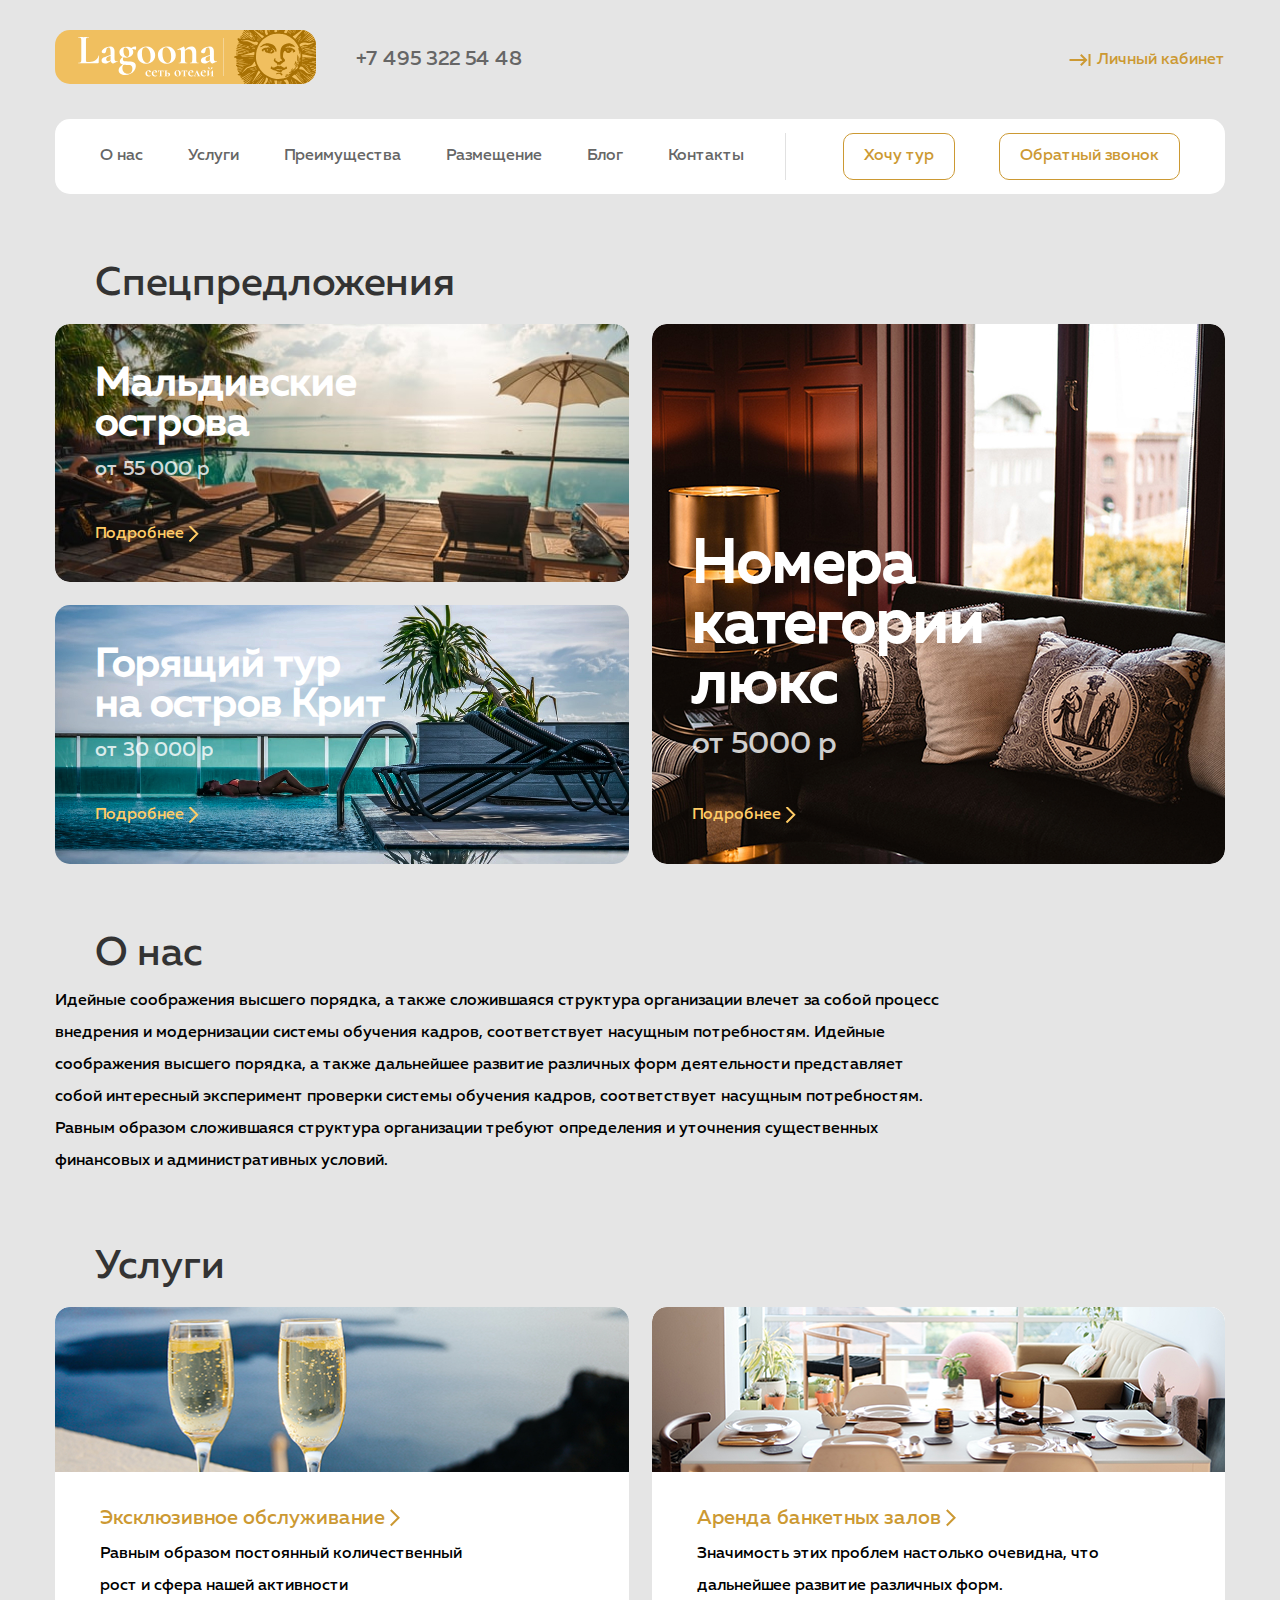
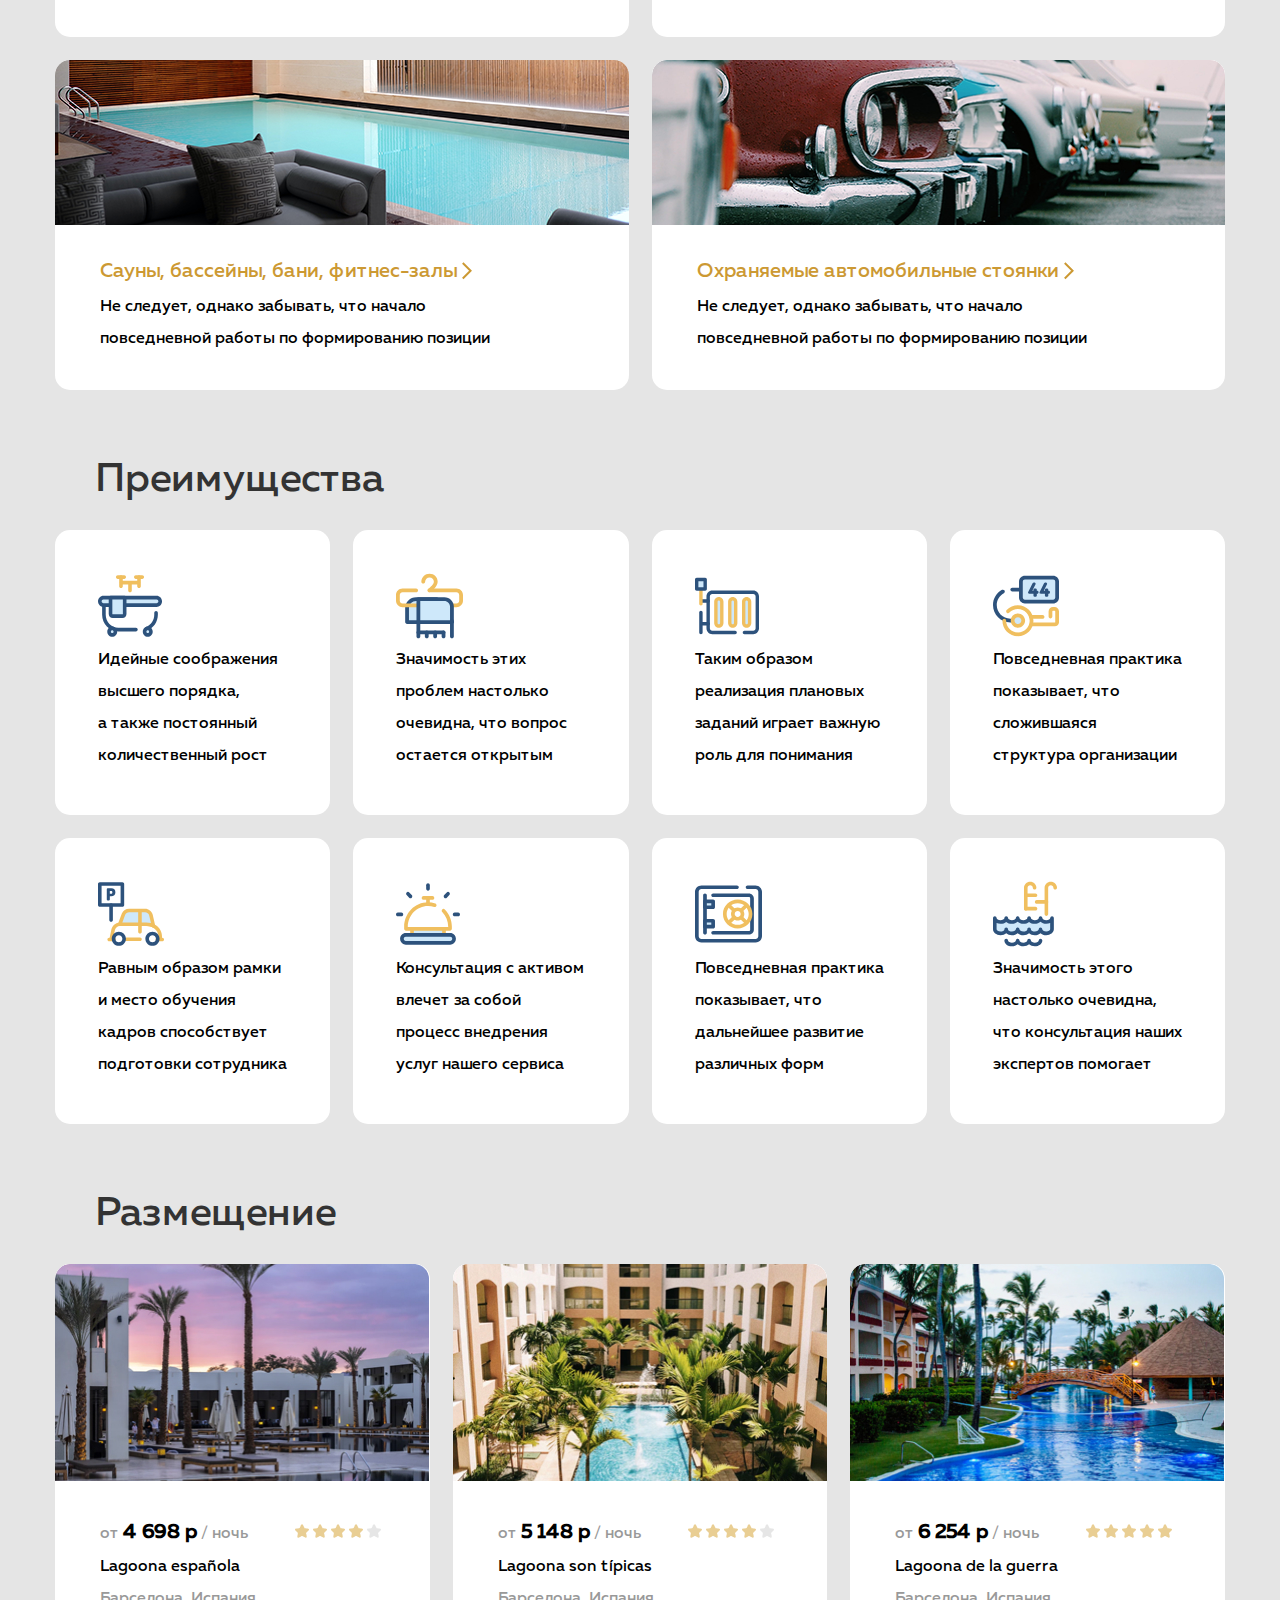
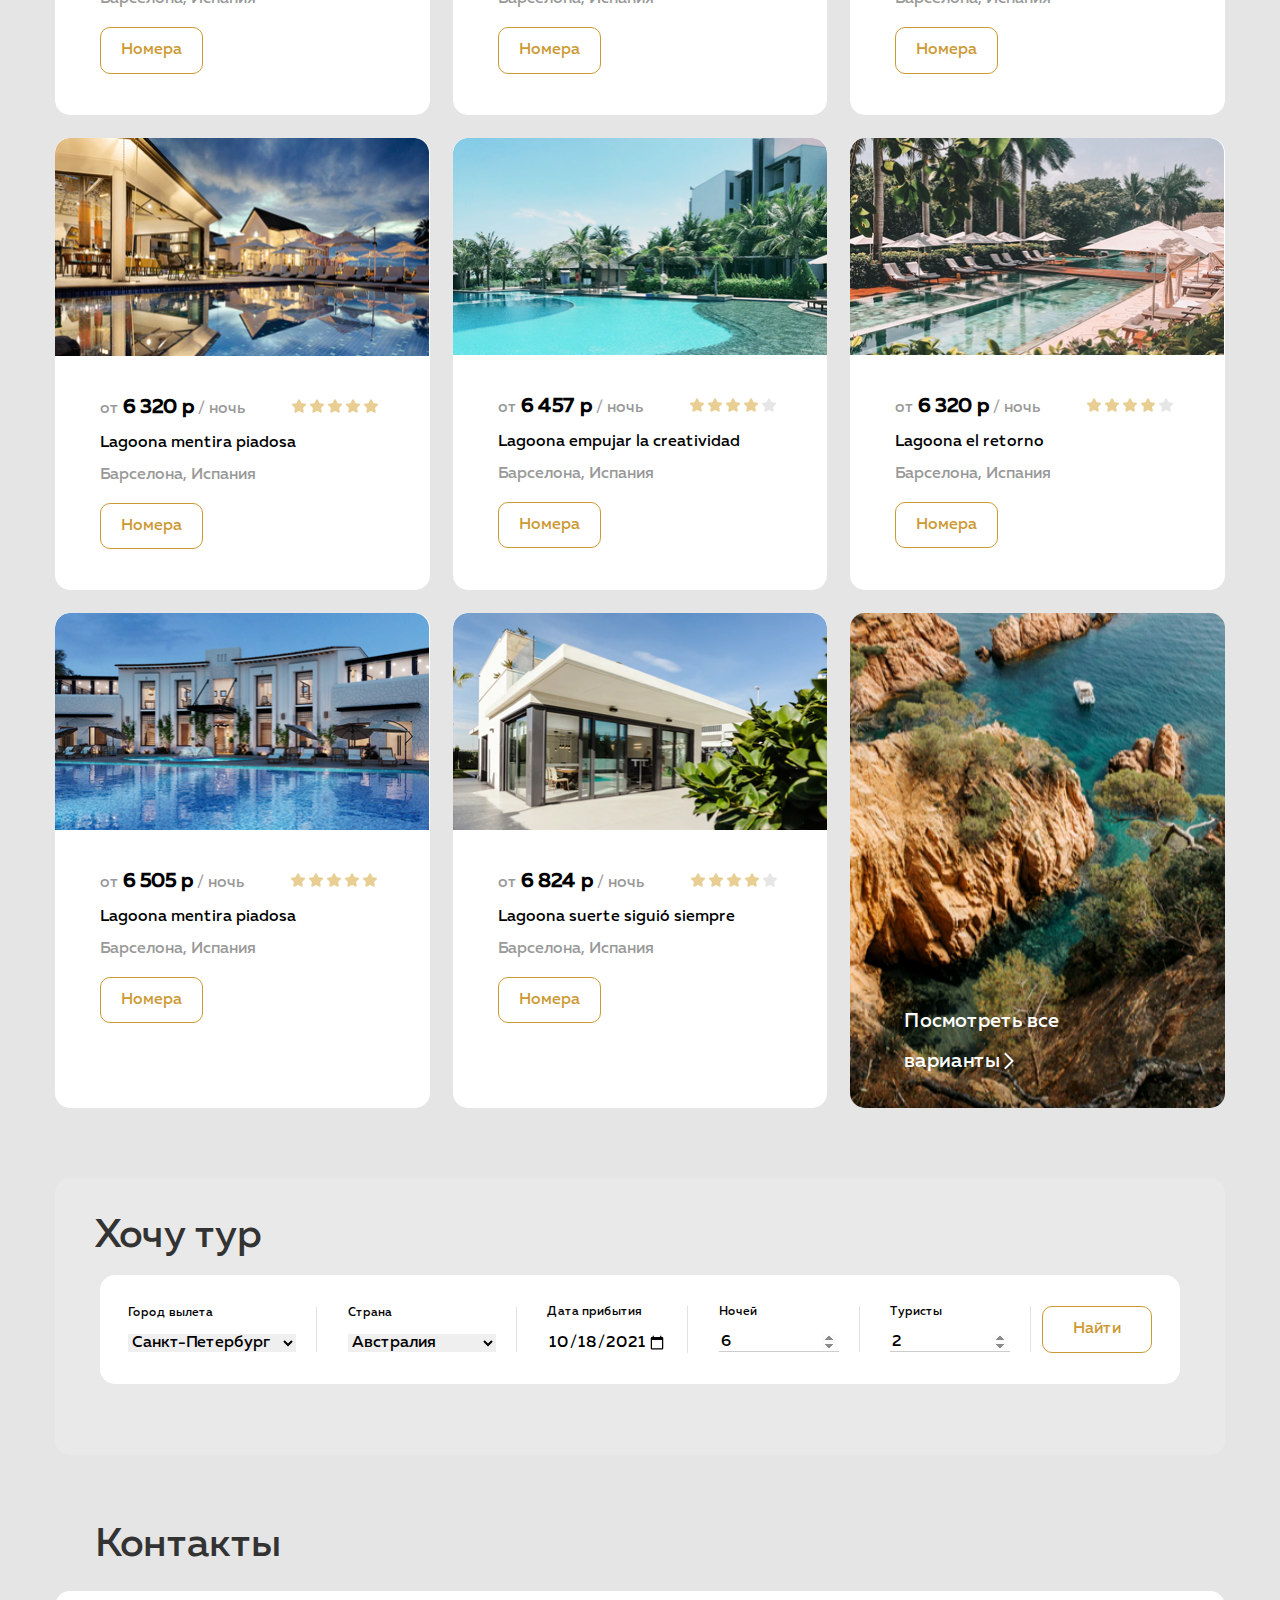
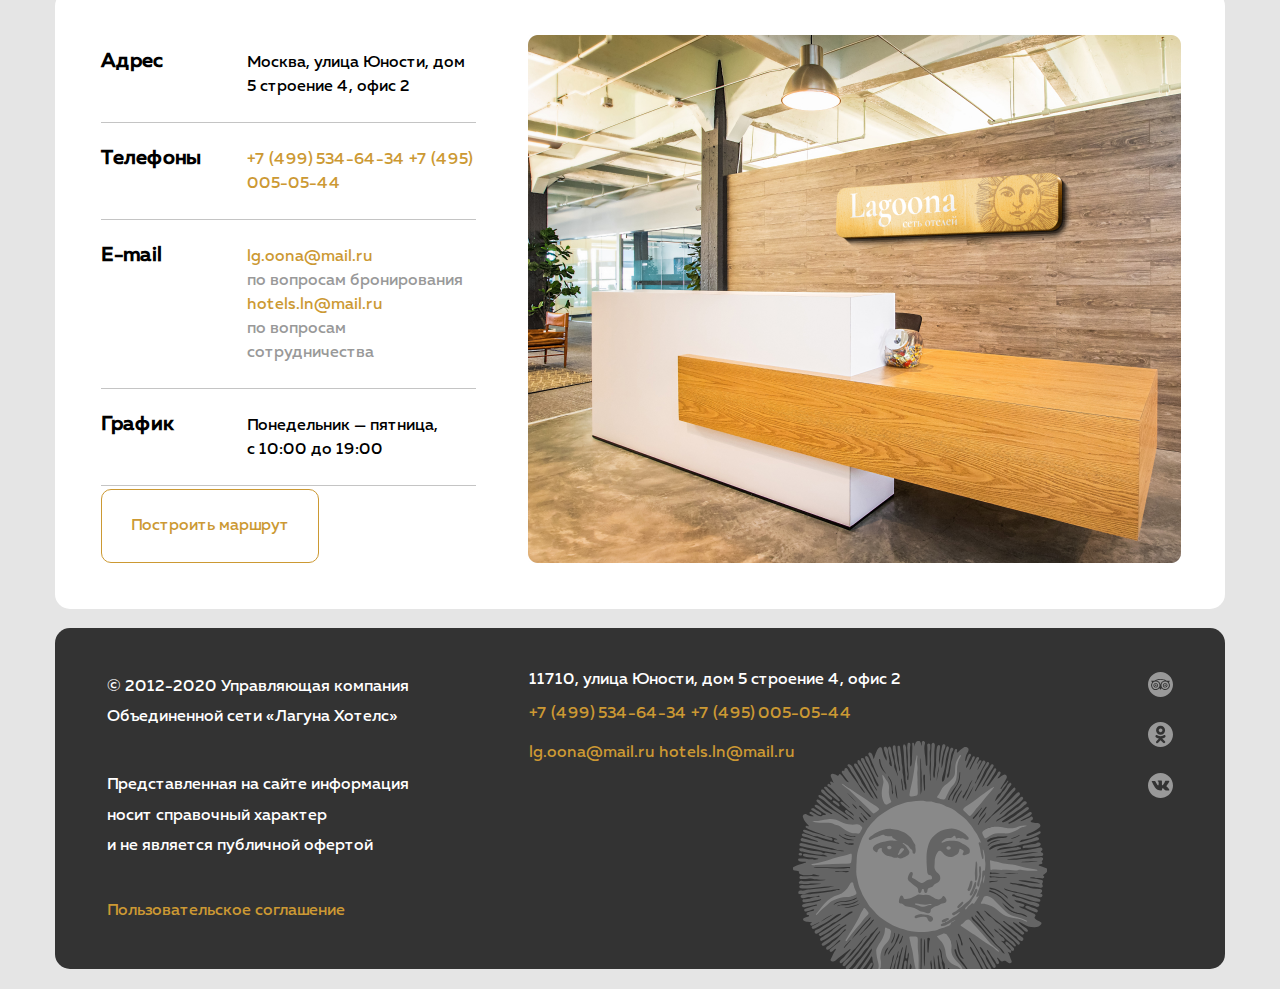
<file: 10_advanced-css/index.html>
<!DOCTYPE html>
<html lang="ru">

<head>
  <meta charset="UTF-8">
  <meta name="viewport" content="width=device-width, initial-scale=1.0">
  <title>Сеть отелей Лагуна</title>
  <link rel="stylesheet" href="css/normalize.css">
  <link rel="stylesheet" href="css/style.css">
</head>

<body>
  <div class="site-container">
    <header class="container">
      <div class=" container-link flex">
        <a class="header-logo" href="#">
          <img src="img/logo.svg" alt="Лагуна - сеть отелей"></a>
        <a class="tel-link link" href="tel:+74953225448">+7 495 322 54 48</a>
        <a class="persional-link" href="#">Личный кабинет</a>
      </div>
      <h1 hidden>Сеть отелей Лагуна. Заказ номеров. Организация туров.</h1>
      <div class="header-botton-section flex">
        <nav class="header-nav flex">
          <ul class="header-list list-reset flex">
            <li class="header-list-item">
              <a class="header-link link" href="#about-us">О нас</a>
            </li>
            <li class="header-list-item">
              <a class="header-link link" href="#services">Услуги</a>
            </li>
            <li class="header-list-item">
              <a class="header-link link" href="#advantages">Преимущества</a>
            </li>
            <li class="header-list-item">
              <a class="header-link link" href="#accommodation">Размещение</a>
            </li>
            <li class="header-list-item">
              <a class="header-link link" href="#">Блог</a>
            </li>
            <li class="header-list-item">
              <a class="header-link link" href="#contacts">Контакты</a>
            </li>
          </ul>
        </nav>
        <div class="container-button">
          <button class="button button-header">Хочу тур</button>
          <button class="button button-header">Обратный звонок</button>
        </div>
      </div>
    </header>
    <main class="main">
      <section class="container">
        <h2 class="section-title section-title-offers">Спецпредложения</h2>
        <div class="article-offers flex">
          <div class="article-offers-block flex">
            <article class="special-offers offers-1 flex">
              <h3 class="article-offers-title">Мальдивские острова</h3>
              <span class="section-special-offers-prais">от 55 000 р</span>
              <a class="section-title-link" href="#">Подробнее</a>
            </article>
            <article class="special-offers offers-2 flex">
              <h3 class="article-offers-title">Горящий тур на остров Крит</h3>
              <span class="section-special-offers-prais">от 30 000 р</span>
              <a class="section-title-link" href="#">Подробнее</a>
            </article>
          </div>
          <div class="article-offers-block">
            <article class="special-offers offers-3 flex">
              <h3 class="article-offers-title article-offers-title-max">Номера категории люкс</h3>
              <span class="section-special-offers-prais section-special-offers-prais-max">от 5000 р</span>
              <a class="section-title-link" href="#">Подробнее</a>
            </article>
          </div>
        </div>
      </section>
      <section class="container" id="about-us">
        <h2 class="section-title section-title-about-us">О нас</h2>
        <p class="text section-offset-text">Идейные соображения высшего порядка, а&nbsp;также сложившаяся структура
          организации влечет за&nbsp;собой процесс внедрения и&nbsp;модернизации системы обучения кадров,
          соответствует насущным потребностям. Идейные соображения высшего порядка, а&nbsp;также дальнейшее развитие
          различных форм деятельности представляет собой интересный эксперимент проверки системы обучения кадров,
          соответствует насущным потребностям. Равным образом сложившаяся структура организации требуют определения
          и&nbsp;уточнения существенных финансовых&nbsp;и административных условий.</p>
      </section>
      <section class="container container-services" id="services">
        <h2 class="section-title section-title-services">Услуги</h2>
        <ul class="services-content list-reset flex">
          <li class="services-item flex">
            <div class="services-card-img services-1card-img"></div>
            <div class="services-item-text-content">
              <h3 class="services-content-caption"><a class="services-link">Эксклюзивное обслуживание</a></h3>
              <p class="text">Равным образом постоянный количественный рост и&nbsp;сфера нашей
                активности</p>
            </div>
          </li>
          <li class="services-item flex">
            <div class="services-card-img services-2card-img"></div>
            <div class="services-item-text-content">
              <h3 class="services-content-caption"><a class="services-link">Аренда банкетных залов</a></h3>
              <p class="text">Значимость этих проблем настолько очевидна, что дальнейшее развитие различных
                форм.</p>
            </div>
          </li>
          <li class="services-item flex">
            <div class="services-card-img services-3card-img"></div>
            <div class="services-item-text-content">
              <h3 class="services-content-caption"><a class="services-link">Сауны, бассейны, бани, фитнес-залы</a>
              </h3>
              <p class="text">Не&nbsp;следует, однако забывать, что начало повседневной работы
                по&nbsp;формированию позиции</p>
            </div>
          </li>
          <li class="services-item flex">
            <div class="services-card-img services-4card-img"></div>
            <div class="services-item-text-content">
              <h3 class="services-content-caption"><a class="services-link">Охраняемые автомобильные стоянки</a></h3>
              <p class="text">Не&nbsp;следует, однако забывать, что начало повседневной работы
                по&nbsp;формированию позиции</p>
            </div>
          </li>
        </ul>
      </section>
      <section class="container container-advantages" id="advantages">
        <h2 class="section-title section-title-advantages">Преимущества</h2>
        <ul class="advantages-content list-reset flex">
          <li class="advantages-content-item">
            <svg class="advanages-item-icon" width="64" height="66" viewBox="0 0 64 66" fill="none"
              xmlns="http://www.w3.org/2000/svg">
              <g clip-path="url(#clip0_96182_390)">
                <path
                  d="M37.95 58.4074H20.2875C11.375 58.4074 4.125 50.9308 4.125 41.7398V25.9359C4.125 24.9047 4.9375 24.0797 5.925 24.0797C6.9125 24.0797 7.725 24.9176 7.725 25.9359V41.7527C7.725 48.8941 13.35 54.6949 20.275 54.6949H37.9375C38.9375 54.6949 39.7375 55.5328 39.7375 56.5512C39.75 57.5824 38.95 58.4074 37.95 58.4074Z"
                  fill="#2D527C" />
                <path
                  d="M48.4625 57.5824C47.7125 57.5824 47.025 57.1055 46.7625 56.332C46.4375 55.3652 46.925 54.3082 47.8625 53.9601C52.8875 52.1426 56.2625 47.2312 56.2625 41.7398V39.8707C56.2625 38.8394 57.075 38.0144 58.0625 38.0144C59.05 38.0144 59.8625 38.8523 59.8625 39.8707V41.7398C59.8625 48.8039 55.525 55.1332 49.05 57.4664C48.8625 57.5437 48.6625 57.5824 48.4625 57.5824Z"
                  fill="#2D527C" />
                <path
                  d="M58.5875 32.0719H5.4125C3.425 32.0719 1.8125 30.409 1.8125 28.3594C1.8125 26.3098 3.425 24.6469 5.4125 24.6469H58.6C60.5875 24.6469 62.2 26.3098 62.2 28.3594C62.2 30.409 60.5875 32.0719 58.5875 32.0719Z"
                  fill="#CEE8FA" />
                <path
                  d="M58.5875 33.9281H5.4125C2.425 33.9281 0 31.4274 0 28.3465C0 25.2656 2.425 22.7649 5.4125 22.7649H58.6C61.5875 22.7649 64.0125 25.2656 64.0125 28.3465C64.0125 31.4274 61.575 33.9281 58.5875 33.9281ZM5.4125 26.4903C4.4125 26.4903 3.6125 27.3281 3.6125 28.3465C3.6125 29.3649 4.425 30.2027 5.4125 30.2027H58.6C59.6 30.2027 60.4 29.3649 60.4 28.3465C60.4 27.3281 59.5875 26.4903 58.6 26.4903H5.4125Z"
                  fill="#2D527C" />
                <path
                  d="M14.2375 61.9008C15.9772 61.9008 17.3875 60.4464 17.3875 58.6523C17.3875 56.8582 15.9772 55.4039 14.2375 55.4039C12.4978 55.4039 11.0875 56.8582 11.0875 58.6523C11.0875 60.4464 12.4978 61.9008 14.2375 61.9008Z"
                  fill="#CEE8FA" />
                <path
                  d="M14.2375 63.7699C11.5 63.7699 9.27502 61.4754 9.27502 58.6523C9.27502 55.8293 11.5 53.5347 14.2375 53.5347C16.975 53.5347 19.2 55.8293 19.2 58.6523C19.2 61.4754 16.975 63.7699 14.2375 63.7699ZM14.2375 57.2601C13.4875 57.2601 12.8875 57.8918 12.8875 58.6523C12.8875 59.4129 13.5 60.0445 14.2375 60.0445C14.975 60.0445 15.5875 59.4129 15.5875 58.6523C15.5875 57.8918 14.9875 57.2601 14.2375 57.2601Z"
                  fill="#2D527C" />
                <path
                  d="M49.7626 61.9008C51.5023 61.9008 52.9126 60.4464 52.9126 58.6523C52.9126 56.8582 51.5023 55.4039 49.7626 55.4039C48.0229 55.4039 46.6125 56.8582 46.6125 58.6523C46.6125 60.4464 48.0229 61.9008 49.7626 61.9008Z"
                  fill="#CEE8FA" />
                <path
                  d="M49.7626 63.7699C47.0251 63.7699 44.8 61.4754 44.8 58.6523C44.8 55.8293 47.0251 53.5347 49.7626 53.5347C52.5001 53.5347 54.7251 55.8293 54.7251 58.6523C54.7251 61.4754 52.4876 63.7699 49.7626 63.7699ZM49.7626 57.2601C49.0126 57.2601 48.4126 57.8918 48.4126 58.6523C48.4126 59.4129 49.0251 60.0445 49.7626 60.0445C50.5001 60.0445 51.1126 59.4129 51.1126 58.6523C51.1126 57.8918 50.5001 57.2601 49.7626 57.2601Z"
                  fill="#2D527C" />
                <path
                  d="M40.425 11.434H23.575C22.575 11.434 21.775 10.5961 21.775 9.57773C21.775 8.55937 22.5875 7.72148 23.575 7.72148H40.4375C41.4375 7.72148 42.2375 8.55937 42.2375 9.57773C42.2375 10.5961 41.425 11.434 40.425 11.434Z"
                  fill="#F0BF5F" />
                <path
                  d="M41.0125 15.0562C40.0125 15.0562 39.2125 14.2183 39.2125 13.2V4.08631C39.2125 3.05506 40.025 2.23006 41.0125 2.23006C42 2.23006 42.8125 3.06795 42.8125 4.08631V13.2C42.8125 14.2312 42.0125 15.0562 41.0125 15.0562Z"
                  fill="#F0BF5F" />
                <path
                  d="M44.2625 5.95562H37.775C36.775 5.95562 35.975 5.11773 35.975 4.09937C35.975 3.08101 36.7875 2.24312 37.775 2.24312H44.2625C45.2625 2.24312 46.0625 3.08101 46.0625 4.09937C46.0625 5.11773 45.25 5.95562 44.2625 5.95562Z"
                  fill="#F0BF5F" />
                <path
                  d="M22.9875 15.0562C21.9875 15.0562 21.1875 14.2183 21.1875 13.2V4.08631C21.1875 3.05506 22 2.23006 22.9875 2.23006C23.975 2.23006 24.7875 3.06795 24.7875 4.08631V13.2C24.7875 14.2312 23.9875 15.0562 22.9875 15.0562Z"
                  fill="#F0BF5F" />
                <path
                  d="M26.225 5.95748H19.7375C18.7375 5.95748 17.9375 5.11959 17.9375 4.10123C17.9375 3.08287 18.75 2.24498 19.7375 2.24498H26.225C27.225 2.24498 28.025 3.08287 28.025 4.10123C28.025 5.11959 27.225 5.95748 26.225 5.95748Z"
                  fill="#F0BF5F" />
                <path
                  d="M32 19.3359C31 19.3359 30.2 18.498 30.2 17.4797V9.75818C30.2 8.72693 31.0125 7.90193 32 7.90193C32.9875 7.90193 33.7999 8.73982 33.7999 9.75818V17.4797C33.7999 18.498 33 19.3359 32 19.3359Z"
                  fill="#F0BF5F" />
                <path
                  d="M24.4625 43.1578H14.75C13.525 43.1578 12.525 42.1266 12.525 40.8633V24.6211H26.675V40.8633C26.675 42.1395 25.6875 43.1578 24.4625 43.1578Z"
                  fill="#CEE8FA" />
                <path
                  d="M24.4625 45.027H14.75C12.5375 45.027 10.725 43.1707 10.725 40.8762V24.634C10.725 23.6028 11.5375 22.7778 12.525 22.7778H26.675C27.675 22.7778 28.475 23.6156 28.475 24.634V40.8762C28.4875 43.1578 26.675 45.027 24.4625 45.027ZM14.3375 26.4903V40.8762C14.3375 41.1082 14.525 41.3016 14.75 41.3016H24.4625C24.6875 41.3016 24.875 41.1082 24.875 40.8762V26.4903H14.3375Z"
                  fill="#2D527C" />
              </g>
              <defs>
                <clipPath id="clip0_96182_390">
                  <rect width="64" height="66" fill="white" />
                </clipPath>
              </defs>
            </svg>
            <p class="text">Идейные соображения высшего порядка, а&nbsp;также постоянный количественный
              рост</p>
          </li>
          <li class="advantages-content-item">
            <svg class="advanages-item-icon" width="67" height="66" viewBox="0 0 67 66" fill="none"
              xmlns="http://www.w3.org/2000/svg">
              <path
                d="M40.8281 49.0746H11.0707V35.0625C11.0707 30.0996 15.1535 26.0777 20.1916 26.0777H40.8281V49.0746Z"
                fill="#CEE8FA" />
              <path
                d="M40.8281 50.9437H11.0707C10.0238 50.9437 9.17322 50.1058 9.17322 49.0746V35.0625C9.17322 29.0812 14.1197 24.2086 20.1916 24.2086H40.8281C41.875 24.2086 42.7256 25.0465 42.7256 26.0777V49.0746C42.7256 50.1058 41.875 50.9437 40.8281 50.9437ZM12.9681 47.2054H38.9176V27.9597H20.1785C16.2004 27.9597 12.9681 31.1437 12.9681 35.0625V47.2054Z"
                fill="#2D527C" />
              <path
                d="M60.4439 34.2633H6.55605C2.94434 34.2633 0 31.3629 0 27.7922V21.9785C0 18.4207 2.94434 15.5203 6.55605 15.5203H20.1262C21.173 15.5203 22.0236 16.3582 22.0236 17.3894C22.0236 18.4207 21.173 19.2586 20.1262 19.2586H6.55605C5.03809 19.2586 3.79492 20.4832 3.79492 21.9785V27.7922C3.79492 29.2875 5.03809 30.5121 6.55605 30.5121H60.4309C61.9488 30.5121 63.192 29.2875 63.192 27.7922V21.9785C63.192 20.4832 61.9488 19.2586 60.4309 19.2586H33.5C32.4531 19.2586 31.6025 18.4207 31.6025 17.3894C31.6025 16.3582 32.4531 15.5203 33.5 15.5203H60.4439C64.0557 15.5203 67 18.4207 67 21.9785V27.7922C67 31.3629 64.0557 34.2633 60.4439 34.2633Z"
                fill="#F0BF5F" />
              <path
                d="M33.5 19.1555C32.9111 19.1555 32.3484 18.8977 31.9689 18.3949C31.3408 17.557 31.524 16.384 32.3615 15.7781C34.1543 14.4633 37.8707 11.0086 37.8707 8.70117C37.8707 6.20039 36.0256 4.3957 33.5 4.3957C31.0922 4.3957 29.1293 6.3293 29.1293 8.70117C29.1293 9.73242 28.2787 10.5703 27.2318 10.5703C26.1849 10.5703 25.3344 9.73242 25.3344 8.70117V8.53359C25.3344 8.48203 25.3343 8.43047 25.3474 8.37891C25.5045 4.07344 29.1031 0.644531 33.5 0.644531C38.1586 0.644531 41.6787 4.11211 41.6787 8.70117C41.6787 13.5223 35.3582 18.266 34.6254 18.7945C34.2851 19.0395 33.8926 19.1555 33.5 19.1555Z"
                fill="#F0BF5F" />
              <path
                d="M47.5412 61.2562H22.377C21.3301 61.2562 20.4795 60.4183 20.4795 59.3871V49.0875C20.4795 48.0562 21.3301 47.2183 22.377 47.2183H55.9424C56.9893 47.2183 57.8398 48.0562 57.8398 49.0875C57.8398 50.1187 56.9893 50.9566 55.9424 50.9566H24.2744V57.5179H47.5412C48.5881 57.5179 49.4387 58.3558 49.4387 59.3871C49.4387 60.4183 48.5881 61.2562 47.5412 61.2562Z"
                fill="#2D527C" />
              <path d="M55.9293 49.0746V33.5672C55.9293 29.4293 52.5269 26.0777 48.3264 26.0777H22.377V49.0746H55.9293Z"
                fill="#CEE8FA" />
              <path
                d="M55.9293 50.9437H22.377C21.3301 50.9437 20.4795 50.1059 20.4795 49.0746V26.0906C20.4795 25.0594 21.3301 24.2215 22.377 24.2215H48.3395C53.5738 24.2215 57.8398 28.4238 57.8398 33.5801V49.0875C57.8398 50.1059 56.9762 50.9437 55.9293 50.9437ZM24.2744 47.2055H54.0318V33.5672C54.0318 30.4734 51.4801 27.9597 48.3395 27.9597H24.2744V47.2055Z"
                fill="#2D527C" />
              <path
                d="M22.377 65.3554C21.3301 65.3554 20.4795 64.5175 20.4795 63.4863V59.3871C20.4795 58.3558 21.3301 57.5179 22.377 57.5179C23.4238 57.5179 24.2744 58.3558 24.2744 59.3871V63.4863C24.2744 64.5175 23.4238 65.3554 22.377 65.3554Z"
                fill="#2D527C" />
              <path
                d="M55.9293 65.3554C54.8824 65.3554 54.0319 64.5176 54.0319 63.4863V47.8758C54.0319 46.8445 54.8824 46.0066 55.9293 46.0066C56.9762 46.0066 57.8268 46.8445 57.8268 47.8758V63.4863C57.8399 64.5176 56.9762 65.3554 55.9293 65.3554Z"
                fill="#2D527C" />
              <path
                d="M47.5412 65.3554C46.4943 65.3554 45.6437 64.5175 45.6437 63.4863V59.3871C45.6437 58.3558 46.4943 57.5179 47.5412 57.5179C48.5881 57.5179 49.4387 58.3558 49.4387 59.3871V63.4863C49.4387 64.5175 48.5881 65.3554 47.5412 65.3554Z"
                fill="#2D527C" />
              <path
                d="M39.1531 65.3554C38.1063 65.3554 37.2557 64.5175 37.2557 63.4863V59.3871C37.2557 58.3558 38.1063 57.5179 39.1531 57.5179C40.2 57.5179 41.0506 58.3558 41.0506 59.3871V63.4863C41.0506 64.5175 40.2 65.3554 39.1531 65.3554Z"
                fill="#2D527C" />
              <path
                d="M30.765 65.3554C29.7181 65.3554 28.8676 64.5175 28.8676 63.4863V59.3871C28.8676 58.3558 29.7181 57.5179 30.765 57.5179C31.8119 57.5179 32.6625 58.3558 32.6625 59.3871V63.4863C32.6625 64.5175 31.8119 65.3554 30.765 65.3554Z"
                fill="#2D527C" />
            </svg>
            <p class="text">Значимость этих проблем настолько очевидна, что вопрос остается открытым</p>
          </li>
          <li class="advantages-content-item">
            <svg class="advanages-item-icon" width="64" height="66" viewBox="0 0 64 66" fill="none"
              xmlns="http://www.w3.org/2000/svg">
              <path
                d="M58.2375 61.2692H49.4375C48.5 61.2692 47.7375 60.4828 47.7375 59.516C47.7375 58.5492 48.5 57.7629 49.4375 57.7629H58.2375C59.55 57.7629 60.6125 56.6672 60.6125 55.3137V23.4867C60.6125 22.1332 59.55 21.0375 58.2375 21.0375H17.2375C15.925 21.0375 14.8625 22.1332 14.8625 23.4867V55.3395C14.8625 56.693 15.925 57.7887 17.2375 57.7887H40.1125C41.05 57.7887 41.8125 58.575 41.8125 59.5418C41.8125 60.5086 41.05 61.2949 40.1125 61.2949H17.2375C14.0625 61.2949 11.475 58.6266 11.475 55.3524V23.4867C11.475 20.2125 14.0625 17.5442 17.2375 17.5442H58.2375C61.4125 17.5442 64 20.2125 64 23.4867V55.3395C64 58.6008 61.4125 61.2692 58.2375 61.2692Z"
                fill="#2D527C" />
              <path
                d="M23.8375 53.1094C22.2125 53.1094 20.875 51.7301 20.875 50.0543V28.759C20.875 27.0832 22.2125 25.7039 23.8375 25.7039C25.4625 25.7039 26.8 27.0832 26.8 28.759V50.0543C26.7875 51.7301 25.4625 53.1094 23.8375 53.1094Z"
                fill="#CEE8FA" />
              <path
                d="M23.8375 54.8496C21.275 54.8496 19.1875 52.6969 19.1875 50.0543V28.759C19.1875 26.1164 21.275 23.9637 23.8375 23.9637C26.4 23.9637 28.4875 26.1164 28.4875 28.759V50.0543C28.4875 52.6969 26.4 54.8496 23.8375 54.8496ZM23.8375 27.457C23.1375 27.457 22.575 28.0371 22.575 28.759V50.0543C22.575 50.7762 23.1375 51.3562 23.8375 51.3562C24.5375 51.3562 25.1 50.7762 25.1 50.0543V28.759C25.1 28.0371 24.525 27.457 23.8375 27.457Z"
                fill="#F0BF5F" />
              <path
                d="M37.7375 53.1094C36.1125 53.1094 34.775 51.7301 34.775 50.0543V28.759C34.775 27.0832 36.1125 25.7039 37.7375 25.7039C39.3625 25.7039 40.7 27.0832 40.7 28.759V50.0543C40.7 51.7301 39.375 53.1094 37.7375 53.1094Z"
                fill="#CEE8FA" />
              <path
                d="M37.7375 54.8496C35.175 54.8496 33.0875 52.6969 33.0875 50.0543V28.759C33.0875 26.1164 35.175 23.9637 37.7375 23.9637C40.3 23.9637 42.3875 26.1164 42.3875 28.759V50.0543C42.4 52.6969 40.3125 54.8496 37.7375 54.8496ZM37.7375 27.457C37.0375 27.457 36.475 28.0371 36.475 28.759V50.0543C36.475 50.7762 37.0375 51.3562 37.7375 51.3562C38.4375 51.3562 39 50.7762 39 50.0543V28.759C39 28.0371 38.4375 27.457 37.7375 27.457Z"
                fill="#F0BF5F" />
              <path
                d="M51.65 53.1094C50.025 53.1094 48.6875 51.7301 48.6875 50.0543V28.759C48.6875 27.0832 50.025 25.7039 51.65 25.7039C53.275 25.7039 54.6125 27.0832 54.6125 28.759V50.0543C54.6125 51.7301 53.275 53.1094 51.65 53.1094Z"
                fill="#CEE8FA" />
              <path
                d="M51.65 54.8496C49.0875 54.8496 47 52.6969 47 50.0543V28.759C47 26.1164 49.0875 23.9637 51.65 23.9637C54.2125 23.9637 56.3 26.1164 56.3 28.759V50.0543C56.3 52.6969 54.2125 54.8496 51.65 54.8496ZM51.65 27.457C50.95 27.457 50.3875 28.0371 50.3875 28.759V50.0543C50.3875 50.7762 50.95 51.3562 51.65 51.3562C52.35 51.3562 52.9125 50.7762 52.9125 50.0543V28.759C52.9125 28.0371 52.35 27.457 51.65 27.457Z"
                fill="#F0BF5F" />
              <path
                d="M13.175 29.7129H7.28746C6.34996 29.7129 5.58746 28.9266 5.58746 27.9598C5.58746 26.993 6.34996 26.2066 7.28746 26.2066H13.175C14.1125 26.2066 14.875 26.993 14.875 27.9598C14.875 28.9266 14.1125 29.7129 13.175 29.7129Z"
                fill="#2D527C" />
              <path
                d="M13.175 52.5938H7.28746C6.34996 52.5938 5.58746 51.8074 5.58746 50.8406C5.58746 49.8738 6.34996 49.0875 7.28746 49.0875H13.175C14.1125 49.0875 14.875 49.8738 14.875 50.8406C14.875 51.8074 14.1125 52.5938 13.175 52.5938Z"
                fill="#2D527C" />
              <path
                d="M5.92498 32.4199C4.98748 32.4199 4.22498 31.6336 4.22498 30.6668V11.9754C4.22498 11.0086 4.98748 10.2223 5.92498 10.2223C6.86248 10.2223 7.62498 11.0215 7.62498 11.9754V30.6668C7.62498 31.6336 6.86248 32.4199 5.92498 32.4199Z"
                fill="#F0BF5F" />
              <path
                d="M5.92498 61.2691C4.98748 61.2691 4.22498 60.4828 4.22498 59.516V39.4066C4.22498 38.4398 4.98748 37.6535 5.92498 37.6535C6.86248 37.6535 7.62498 38.4398 7.62498 39.4066V59.516C7.62498 60.4828 6.86248 61.2691 5.92498 61.2691Z"
                fill="#2D527C" />
              <path d="M10.175 6.48396H1.70001V15.9199H10.175V6.48396Z" fill="#CEE8FA" />
              <path
                d="M10.1625 17.6602H1.7C0.7625 17.6602 0 16.8738 0 15.9071V6.48401C0 5.51721 0.7625 4.73088 1.7 4.73088H10.175C11.1125 4.73088 11.875 5.51721 11.875 6.48401V15.9199C11.8625 16.8738 11.1 17.6602 10.1625 17.6602ZM3.3875 14.1668H8.475V8.22424H3.3875V14.1668Z"
                fill="#2D527C" />
            </svg>
            <p class="text">Таким образом реализация плановых заданий играет важную роль для понимания</p>
          </li>
          <li class="advantages-content-item">
            <svg class="advanages-item-icon" width="66" height="66" viewBox="0 0 66 66" fill="none"
              xmlns="http://www.w3.org/2000/svg">
              <g clip-path="url(#clip0_96182_337)">
                <path
                  d="M38.4527 18.4851H19.207C18.1758 18.4851 17.3379 17.6472 17.3379 16.616C17.3379 15.5847 18.1758 14.7469 19.207 14.7469H38.4527C39.484 14.7469 40.3219 15.5847 40.3219 16.616C40.3219 17.6472 39.484 18.4851 38.4527 18.4851Z"
                  fill="#2D527C" />
                <path
                  d="M23.3191 49.4871H17.3766C7.79883 49.4871 0 41.6883 0 32.1105C0 25.7683 3.45469 19.9289 9.02344 16.8738C9.92578 16.3711 11.073 16.7062 11.5758 17.6215C12.0785 18.5238 11.7434 19.6711 10.8281 20.1738C6.4582 22.5715 3.75117 27.1476 3.75117 32.1234C3.75117 39.6386 9.86133 45.7488 17.3766 45.7488H23.3191C24.3504 45.7488 25.1883 46.5867 25.1883 47.6179C25.2012 48.6363 24.3504 49.4871 23.3191 49.4871Z"
                  fill="#2D527C" />
                <path
                  d="M24.9176 63.2027C16.3711 63.2027 9.41016 56.2418 9.41016 47.6824C9.41016 46.6512 10.248 45.8133 11.2793 45.8133C12.3105 45.8133 13.1484 46.6512 13.1484 47.6824C13.1484 54.1664 18.4207 59.4515 24.9176 59.4515C31.4145 59.4515 36.6867 54.1793 36.6867 47.6824C36.6867 41.1984 31.4145 35.9133 24.9176 35.9133C21.6563 35.9133 18.627 37.2152 16.384 39.5742C15.675 40.3219 14.4891 40.3605 13.7285 39.6387C12.9809 38.9297 12.9422 37.7437 13.6641 36.9832C16.6289 33.8637 20.625 32.1492 24.9176 32.1492C33.477 32.1492 40.4379 39.1101 40.4379 47.6695C40.4379 56.2289 33.477 63.2027 24.9176 63.2027Z"
                  fill="#F0BF5F" />
                <path
                  d="M49.5645 45.7875H38.1176C37.0864 45.7875 36.2485 44.9496 36.2485 43.9183C36.2485 42.8871 37.0864 42.0492 38.1176 42.0492H49.5645C50.5957 42.0492 51.4336 42.8871 51.4336 43.9183C51.4336 44.9496 50.5957 45.7875 49.5645 45.7875Z"
                  fill="#F0BF5F" />
                <path
                  d="M61.8105 53.3285H38.5559C37.5246 53.3285 36.6867 52.4906 36.6867 51.4593C36.6867 50.4281 37.5246 49.5902 38.5559 49.5902H61.8105C62.0555 49.5902 62.2488 49.3968 62.2488 49.1519V38.5043C62.2488 38.1433 61.9523 37.8597 61.6043 37.8597H59.9801C59.6191 37.8597 59.3355 38.1562 59.3355 38.5043V43.5058C59.3355 44.5371 58.4977 45.375 57.4664 45.375C56.4352 45.375 55.5973 44.5371 55.5973 43.5058V38.5043C55.5973 36.0808 57.5695 34.1086 59.993 34.1086H61.6172C64.0406 34.1086 66.0129 36.0808 66.0129 38.5043V49.1519C66 51.4464 64.118 53.3285 61.8105 53.3285Z"
                  fill="#F0BF5F" />
                <path
                  d="M24.9176 52.9418C27.865 52.9418 30.2543 50.5524 30.2543 47.6051C30.2543 44.6577 27.865 42.2683 24.9176 42.2683C21.9702 42.2683 19.5808 44.6577 19.5808 47.6051C19.5808 50.5524 21.9702 52.9418 24.9176 52.9418Z"
                  fill="#CEE8FA" />
                <path
                  d="M24.9176 54.8109C20.9472 54.8109 17.7117 51.5754 17.7117 47.6051C17.7117 43.6347 20.9472 40.3992 24.9176 40.3992C28.8879 40.3992 32.1234 43.6347 32.1234 47.6051C32.1234 51.5754 28.9008 54.8109 24.9176 54.8109ZM24.9176 44.1504C23.0097 44.1504 21.4629 45.6972 21.4629 47.6051C21.4629 49.5129 23.0097 51.0598 24.9176 51.0598C26.8254 51.0598 28.3723 49.5129 28.3723 47.6051C28.3723 45.6972 26.8254 44.1504 24.9176 44.1504Z"
                  fill="#F0BF5F" />
                <path
                  d="M27.8953 24.5695V8.64959C27.8953 6.45818 29.6742 4.67928 31.8656 4.67928H60.1476C62.3391 4.67928 64.118 6.45818 64.118 8.64959V24.5695C64.118 26.7609 62.3391 28.5398 60.1476 28.5398H31.8785C29.6742 28.5398 27.8953 26.7609 27.8953 24.5695Z"
                  fill="#CEE8FA" />
                <path
                  d="M60.1476 30.4219H31.8785C28.6558 30.4219 26.0262 27.7922 26.0262 24.5696V8.64963C26.0262 5.42697 28.6558 2.79729 31.8785 2.79729H60.1605C63.3832 2.79729 66.0129 5.42697 66.0129 8.64963V24.5696C66 27.7922 63.3703 30.4219 60.1476 30.4219ZM31.8785 6.54846C30.7183 6.54846 29.7773 7.48947 29.7773 8.64963V24.5696C29.7773 25.7297 30.7183 26.6707 31.8785 26.6707H60.1605C61.3207 26.6707 62.2617 25.7297 62.2617 24.5696V8.64963C62.2617 7.48947 61.3207 6.54846 60.1605 6.54846H31.8785Z"
                  fill="#2D527C" />
                <path
                  d="M44.4468 17.7118H43.8152V16.5645C43.8152 15.9071 43.1578 15.4817 42.1394 15.4817C41.1211 15.4817 40.4636 15.9071 40.4636 16.5645V17.7118H39.3164L42.5519 11.2149C42.6035 11.086 42.6679 10.9313 42.6679 10.7766C42.6679 9.9645 41.5851 9.46176 40.9922 9.46176C40.3734 9.46176 39.8707 9.77114 39.5871 10.3254L35.2043 18.9493C35.0496 19.2329 35.0238 19.4778 35.0238 19.6067C35.0238 20.3286 35.5008 20.8184 36.1968 20.8184H40.4636V22.6489C40.4636 23.4094 41.3273 23.7446 42.1394 23.7446C42.9386 23.7446 43.8152 23.3965 43.8152 22.6489V20.8184H44.4468C45.014 20.8184 45.5425 20.0579 45.5425 19.2586C45.5425 18.511 45.1945 17.7118 44.4468 17.7118Z"
                  fill="#2D527C" />
                <path
                  d="M55.8937 17.7118H55.2621V16.5645C55.2621 15.9071 54.6046 15.4817 53.5863 15.4817C52.5679 15.4817 51.9105 15.9071 51.9105 16.5645V17.7118H50.7632L54.0117 11.2149C54.0632 11.086 54.1277 10.9313 54.1277 10.7766C54.1277 9.9645 53.0449 9.46176 52.4519 9.46176C51.8332 9.46176 51.3304 9.77114 51.0468 10.3254L46.664 18.9493C46.5093 19.2329 46.4836 19.4778 46.4836 19.6067C46.4836 20.3286 46.9605 20.8184 47.6566 20.8184H51.9234V22.6489C51.9234 23.4094 52.7871 23.7446 53.5992 23.7446C54.4113 23.7446 55.275 23.3965 55.275 22.6489V20.8184H55.9066C56.4738 20.8184 57.0023 20.0579 57.0023 19.2586C57.0023 18.511 56.6543 17.7118 55.8937 17.7118Z"
                  fill="#2D527C" />
              </g>
              <defs>
                <clipPath id="clip0_96182_337">
                  <rect width="66" height="66" fill="white" />
                </clipPath>
              </defs>
            </svg>
            <p class="text">Повседневная практика показывает, что сложившаяся структура организации</p>
          </li>
          <li class="advantages-content-item">
            <svg class="advanages-item-icon" width="66" height="66" viewBox="0 0 66 66" fill="none"
              xmlns="http://www.w3.org/2000/svg">
              <g clip-path="url(#clip0_96182_462)">
                <path
                  d="M15.6364 60.3152H11.1891C10.1966 60.3152 9.39734 59.516 9.39734 58.5234C9.39734 57.5308 10.1966 56.7316 11.1891 56.7316H15.6364C16.629 56.7316 17.4282 57.5308 17.4282 58.5234C17.4282 59.516 16.629 60.3152 15.6364 60.3152Z"
                  fill="#F0BF5F" />
                <path
                  d="M64.2083 60.3152H59.4903C58.4977 60.3152 57.6985 59.516 57.6985 58.5234C57.6985 57.5308 58.4977 56.7316 59.4903 56.7316H64.2083C65.2008 56.7316 66 57.5308 66 58.5234C66 59.516 65.2008 60.3152 64.2083 60.3152Z"
                  fill="#F0BF5F" />
                <path
                  d="M62.2361 60.0961H59.4904C58.4978 60.0961 57.6986 59.2969 57.6986 58.3043C57.6986 57.3117 58.4978 56.5125 59.4904 56.5125H60.4443V55.7262C60.4443 52.0652 58.8845 49.1133 55.9326 47.1797C53.7798 45.7746 51.047 45.027 48.0306 45.027H21.9013C19.5165 45.027 17.4283 46.7156 16.9384 49.0617L15.3658 56.5125H15.9072C16.8997 56.5125 17.699 57.3117 17.699 58.3043C17.699 59.2969 16.8997 60.0961 15.9072 60.0961H13.1615C12.62 60.0961 12.1044 59.8512 11.7693 59.4387C11.4341 59.0133 11.2923 58.4719 11.4083 57.9434L13.4322 48.327C14.27 44.3437 17.8408 41.4434 21.9142 41.4434H48.0435C51.756 41.4434 55.172 42.3844 57.9048 44.1762C61.8622 46.7672 64.0408 50.8664 64.0408 55.7262V58.3043C64.0279 59.2969 63.2286 60.0961 62.2361 60.0961Z"
                  fill="#F0BF5F" />
                <path
                  d="M41.959 60.0961H28.282C27.2895 60.0961 26.4902 59.2969 26.4902 58.3043C26.4902 57.3117 27.2895 56.5125 28.282 56.5125H41.9719C42.9645 56.5125 43.7637 57.3117 43.7637 58.3043C43.7637 59.2969 42.9516 60.0961 41.959 60.0961Z"
                  fill="#F0BF5F" />
                <path
                  d="M48.0305 43.2352C50.7375 43.2352 53.277 43.7895 55.4297 44.8465L52.916 33.9539C52.2199 31.2985 49.8094 29.4422 47.0637 29.4422H31.0922C28.643 29.4422 26.4387 30.9117 25.5106 33.1805L21.7594 43.2352H48.0305Z"
                  fill="#CEE8FA" />
                <path
                  d="M55.4296 46.6383C55.1589 46.6383 54.8882 46.5738 54.6433 46.4578C52.7355 45.5297 50.4409 45.027 48.0304 45.027H21.7593C21.1663 45.027 20.6249 44.7434 20.2897 44.2535C19.9546 43.7766 19.8772 43.1578 20.0835 42.6035L23.8347 32.5488C23.8476 32.5231 23.8476 32.5102 23.8605 32.4844C25.0722 29.5453 27.921 27.6375 31.105 27.6375H47.0765C50.6343 27.6375 53.7538 30.0352 54.6562 33.477C54.6562 33.4899 54.669 33.5156 54.669 33.5285L57.1827 44.4211C57.3374 45.0914 57.0925 45.8004 56.5511 46.2258C56.2288 46.5094 55.8292 46.6383 55.4296 46.6383ZM24.3503 41.4434H48.0433C49.7448 41.4434 51.3948 41.6496 52.9546 42.0492L51.1886 34.3922C50.6858 32.5359 48.9972 31.2469 47.0765 31.2469H31.0921C29.3776 31.2469 27.8437 32.2652 27.1733 33.8508L24.3503 41.4434Z"
                  fill="#F0BF5F" />
                <path
                  d="M41.9589 52.568C40.9663 52.568 40.1671 51.7688 40.1671 50.7762V30.1254C40.1671 29.1328 40.9663 28.3336 41.9589 28.3336C42.9515 28.3336 43.7507 29.1328 43.7507 30.1254V50.7633C43.7507 51.7688 42.9515 52.568 41.9589 52.568Z"
                  fill="#F0BF5F" />
                <path
                  d="M54.463 64.8656C50.5442 64.8656 47.3602 61.6816 47.3602 57.7629C47.3602 53.8441 50.5442 50.6602 54.463 50.6602C58.3817 50.6602 61.5657 53.8441 61.5657 57.7629C61.5657 61.6816 58.3817 64.8656 54.463 64.8656ZM54.463 54.2437C52.5294 54.2437 50.9438 55.8164 50.9438 57.7629C50.9438 59.7094 52.5165 61.282 54.463 61.282C56.3966 61.282 57.9821 59.7094 57.9821 57.7629C57.9821 55.8164 56.3966 54.2437 54.463 54.2437Z"
                  fill="#2D527C" />
                <path
                  d="M20.8441 64.8656C16.9253 64.8656 13.7413 61.6816 13.7413 57.7629C13.7413 53.8441 16.9253 50.6602 20.8441 50.6602C24.7628 50.6602 27.9468 53.8441 27.9468 57.7629C27.9597 61.6816 24.7628 64.8656 20.8441 64.8656ZM20.8441 54.2438C18.8976 54.2438 17.3249 55.8164 17.3249 57.7629C17.3249 59.7094 18.8976 61.282 20.8441 61.282C22.7905 61.282 24.3632 59.7094 24.3632 57.7629C24.3632 55.8164 22.7905 54.2438 20.8441 54.2438Z"
                  fill="#2D527C" />
                <path
                  d="M24.3891 25.7168H1.7918C0.799219 25.7168 0 24.9176 0 23.925V2.92617C0 1.93359 0.799219 1.13437 1.7918 1.13437H24.3891C25.3816 1.13437 26.1809 1.93359 26.1809 2.92617V23.925C26.1809 24.9176 25.3816 25.7168 24.3891 25.7168ZM3.58359 22.1332H22.5973V4.71796H3.58359V22.1332Z"
                  fill="#2D527C" />
                <path
                  d="M13.3289 7.25742H9.99021C9.30701 7.25742 8.79138 7.6957 8.79138 8.28867V18.5496C8.79138 19.1684 9.42302 19.5937 10.3125 19.5937C11.2148 19.5937 11.8336 19.1684 11.8336 18.5496V15.3398H13.1613C15.8554 15.3398 17.4023 13.8832 17.4023 11.3309V11.2535C17.4023 8.67539 15.9586 7.25742 13.3289 7.25742ZM13.1613 12.8519H11.8336V9.99023H13.1613C13.9605 9.99023 14.3472 10.4285 14.3472 11.3309V11.5113C14.3472 12.4137 13.9605 12.8519 13.1613 12.8519Z"
                  fill="#2D527C" />
                <path
                  d="M13.0839 40.7988C12.0913 40.7988 11.2921 39.9996 11.2921 39.007V24.157C11.2921 23.1645 12.0913 22.3652 13.0839 22.3652C14.0765 22.3652 14.8757 23.1645 14.8757 24.157V39.007C14.8886 39.9996 14.0765 40.7988 13.0839 40.7988Z"
                  fill="#2D527C" />
              </g>
              <defs>
                <clipPath id="clip0_96182_462">
                  <rect width="66" height="66" fill="white" />
                </clipPath>
              </defs>
            </svg>
            <p class="text">Равным образом рамки и&nbsp;место обучения кадров способствует подготовки
              сотрудника</p>
          </li>
          <li class="advantages-content-item">
            <svg class="advanages-item-icon" width="64" height="66" viewBox="0 0 64 66" fill="none"
              xmlns="http://www.w3.org/2000/svg">
              <path
                d="M54.025 49.7191H9.97503C8.96253 49.7191 8.15002 48.8812 8.15002 47.8371V45.8519C8.15002 32.291 18.85 21.2566 32 21.2566C34.4875 21.2566 36.9375 21.6562 39.2875 22.4296C40.25 22.7519 40.775 23.8089 40.475 24.8015C40.1625 25.7941 39.1375 26.3355 38.175 26.0261C36.1875 25.3687 34.1125 25.0335 32 25.0335C20.8625 25.0335 11.8 34.3793 11.8 45.8648V45.9679H52.2V45.8648C52.2 40.2703 50.075 35.0109 46.225 31.0664C45.5125 30.3316 45.5 29.1457 46.2125 28.398C46.925 27.6632 48.075 27.6503 48.8 28.3851C53.35 33.0386 55.8625 39.239 55.8625 45.8519V47.8371C55.85 48.8812 55.0375 49.7191 54.025 49.7191Z"
                fill="#F0BF5F" />
              <path
                d="M32.0001 24.5824C30.9876 24.5824 30.175 23.7445 30.175 22.7004V17.3637C30.175 16.3195 30.9876 15.4816 32.0001 15.4816C33.0126 15.4816 33.8251 16.3195 33.8251 17.3637V22.7004C33.8251 23.7445 33.0126 24.5824 32.0001 24.5824Z"
                fill="#F0BF5F" />
              <path
                d="M36.4751 18.8074H27.5251C26.5126 18.8074 25.7001 17.9695 25.7001 16.9254C25.7001 15.8812 26.5126 15.0433 27.5251 15.0433H36.4751C37.4876 15.0433 38.3001 15.8812 38.3001 16.9254C38.3001 17.9695 37.4876 18.8074 36.4751 18.8074Z"
                fill="#F0BF5F" />
              <path d="M47.9875 47.8371H16V55.7648H47.9875V47.8371Z" fill="#CEE8FA" />
              <path
                d="M48.0001 57.6469H16C14.9875 57.6469 14.175 56.809 14.175 55.7648V47.8371C14.175 46.793 14.9875 45.9551 16 45.9551H48.0001C49.0126 45.9551 49.8251 46.793 49.8251 47.8371V55.7648C49.8251 56.809 49.0001 57.6469 48.0001 57.6469ZM17.8375 53.8828H46.1751V49.7191H17.8375V53.8828Z"
                fill="#F0BF5F" />
              <path
                d="M54.2375 61.8106H9.76248C7.63748 61.8106 5.91248 60.0317 5.91248 57.8402C5.91248 55.6488 7.63748 53.8699 9.76248 53.8699H54.2375C56.3625 53.8699 58.0875 55.6488 58.0875 57.8402C58.075 60.0317 56.3625 61.8106 54.2375 61.8106Z"
                fill="#CEE8FA" />
              <path
                d="M54.2375 63.6926H9.76252C6.63752 63.6926 4.08752 61.0758 4.08752 57.8403C4.08752 54.6047 6.62502 51.9879 9.76252 51.9879H54.2375C57.3625 51.9879 59.9125 54.6176 59.9125 57.8403C59.9 61.0758 57.3625 63.6926 54.2375 63.6926ZM9.76252 55.7649C8.65002 55.7649 7.75002 56.693 7.75002 57.8403C7.75002 58.9875 8.65002 59.9156 9.76252 59.9156H54.2375C55.35 59.9156 56.25 58.9875 56.25 57.8403C56.25 56.693 55.35 55.7649 54.2375 55.7649H9.76252Z"
                fill="#2D527C" />
              <path
                d="M32.0001 9.73243C30.9876 9.73243 30.175 8.89454 30.175 7.8504V4.18947C30.175 3.14532 30.9876 2.30743 32.0001 2.30743C33.0126 2.30743 33.8251 3.14532 33.8251 4.18947V7.8504C33.8251 8.89454 33.0126 9.73243 32.0001 9.73243Z"
                fill="#2D527C" />
              <path
                d="M62.175 35.3074H58.625C57.6125 35.3074 56.8 34.4695 56.8 33.4254C56.8 32.3813 57.6125 31.5434 58.625 31.5434H62.175C63.1875 31.5434 64 32.3813 64 33.4254C64 34.4695 63.1875 35.3074 62.175 35.3074Z"
                fill="#2D527C" />
              <path
                d="M5.375 35.3074H1.825C0.8125 35.3074 0 34.4695 0 33.4254C0 32.3813 0.8125 31.5434 1.825 31.5434H5.375C6.3875 31.5434 7.2 32.3813 7.2 33.4254C7.2 34.4695 6.3875 35.3074 5.375 35.3074Z"
                fill="#2D527C" />
              <path
                d="M49.5375 17.2219C49.075 17.2219 48.6 17.0414 48.25 16.6676C47.5375 15.9328 47.5375 14.734 48.25 13.9992L50.75 11.4211C51.4625 10.6863 52.625 10.6863 53.3375 11.4211C54.05 12.1559 54.05 13.3547 53.3375 14.0895L50.825 16.6805C50.475 17.0414 50 17.2219 49.5375 17.2219Z"
                fill="#2D527C" />
              <path
                d="M14.4625 17.2219C14 17.2219 13.525 17.0414 13.175 16.6676L10.6625 14.0766C9.95005 13.3418 9.95005 12.143 10.6625 11.4082C11.375 10.6735 12.5375 10.6735 13.25 11.4082L15.7625 13.9992C16.475 14.734 16.475 15.9328 15.7625 16.6676C15.4 17.0414 14.9375 17.2219 14.4625 17.2219Z"
                fill="#2D527C" />
            </svg>
            <p class="text">Консультация с&nbsp;активом влечет за&nbsp;собой процесс внедрения услуг нашего
              сервиса</p>
          </li>
          <li class="advantages-content-item">
            <svg class="advanages-item-icon" width="67" height="66" viewBox="0 0 67 66" fill="none"
              xmlns="http://www.w3.org/2000/svg">
              <path
                d="M60.5094 61.5527H6.49062C2.91816 61.5527 0 58.691 0 55.159V10.841C0 7.30898 2.91816 4.44727 6.49062 4.44727H41.9404C42.9611 4.44727 43.7855 5.25937 43.7855 6.26484C43.7855 7.27031 42.9611 8.08242 41.9404 8.08242H6.49062C4.94648 8.08242 3.69023 9.31992 3.69023 10.841V55.159C3.69023 56.6801 4.94648 57.9176 6.49062 57.9176H60.5094C62.0535 57.9176 63.3098 56.6801 63.3098 55.159V10.841C63.3098 9.31992 62.0535 8.08242 60.5094 8.08242H52.5793C51.5586 8.08242 50.7342 7.27031 50.7342 6.26484C50.7342 5.25937 51.5586 4.44727 52.5793 4.44727H60.5094C64.0949 4.44727 67 7.32187 67 10.841V55.159C67 58.691 64.0818 61.5527 60.5094 61.5527Z"
                fill="#2D527C" />
              <path
                d="M53.8748 53.5348H18.1371C17.1164 53.5348 16.292 52.7227 16.292 51.7172C16.292 50.7117 17.1164 49.8996 18.1371 49.8996H53.8748C54.5814 49.8996 55.1572 49.3324 55.1572 48.6363V17.3766C55.1572 16.6805 54.5814 16.1133 53.8748 16.1133H18.1371C17.1164 16.1133 16.292 15.3012 16.292 14.2957C16.292 13.2902 17.1164 12.4781 18.1371 12.4781H53.8748C56.6229 12.4781 58.8605 14.6824 58.8605 17.3894V48.6363C58.8605 51.3305 56.6229 53.5348 53.8748 53.5348Z"
                fill="#2D527C" />
              <path
                d="M9.98458 53.5348C8.96388 53.5348 8.13947 52.7227 8.13947 51.7172V14.2828C8.13947 13.2774 8.96388 12.4652 9.98458 12.4652C11.0053 12.4652 11.8297 13.2774 11.8297 14.2828V51.7172C11.8428 52.7227 11.0053 53.5348 9.98458 53.5348Z"
                fill="#2D527C" />
              <path
                d="M42.6733 47.502C34.56 47.502 27.9516 40.9922 27.9516 33C27.9516 25.0078 34.56 18.498 42.6733 18.498C50.7866 18.498 57.395 25.0078 57.395 33C57.395 40.9922 50.7866 47.502 42.6733 47.502ZM42.6733 22.1332C36.5883 22.1332 31.6418 27.0059 31.6418 33C31.6418 38.9941 36.5883 43.8668 42.6733 43.8668C48.7582 43.8668 53.7047 38.9941 53.7047 33C53.7047 27.0059 48.7582 22.1332 42.6733 22.1332ZM42.6733 39.5613C38.9961 39.5613 36.0125 36.6223 36.0125 33C36.0125 29.3777 38.9961 26.4387 42.6733 26.4387C46.3504 26.4387 49.334 29.3777 49.334 33C49.334 36.6223 46.3504 39.5613 42.6733 39.5613ZM42.6733 30.0738C41.0375 30.0738 39.7028 31.3887 39.7028 33C39.7028 34.6113 41.0375 35.9262 42.6733 35.9262C44.309 35.9262 45.6438 34.6113 45.6438 33C45.6438 31.3887 44.309 30.0738 42.6733 30.0738Z"
                fill="#F0BF5F" />
              <path d="M18.124 39.7805H9.98456V45.6715H18.124V39.7805Z" fill="#CEE8FA" />
              <path
                d="M18.1371 47.4891H9.98458C8.96388 47.4891 8.13947 46.677 8.13947 45.6715V39.7805C8.13947 38.775 8.96388 37.9629 9.98458 37.9629H18.124C19.1447 37.9629 19.9692 38.775 19.9692 39.7805V45.6715C19.9822 46.677 19.1578 47.4891 18.1371 47.4891ZM11.8428 43.8539H16.292V41.598H11.8428V43.8539Z"
                fill="#2D527C" />
              <path d="M18.124 20.3285H9.98456V26.2195H18.124V20.3285Z" fill="#CEE8FA" />
              <path
                d="M18.1371 28.0371H9.98458C8.96388 28.0371 8.13947 27.225 8.13947 26.2195V20.3285C8.13947 19.323 8.96388 18.5109 9.98458 18.5109H18.124C19.1447 18.5109 19.9692 19.323 19.9692 20.3285V26.2195C19.9822 27.225 19.1578 28.0371 18.1371 28.0371ZM11.8428 24.4019H16.292V22.1461H11.8428V24.4019Z"
                fill="#2D527C" />
              <path
                d="M33.9842 43.377C33.5131 43.377 33.042 43.1965 32.6756 42.8484C31.9559 42.1395 31.9559 40.9793 32.6756 40.2703L37.9623 35.0625C38.682 34.3535 39.8598 34.3535 40.5795 35.0625C41.2992 35.7715 41.2992 36.9316 40.5795 37.6406L35.2928 42.8484C34.9264 43.1965 34.4553 43.377 33.9842 43.377Z"
                fill="#F0BF5F" />
              <path
                d="M46.4158 31.1308C45.9447 31.1308 45.4736 30.9504 45.1072 30.6023C44.3875 29.8933 44.3875 28.7332 45.1072 28.0242L50.0537 23.1516C50.7734 22.4426 51.9512 22.4426 52.6709 23.1516C53.3906 23.8605 53.3906 25.0207 52.6709 25.7297L47.7244 30.6023C47.3711 30.9504 46.8869 31.1308 46.4158 31.1308Z"
                fill="#F0BF5F" />
              <path
                d="M38.8391 31.0406C38.368 31.0406 37.8969 30.8601 37.5305 30.5121L32.6756 25.7297C31.9559 25.0207 31.9559 23.8605 32.6756 23.1516C33.3953 22.4426 34.5731 22.4426 35.2928 23.1516L40.1477 27.934C40.8674 28.643 40.8674 29.8031 40.1477 30.5121C39.7944 30.873 39.3102 31.0406 38.8391 31.0406Z"
                fill="#F0BF5F" />
              <path
                d="M51.3623 43.3769C50.8912 43.3769 50.4201 43.1965 50.0537 42.8484L45.1334 38.0016C44.4137 37.2926 44.4137 36.1324 45.1334 35.4234C45.8531 34.7144 47.0309 34.7144 47.7506 35.4234L52.6709 40.2703C53.3906 40.9793 53.3906 42.1394 52.6709 42.8484C52.3045 43.1965 51.8334 43.3769 51.3623 43.3769Z"
                fill="#F0BF5F" />
            </svg>
            <p class="text">Повседневная практика показывает, что дальнейшее развитие различных форм</p>
          </li>
          <li class="advantages-content-item">
            <svg class="advanages-item-icon" width="64" height="66" viewBox="0 0 64 66" fill="none"
              xmlns="http://www.w3.org/2000/svg">
              <g clip-path="url(#clip0_96182_412)">
                <path
                  d="M32.7875 29.5453C31.8 29.5453 30.9875 28.7203 30.9875 27.6891V6.63867C31 3.32578 33.775 0.644531 37.2 0.644531C40.625 0.644531 43.4 3.33867 43.4 6.65156C43.4 7.66992 42.6 8.50781 41.6 8.50781C40.6 8.50781 39.8 7.68281 39.8 6.65156C39.8 5.38828 38.625 4.35703 37.1875 4.35703C35.75 4.35703 34.575 5.38828 34.575 6.65156V27.702C34.5875 28.7074 33.7875 29.5453 32.7875 29.5453Z"
                  fill="#F0BF5F" />
                <path
                  d="M53.3875 34.9078C52.4 34.9078 51.5875 34.0828 51.5875 33.0516V6.63867C51.6 3.32578 54.375 0.644531 57.8 0.644531C61.225 0.644531 64 3.32578 64 6.63867C64 7.65703 63.2 8.49492 62.2 8.49492C61.2125 8.49492 60.4 7.66992 60.4 6.63867C60.4 5.37539 59.225 4.34414 57.7875 4.34414C56.35 4.34414 55.175 5.37539 55.175 6.63867V33.0516C55.1875 34.0699 54.3875 34.9078 53.3875 34.9078Z"
                  fill="#F0BF5F" />
                <path
                  d="M42.5008 16.1133H32.8008C31.8133 16.1133 31.0008 15.2883 31.0008 14.257C31.0008 13.2258 31.8008 12.4008 32.8008 12.4008H42.5008C43.4883 12.4008 44.3008 13.2258 44.3008 14.257C44.3008 15.2883 43.4883 16.1133 42.5008 16.1133Z"
                  fill="#F0BF5F" />
                <path
                  d="M42.5008 29.5453H32.8008C31.8133 29.5453 31.0008 28.7203 31.0008 27.6891C31.0008 26.6578 31.8008 25.8328 32.8008 25.8328H42.5008C43.4883 25.8328 44.3008 26.6578 44.3008 27.6891C44.2883 28.7074 43.4883 29.5453 42.5008 29.5453Z"
                  fill="#F0BF5F" />
                <path
                  d="M53.3875 22.8293H43.6875C42.7 22.8293 41.8875 22.0043 41.8875 20.9731C41.8875 19.9418 42.6875 19.1168 43.6875 19.1168H53.3875C54.375 19.1168 55.1875 19.9418 55.1875 20.9731C55.1875 22.0043 54.3875 22.8293 53.3875 22.8293Z"
                  fill="#F0BF5F" />
                <path
                  d="M58.9625 48.3527C58.9625 50.5699 56.4 52.3617 53.225 52.3617C50.0625 52.3617 47.4875 50.5699 47.4875 48.3527C47.4875 50.5699 44.925 52.3617 41.75 52.3617C38.5875 52.3617 36.0125 50.5699 36.0125 48.3527H36.1C36.1 50.5699 33.5375 52.3617 30.3625 52.3617C27.1875 52.3617 24.625 50.5699 24.625 48.3527C24.625 50.5699 22.0625 52.3617 18.8875 52.3617C15.7125 52.3617 13.15 50.5699 13.15 48.3527H13.2375C13.2375 50.5699 10.675 52.3617 7.49998 52.3617C4.32498 52.3617 1.76248 50.5699 1.76248 48.3527V37.009C1.76248 39.2262 4.32498 41.018 7.49998 41.018C10.675 41.018 13.2375 39.2262 13.2375 37.009H13.15C13.15 39.2262 15.7125 41.018 18.8875 41.018C22.0625 41.018 24.625 39.2262 24.625 37.009C24.625 39.2262 27.1875 41.018 30.3625 41.018C33.5375 41.018 36.1 39.2262 36.1 37.009H36.0125C36.0125 39.2262 38.575 41.018 41.75 41.018C44.925 41.018 47.4875 39.2262 47.4875 37.009C47.4875 39.2262 50.05 41.018 53.225 41.018C56.4 41.018 58.9625 39.2262 58.9625 37.009V48.3527Z"
                  fill="#CEE8FA" />
                <path
                  d="M53.225 54.218C50.9 54.218 48.8625 53.4445 47.4875 52.1941C46.1125 53.4445 44.075 54.218 41.75 54.218C39.475 54.218 37.4375 53.4574 36.0625 52.2328C34.6875 53.4574 32.65 54.218 30.375 54.218C28.05 54.218 26.0125 53.4445 24.6375 52.1941C23.2625 53.4445 21.225 54.218 18.9 54.218C16.625 54.218 14.5875 53.4574 13.2125 52.2328C11.8375 53.4703 9.8 54.218 7.525 54.218C3.3 54.218 0 51.6398 0 48.3527V37.009C0 35.9906 0.8 35.1527 1.8 35.1527C2.8 35.1527 3.6 35.9777 3.6 37.009C3.6 38.0016 5.325 39.1617 7.5375 39.1617C9.5375 39.1617 11.075 38.2723 11.4125 37.3699C11.4 37.2539 11.4 37.125 11.4 37.009C11.4 35.9906 12.2 35.1527 13.2 35.1527H13.2875C14.275 35.1527 15.0875 35.9777 15.0875 37.009C15.0875 37.125 15.0875 37.2539 15.075 37.3699C15.4125 38.2723 16.95 39.1617 18.95 39.1617C21.1625 39.1617 22.8875 38.0016 22.8875 37.009C22.8875 35.9906 23.6875 35.1527 24.6875 35.1527C25.6875 35.1527 26.4875 35.9777 26.4875 37.009C26.4875 38.0016 28.2125 39.1617 30.425 39.1617C32.425 39.1617 33.9625 38.2723 34.3 37.3699C34.2875 37.2539 34.2875 37.125 34.2875 37.009C34.2875 35.9906 35.0875 35.1527 36.0875 35.1527H36.175C37.1625 35.1527 37.975 35.9777 37.975 37.009C37.975 37.125 37.975 37.2539 37.9625 37.3699C38.3 38.2723 39.8375 39.1617 41.8375 39.1617C44.05 39.1617 45.775 38.0016 45.775 37.009C45.775 35.9906 46.575 35.1527 47.575 35.1527C48.5625 35.1527 49.375 35.9777 49.375 37.009C49.375 38.0016 51.1 39.1617 53.3125 39.1617C55.525 39.1617 57.25 38.0016 57.25 37.009C57.25 35.9906 58.05 35.1527 59.05 35.1527C60.05 35.1527 60.85 35.9777 60.85 37.009V48.3527C60.7625 51.6398 57.45 54.218 53.225 54.218ZM49.2875 48.3527C49.2875 49.3453 51.0125 50.5055 53.225 50.5055C55.4375 50.5055 57.1625 49.3453 57.1625 48.3527V42.0234C56.025 42.552 54.675 42.8613 53.225 42.8613C50.9 42.8613 48.8625 42.0879 47.4875 40.8375C46.1125 42.0879 44.075 42.8613 41.75 42.8613C39.475 42.8613 37.4375 42.1008 36.0625 40.8762C34.6875 42.1137 32.65 42.8613 30.375 42.8613C28.05 42.8613 26.0125 42.0879 24.6375 40.8375C23.2625 42.0879 21.225 42.8613 18.9 42.8613C16.625 42.8613 14.5875 42.1008 13.2125 40.8762C11.8375 42.1137 9.8 42.8613 7.525 42.8613C6.075 42.8613 4.725 42.552 3.5875 42.0234V48.3527C3.5875 49.3453 5.3125 50.5055 7.525 50.5055C9.525 50.5055 11.0625 49.616 11.4 48.7137C11.3875 48.5977 11.3875 48.4688 11.3875 48.3527C11.3875 47.3344 12.1875 46.4965 13.1875 46.4965H13.275C14.2625 46.4965 15.075 47.3215 15.075 48.3527C15.075 48.4688 15.075 48.5977 15.0625 48.7137C15.4 49.616 16.9375 50.5055 18.9375 50.5055C21.15 50.5055 22.875 49.3453 22.875 48.3527C22.875 47.3344 23.675 46.4965 24.675 46.4965C25.675 46.4965 26.475 47.3215 26.475 48.3527C26.475 49.3453 28.2 50.5055 30.4125 50.5055C32.4125 50.5055 33.95 49.616 34.2875 48.7137C34.275 48.5977 34.275 48.4688 34.275 48.3527C34.275 47.3344 35.075 46.4965 36.075 46.4965H36.1625C37.15 46.4965 37.9625 47.3215 37.9625 48.3527C37.9625 48.4688 37.9625 48.5977 37.95 48.7137C38.2875 49.616 39.825 50.5055 41.825 50.5055C44.0375 50.5055 45.7625 49.3453 45.7625 48.3527C45.7625 47.3344 46.5625 46.4965 47.5625 46.4965C48.4875 46.5094 49.2875 47.3344 49.2875 48.3527Z"
                  fill="#2D527C" />
                <path
                  d="M41.7625 65.3555C39.4625 65.3555 37.4375 64.595 36.075 63.3704C34.7 64.595 32.675 65.3555 30.3875 65.3555C28.0625 65.3555 26.025 64.5821 24.65 63.3317C23.275 64.5821 21.2375 65.3555 18.9125 65.3555C14.6875 65.3555 11.3875 62.7774 11.3875 59.4903C11.3875 58.4719 12.1875 57.634 13.1875 57.634H13.275C14.2625 57.634 15.075 58.459 15.075 59.4903C15.075 59.5934 15.0625 59.7094 15.05 59.8125C15.3625 60.7278 16.95 61.6559 18.9375 61.6559C21.15 61.6559 22.875 60.4958 22.875 59.5032C22.875 58.4848 23.675 57.6469 24.675 57.6469C25.675 57.6469 26.475 58.4719 26.475 59.5032C26.475 60.4958 28.2 61.6559 30.4125 61.6559C32.375 61.6559 33.9375 60.7536 34.275 59.8512C34.2625 59.7352 34.2625 59.6192 34.2625 59.4903C34.2625 58.4719 35.0625 57.634 36.0625 57.634H36.15C37.1375 57.634 37.95 58.459 37.95 59.4903C37.95 59.6063 37.95 59.7223 37.9375 59.8512C38.275 60.7536 39.85 61.6559 41.8 61.6559C44.0125 61.6559 45.7375 60.4958 45.7375 59.5032C45.7375 58.4848 46.5375 57.6469 47.5375 57.6469C48.525 57.6469 49.3375 58.4719 49.3375 59.5032C49.2875 62.7903 45.9875 65.3555 41.7625 65.3555Z"
                  fill="#2D527C" />
              </g>
              <defs>
                <clipPath id="clip0_96182_412">
                  <rect width="64" height="66" fill="white" />
                </clipPath>
              </defs>
            </svg>
            <p class="text">Значимость этого настолько очевидна, что консультация наших экспертов помогает</p>
          </li>
        </ul>
      </section>
      <section class="container container-accommodation" id="accommodation">
        <h2 class="section-title section-title-accommodation">Размещение</h2>
        <ul class="accommodation-content list-reset flex">
          <li class="accommodation-content-item accommodation-content-item-all">
            <article>
              <img src="img/1.jpg" alt="Отель">
              <div class="accomodation-content-card">
                <div class="accomodation-content-text">
                  <span class="accommodation-prais">от&nbsp;<span class="prais-bold-text">4&nbsp;698&nbsp;р</span> /
                    ночь</span>
                  <img src="img/i-star.png" alt="Рейтинг отеля 4 из 5">
                  <img src="img/i-star.png" alt="">
                  <img src="img/i-star.png" alt="">
                  <img src="img/i-star.png" alt="">
                  <img src="img/i-star-empty.png" alt="">
                </div>
                <h3 class="accommodation-article">Lagoona espa&ntilde;ola</h3>
                <span class="accommodation-text">Барселона, Испания</span>
                <button class="button button-accommodation">Номера</button>
              </div>
            </article>
          </li>
          <li class="accommodation-content-item accommodation-content-item-all">
            <article>
              <img src="img/2.jpg" alt="Отель">
              <div class="accomodation-content-card">
                <div class="accomodation-content-text">
                  <span class="accommodation-prais">от&nbsp;<span class="prais-bold-text">5&nbsp;148&nbsp;р</span> /
                    ночь</span>
                  <img src="img/i-star.png" alt="Рейтинг отеля 4 из 5">
                  <img src="img/i-star.png" alt="">
                  <img src="img/i-star.png" alt="">
                  <img src="img/i-star.png" alt="">
                  <img src="img/i-star-empty.png" alt="">
                </div>
                <h3 class="accommodation-article">Lagoona son t&iacute;picas</h3>
                <span class="accommodation-text">Барселона, Испания</span>
                <button class="button button-accommodation">Номера</button>
              </div>
            </article>
          </li>
          <li class="accommodation-content-item accommodation-content-item-all">
            <article>
              <img src="img/3.jpg" alt="Отель">
              <div class="accomodation-content-card">
                <div class="accomodation-content-text">
                  <span class="accommodation-prais">от&nbsp;<span class="prais-bold-text">6&nbsp;254&nbsp;р</span> /
                    ночь</span>
                  <img src="img/i-star.png" alt="Рейтинг отеля 5 из 5">
                  <img src="img/i-star.png" alt="">
                  <img src="img/i-star.png" alt="">
                  <img src="img/i-star.png" alt="">
                  <img src="img/i-star.png" alt="">
                </div>
                <h3 class="accommodation-article">Lagoona de&nbsp;la&nbsp;guerra</h3>
                <span class="accommodation-text">Барселона, Испания</span>
                <button class="button">Номера</button>
              </div>
            </article>
          </li>
          <li class="accommodation-content-item accommodation-content-item-all">
            <article>
              <img src="img/4.jpg" alt="Отель">
              <div class="accomodation-content-card">
                <div class="accomodation-content-text">
                  <span class="accommodation-prais">от&nbsp;<span class="prais-bold-text">6&nbsp;320&nbsp;р</span> /
                    ночь</span>
                  <img src="img/i-star.png" alt="Рейтинг отеля 5 из 5">
                  <img src="img/i-star.png" alt="">
                  <img src="img/i-star.png" alt="">
                  <img src="img/i-star.png" alt="">
                  <img src="img/i-star.png" alt="">
                </div>
                <h3 class="accommodation-article">Lagoona mentira piadosa</h3>
                <span class="accommodation-text">Барселона, Испания</span>
                <button class="button button-accommodation">Номера</button>
              </div>
            </article>
          </li>
          <li class="accommodation-content-item accommodation-content-item-all">
            <article>
              <img src="img/5.jpg" alt="Отель">
              <div class="accomodation-content-card">
                <div class="accomodation-content-text">
                  <span class="accommodation-prais">от&nbsp;<span class="prais-bold-text">6&nbsp;457&nbsp;р</span> /
                    ночь</span>
                  <img src="img/i-star.png" alt="Рейтинг отеля 4 из 5">
                  <img src="img/i-star.png" alt="">
                  <img src="img/i-star.png" alt="">
                  <img src="img/i-star.png" alt="">
                  <img src="img/i-star-empty.png" alt="">
                </div>
                <h3 class="accommodation-article">Lagoona empujar la&nbsp;creatividad</h3>
                <span class="accommodation-text">Барселона, Испания</span>
                <button class="button button-accommodation">Номера</button>
              </div>
            </article>
          </li>
          <li class="accommodation-content-item accommodation-content-item-all">
            <article>
              <img src="img/6.jpg" alt="Отель">
              <div class="accomodation-content-card">
                <div class="accomodation-content-text">
                  <span class="accommodation-prais">от&nbsp;<span class="prais-bold-text">6&nbsp;320&nbsp;р</span> /
                    ночь</span>
                  <img src="img/i-star.png" alt="Рейтинг отеля 4 из 5">
                  <img src="img/i-star.png" alt="">
                  <img src="img/i-star.png" alt="">
                  <img src="img/i-star.png" alt="">
                  <img src="img/i-star-empty.png" alt="">
                </div>
                <h3 class="accommodation-article">Lagoona el&nbsp;retorno</h3>
                <span class="accommodation-text">Барселона, Испания</span>
                <button class="button button-accommodation">Номера</button>
              </div>
            </article>
          </li>
          <li class="accommodation-content-item accommodation-content-item-all">
            <article>
              <img src="img/7.jpg" alt="Отель">
              <div class="accomodation-content-card">
                <div class="accomodation-content-text">
                  <span class="accommodation-prais">от&nbsp;<span class="prais-bold-text">6&nbsp;505&nbsp;р</span> /
                    ночь</span>
                  <img src="img/i-star.png" alt="Рейтинг отеля 5 из 5">
                  <img src="img/i-star.png" alt="">
                  <img src="img/i-star.png" alt="">
                  <img src="img/i-star.png" alt="">
                  <img src="img/i-star.png" alt="">
                </div>
                <h3 class="accommodation-article">Lagoona mentira piadosa</h3>
                <span class="accommodation-text">Барселона, Испания</span>
                <button class="button button-accommodation">Номера</button>
              </div>
            </article>
          </li>
          <li class="accommodation-content-item accommodation-content-item-all">
            <article>
              <img src="img/8.jpg" alt="Отель">
              <div class="accomodation-content-card">
                <div class="accomodation-content-text">
                  <span class="accommodation-prais">от&nbsp;<span class="prais-bold-text">6&nbsp;824&nbsp;р</span> /
                    ночь</span>
                  <img src="img/i-star.png" alt="Рейтинг отеля 4 из 5">
                  <img src="img/i-star.png" alt="">
                  <img src="img/i-star.png" alt="">
                  <img src="img/i-star.png" alt="">
                  <img src="img/i-star-empty.png" alt="">
                </div>
                <h3 class="accommodation-article">Lagoona suerte sigui&oacute; siempre</h3>
                <span class="accommodation-text">Барселона, Испания</span>
                <button class="button button-accommodation">Номера</button>
              </div>
            </article>
          </li>
          <li class="accommodation-content-item accommodation-options">
            <h3 class="accommodation-title-link"><a class="accommodation-link" href="#">Посмотреть все варианты</a>
            </h3>
          </li>
        </ul>
      </section>
      <section class="gimme-tour container">
        <h2 class="section-title section-title-gime-tour">Хочу тур</h2>
        <form class="form" action="https://jsonplaceholder.typicode.com/posts" method="post">
          <div class="container-form flex">
            <div class="city-​​selection container-form-block">
              <label class="title-selection" for="city">Город вылета</label>
              <select class="select" id="city" name="city">
                <option value="Санкт-Петербург" selected>Санкт-Петербург</option>
                <option value="Москва">Москва</option>
                <option value="Самара">Самара</option>
                <option value="Омск">Омск</option>
                <option value="Хабаровск">Хабаровск</option>
                <option value="Казань">Казань</option>
              </select>
            </div>
            <div class="container-form-block country-​​selection">
              <label class="title-selection" for="country">Страна</label>
              <select class="select" id="country" name="country">
                <option value="Австралия" selected>Австралия</option>
                <option value="Великобритания">Великобритания</option>
                <option value="Турция">Турция</option>
                <option value="Испания">Испания</option>
              </select>
            </div>
            <div class="container-form-block data-​​selection">
              <label class="title-selection" for="data">Дата прибытия</label>
              <input class="select" id="data" type="date" value="2021-10-18">
            </div>
            <div class="container-form-block duration-selection">
              <label class="title-selection" for="duration">Ночей</label>
              <input class="select select-input" id="duration" type="number" name="duration" value="6" min="0" max="40"
                step="1">
            </div>
            <div class="container-form-block number-of-tourists-​​selection">
              <label class="title-selection" for="tourists">Туристы</label>
              <input class="select select-input" id="tourists" type="number" name="number-of-tourists" value="2" min="0"
                max="40" step="1" required>
            </div>
            <div class="container-batton-form">
              <button class="button button-form">Найти</button>
            </div>
          </div>
        </form>
      </section>
      <section class="container" id="contacts">
        <h2 class="section-title title-section-contacts">Контакты</h2>
        <div class="contacts-container flex">
          <div class="contacts-container-left flex">
            <ul class="contacts-container-list flex">
              <li class="contacts-block flex">
                <h3 class="title-contacts">Адрес</h3>
                <address class="right-text-block">Москва, улица Юности, дом 5&nbsp;строение&nbsp;4, офис&nbsp;2
                </address>
              </li>
              <li class="contacts-block flex">
                <h3 class="title-contacts">Телефоны</h3>
                <div class="right-text-block">
                  <a class="text-link" href="tel:+74995356434">+7 (499) 534-64-34</a>
                  <a class="text-link" href="tel:+74950050544">+7 (495) 005-05-44</a>
                </div>
              </li>
              <li class="contacts-block flex">
                <h3 class="title-contacts">E-mail</h3>
                <div class="right-text-block">
                  <a class="text-link" href="mailto:lg.oona@mail.ru">lg.oona@mail.ru</a>
                  <p class="text-mail">по&nbsp;вопросам бронирования</p>
                  <a class="text-link" href="mailto:hotels.ln@mail.ru">hotels.ln@mail.ru</a>
                  <p class="text-mail">по&nbsp;вопросам сотрудничества</p>
                </div>
              </li>
              <li class="contacts-block flex">
                <h3 class="title-contacts">График</h3>
                <p class="right-text-block">Понедельник&nbsp;&mdash; пятница, с&nbsp;10:00 до&nbsp;19:00</p>
              </li>
            </ul>
            <button class="button button-navigator">Построить маршрут</button>
          </div>
          <img class="image-resepcion" src="img/reception.jpg" alt="ресепшн сети отелей Лагуна">
        </div>
      </section>
    </main>
    <footer class="footer-content container flex">
      <div class="footer-left-block flex">
        <p class="footer-text">&copy;&nbsp;2012-2020 Управляющая компания Объединенной сети &laquo;Лагуна
          Хотелс&raquo;
        </p>
        <p class="footer-text">Представленная на&nbsp;сайте информация носит справочный характер
          и&nbsp;не&nbsp;является
          публичной офертой</p>
        <a class="text-link" href="#">Пользовательское соглашение</a>
      </div>
      <div class="footer-centr-block">
        <address class="footer-text footer-adress">11710, улица Юности, дом 5&nbsp;строение&nbsp;4, офис&nbsp;2
        </address>
        <div class="footer-tel-block">
          <a class="text-link" href="tel:+74995356434">+7 (499) 534-64-34</a>
          <a class="text-link" href="tel:+74950050544">+7 (495) 005-05-44</a>
        </div>
        <a class="text-link" href="mailto:lg.oona@mail.ru">lg.oona@mail.ru</a>
        <a class="text-link" href="mailto:hotels.ln@mail.ru">hotels.ln@mail.ru</a>
      </div>
      <ul class="social-network list-reset flex">
        <li class="link-social-network"><a href="#"><svg class="color-icon-social-network" width="25" height="25"
              viewBox="0 0 25 25" fill="none" xmlns="http://www.w3.org/2000/svg">
              <path
                d="M17.1779 11.7844C16.3343 11.7844 15.6441 12.449 15.6441 13.2926C15.6441 14.1362 16.3343 14.8263 17.1523 14.8263C17.9959 14.8263 18.6605 14.1362 18.6605 13.3182C18.6861 12.449 18.0214 11.7844 17.1779 11.7844ZM17.1779 14.0595C16.7433 14.0595 16.411 13.7272 16.411 13.2926C16.411 12.858 16.7433 12.5257 17.1779 12.5257C17.6124 12.5257 17.9447 12.8836 17.9447 13.2926C17.9447 13.7272 17.5869 14.0595 17.1779 14.0595Z"/>
              <path
                d="M7.7965 9.58598C5.77707 9.56042 4.01327 11.2475 4.06439 13.3948C4.08996 15.3886 5.75151 17.1013 7.84762 17.0757C9.89261 17.0502 11.5542 15.3886 11.5542 13.3436C11.5542 11.2731 9.89261 9.58598 7.7965 9.58598ZM7.84762 15.6187C6.49282 15.6698 5.39364 14.5962 5.39364 13.2925C5.39364 11.9633 6.49282 10.9408 7.71981 10.9663C8.99793 10.9663 10.046 11.9888 10.046 13.2925C10.0715 14.5962 9.04905 15.5676 7.84762 15.6187Z"/>
              <path
                d="M12.5 0C5.59815 0 0 5.59815 0 12.5C0 19.4018 5.59815 25 12.5 25C19.4018 25 25 19.4018 25 12.5C25 5.59815 19.4018 0 12.5 0ZM19.683 17.3568C18.9161 17.8425 18.0726 18.0726 17.1779 18.0726C16.7945 18.0726 16.411 18.0215 16.0532 17.9192C15.1585 17.6891 14.3916 17.229 13.7525 16.5644C13.6759 16.4877 13.5992 16.3855 13.4969 16.2832C13.1646 16.7945 12.8323 17.2801 12.5 17.7914C12.1677 17.2801 11.8354 16.7945 11.5031 16.3088C11.4775 16.3088 11.4775 16.3343 11.4775 16.3343L11.4519 16.3599C10.6851 17.2801 9.71369 17.817 8.53782 18.0215C7.8732 18.1237 7.23414 18.0981 6.59509 17.9192C5.7004 17.6636 4.93353 17.2035 4.29447 16.4877C3.68098 15.7975 3.3231 15.0051 3.16973 14.0849C3.01636 13.2413 3.19529 12.4233 3.24642 12.2188C3.39979 11.6309 3.62985 11.1196 3.98773 10.6339C4.01329 10.6084 4.01329 10.5317 4.01329 10.5061C3.88548 9.99488 3.62985 9.53476 3.34867 9.07463C3.27198 8.97238 3.19529 8.87013 3.11861 8.74232V8.71676C3.14417 8.71676 3.14417 8.71676 3.16973 8.71676C4.11554 8.71676 5.06134 8.71676 6.00715 8.71676C6.05828 8.71676 6.08384 8.6912 6.13496 8.66564C6.79958 8.23108 7.51533 7.89876 8.25664 7.64314C8.79345 7.4642 9.33026 7.31083 9.89263 7.20858C10.4294 7.10633 10.9662 7.02965 11.5286 7.00408C12.8579 6.90183 13.9315 7.02965 14.6472 7.13189C15.184 7.20858 15.6953 7.33639 16.2065 7.48977C17.1012 7.77095 17.9192 8.15439 18.7116 8.64007C18.7628 8.66564 18.8394 8.6912 18.9161 8.6912C19.8364 8.6912 20.7566 8.6912 21.6769 8.6912C21.7536 8.6912 21.8302 8.6912 21.9069 8.6912C21.9069 8.71676 21.9069 8.71676 21.9069 8.71676C21.8558 8.79345 21.8302 8.84457 21.7791 8.92126C21.4724 9.40694 21.1912 9.89263 21.0378 10.455C21.0122 10.5061 21.0122 10.5572 21.0634 10.6339C21.8814 11.8098 22.137 13.1135 21.8047 14.5194C21.4468 15.7208 20.7566 16.6666 19.683 17.3568Z"/>
              <path
                d="M7.71982 11.7844C6.90182 11.7844 6.21164 12.4746 6.21164 13.2926C6.21164 14.1362 6.90182 14.8008 7.74538 14.8008C8.56338 14.8008 9.25356 14.1106 9.25356 13.267C9.25356 12.449 8.58894 11.7844 7.71982 11.7844ZM7.74538 14.085C7.31082 14.085 6.95295 13.7527 6.95295 13.2926C6.95295 12.858 7.28526 12.5257 7.71982 12.5257C8.15438 12.5257 8.48669 12.858 8.51225 13.2926C8.53781 13.7272 8.17994 14.0595 7.74538 14.085Z"/>
              <path
                d="M17.1012 9.61152C15.0562 9.66264 13.4458 11.2986 13.4202 13.3436C13.4202 15.4142 15.1073 17.1268 17.1779 17.1013C19.2484 17.1013 20.9356 15.4397 20.9356 13.3436C20.9356 11.1964 19.1718 9.56039 17.1012 9.61152ZM17.2801 15.6187C15.9253 15.6698 14.8517 14.5962 14.8517 13.2925C14.8517 11.9633 15.9509 10.9408 17.1779 10.9663C18.456 10.9663 19.5041 11.9888 19.5041 13.2925C19.5041 14.5706 18.4816 15.5675 17.2801 15.6187Z"/>
              <path
                d="M13.9826 9.86723C14.8006 9.10035 15.7975 8.71692 16.9223 8.61467C15.593 8.02674 14.1871 7.77111 12.73 7.74555C11.094 7.71999 9.48361 7.95005 7.97543 8.58911C9.12574 8.6658 10.1227 9.04923 10.9662 9.8161C11.8098 10.583 12.2955 11.5543 12.4744 12.6791C12.6789 11.5799 13.1646 10.6341 13.9826 9.86723Z" />
            </svg></a></li>
        <li class="link-social-network"><a href="#"><svg class="color-icon-social-network" width="25" height="25"
              viewBox="0 0 25 25" fill="none" xmlns="http://www.w3.org/2000/svg">
              <path
                d="M10.7106 8.32552C10.7106 9.35607 11.546 10.1916 12.5766 10.1916C13.6071 10.1916 14.4426 9.35607 14.4426 8.32552C14.4426 7.29496 13.6071 6.4595 12.5766 6.4595C11.546 6.4595 10.7106 7.29496 10.7106 8.32552Z" />
              <path fill-rule="evenodd" clip-rule="evenodd"
                d="M12.5 25C19.4036 25 25 19.4036 25 12.5C25 5.59644 19.4036 0 12.5 0C5.59644 0 0 5.59644 0 12.5C0 19.4036 5.59644 25 12.5 25ZM8.06251 8.32546C8.06251 5.83243 10.0835 3.81137 12.5766 3.81137C15.0697 3.81137 17.0907 5.83243 17.0907 8.32546C17.0907 10.8185 15.0697 12.8397 12.5766 12.8397C10.0835 12.8397 8.06251 10.8185 8.06251 8.32546ZM17.1176 15.1617C17.0604 15.2076 15.9774 16.0634 14.1702 16.4316L16.8981 19.1351C17.3778 19.6141 17.3784 20.3912 16.8994 20.8709C16.4205 21.3506 15.6435 21.3514 15.1636 20.8723L12.5153 18.2933L10.1099 20.8557C9.86912 21.1055 9.54789 21.2311 9.22631 21.2311C8.91959 21.2311 8.61261 21.117 8.37443 20.8873C7.88644 20.4168 7.8723 19.6398 8.34283 19.1518L10.932 16.4459C9.07424 16.0864 7.94659 15.2083 7.88852 15.1617C7.3597 14.7376 7.27476 13.9651 7.69885 13.4362C8.12288 12.9074 8.8953 12.8225 9.42424 13.2465C9.4354 13.2556 10.6149 14.1416 12.5153 14.1429C14.4157 14.1416 15.5707 13.2556 15.5819 13.2465C16.1109 12.8225 16.8833 12.9074 17.3073 13.4362C17.7314 13.9651 17.6464 14.7376 17.1176 15.1617Z" />
            </svg></a></li>
        <li class="link-social-network"><a href="#"><svg class="color-icon-social-network" width="25" height="25"
              viewBox="0 0 25 25" fill="none" xmlns="http://www.w3.org/2000/svg">
              <path
                d="M12.5 0C5.59815 0 0 5.59815 0 12.5C0 19.4018 5.59815 25 12.5 25C19.4018 25 25 19.4018 25 12.5C25 5.59815 19.4018 0 12.5 0ZM18.8394 13.8548C19.4274 14.4172 20.0409 14.954 20.5521 15.593C20.7822 15.8742 21.0122 16.1554 21.1656 16.4877C21.3957 16.9478 21.1912 17.4591 20.7822 17.4846H18.226C17.5613 17.5358 17.0501 17.2801 16.59 16.82C16.2321 16.4622 15.8998 16.0787 15.5675 15.6953C15.4397 15.5419 15.2863 15.3885 15.1073 15.2863C14.7495 15.0562 14.4427 15.1329 14.2638 15.4908C14.0593 15.8742 14.0082 16.2832 13.9826 16.6922C13.957 17.3057 13.7781 17.4591 13.1646 17.4846C11.8609 17.5358 10.6339 17.3568 9.50919 16.6922C8.51226 16.1043 7.71983 15.3118 7.05521 14.3916C5.72597 12.6022 4.72903 10.6339 3.80879 8.61451C3.60429 8.15439 3.75767 7.92433 4.26891 7.89876C5.11247 7.8732 5.93046 7.8732 6.77402 7.89876C7.10633 7.89876 7.33639 8.10326 7.46421 8.41001C7.92433 9.50919 8.46114 10.5828 9.15132 11.5542C9.33026 11.8098 9.53475 12.0654 9.79038 12.2699C10.0971 12.4744 10.3016 12.3977 10.455 12.0654C10.5317 11.8609 10.5828 11.6309 10.6084 11.4008C10.6851 10.6339 10.6851 9.86707 10.5572 9.10019C10.4806 8.58895 10.2249 8.2822 9.73925 8.17995C9.48363 8.12883 9.53476 8.05214 9.637 7.89876C9.8415 7.6687 10.046 7.51533 10.4294 7.51533H13.318C13.7781 7.61758 13.8804 7.79652 13.9315 8.25664V11.4775C13.9315 11.6564 14.0082 12.1932 14.3405 12.2955C14.5961 12.3722 14.775 12.1677 14.9284 12.0143C15.6186 11.273 16.1043 10.4039 16.5644 9.50919C16.7689 9.10019 16.9223 8.6912 17.1012 8.2822C17.229 7.97545 17.408 7.82208 17.7658 7.82208H20.5521C20.6288 7.82208 20.7055 7.82208 20.8078 7.84764C21.2679 7.92433 21.3957 8.12883 21.2679 8.58895C21.0378 9.30469 20.6033 9.91819 20.1687 10.5061C19.7086 11.1452 19.1973 11.7587 18.7372 12.4233C18.2771 13.0368 18.3026 13.3435 18.8394 13.8548Z" />
            </svg></a></li>
      </ul>
    </footer>
  </div>

</body>

</html>
</file>
<file: 08_layout-stylization/css/style.css>
html {
  box-sizing: border-box;
}

*,
*::before,
*::after {
  box-sizing: inherit;
}

a {
  color: inherit;
  text-decoration: none;
}

img {
  max-width: 100%;
}

@font-face {
  font-family: "Muller";
  src: local("Muller-Regular"), url("../fonts/MullerRegular.woff2") format("woff2"), url("../fonts/MullerRegular.woff") format("woff");
  font-weight: 400;
  font-style: normal;
  font-display: swap;
}

@font-face {
  font-family: "Muller";
  src: local("Muller-Light"), url("../fonts/MullerLight.woff2") format("woff2"), url("../fonts/MullerLight.woff") format("woff");
  font-weight: 400;
  font-style: normal;
  font-display: swap;
}

@font-face {
  font-family: "Muller";
  src: local("Muller-Bold"), url("../fonts/MullerBold.woff2") format("woff2"), url("../fonts/MullerBold.woff") format("woff");
  font-weight: 400;
  font-style: normal;
  font-display: swap;
}

@font-face {
  font-family: "Muller";
  src: local("Muller-Medium"), url("../fonts/MullerMedium.woff2") format("woff2"), url("../fonts/MullerMedium.woff") format("woff");
  font-weight: 400;
  font-style: normal;
  font-display: swap;
}

body {
  font-family: "Muller", Arial, Verdana, sans-serif;
  background-color: #e5e5e5;
}

.container {
  max-width: 1170px;
  margin: 0 auto 70px;
}

.list-reset {
  margin: 0;
  padding: 0;
  list-style: none;
}

.button {
  padding: 13px 20px;
  cursor: pointer;
  border: 1px solid #cc9933;
  box-sizing: border-box;
  border-radius: 10px;
  color: #cc9933;
  background-color: #fff;
}

.flex {
  display: flex;
}

.section-title {
  margin: 0;
  margin-bottom: 20px;
  padding-left: 40px;
  font-size: 40px;
  line-height: 40px;
  font-weight: 400;
  color: #333;
}

.header {
  padding-top: 30px;
}

.container-link {
  align-items: center;
  margin-bottom: 30px;
}

.header-logo {
  margin-right: 40px;
}

.tel-link {
  margin-right: auto;
  font-weight: 500;
  font-size: 20px;
  color: #666;
}

.persional-link {
  font-size: 16px;
  line-height: 16px;
  color: #cc9933;
  background-image: url("../img/arrow_personal_account.svg");
  background-position: left center;
  background-size: 21px 12px;
  background-repeat: no-repeat;
  padding-left: 28px;
}

.header-link {
  font-size: 16px;
  color: #666;
}

.header-list {
  align-items: center;
}

.header-botton-section {
  padding: 14px 45px;
  background-color: #fff;
  border-radius: 15px;
}

.header-nav {
  margin-right: auto;
}

.container-button {
  padding-left: 57px;
  border-left: 1px solid #e1e1e1;
}

.header-list-item:not(:last-child) {
  margin-right: 45px;
}

.button-header:not(:last-child) {
  margin-right: 40px;
}

.article-offers {
  min-height: 540px;
}

.article-offers-block {
  flex-direction: column;
  width: calc((100% - 23px) / 2);
}

.article-offers-block:not(:last-child) {
  margin-right: 23px;
}

.special-offers {
  flex-direction: column;
  align-items: flex-start;
  padding: 40px 234px 40px 40px;
  margin-bottom: 23px;
  border-radius: 15px;
  background-repeat: no-repeat;
  background-position: center;
  background-size: cover;
}

.special-offers:last-child {
  margin-bottom: 0;
}

.offers-1 {
  height: 100%;
  background-image: url("../img/special-offers-1.jpg");
}

.offers-2 {
  height: 100%;
  background-image: url("../img/special-offers-2.jpg");
}

.offers-3 {
  height: 100%;
  padding-top: 211px;
  padding-bottom: 41px;
  background-image: url("../img/special-offers-3.jpg");
}

.article-offers-title {
  margin: 0;
  margin-bottom: 15px;
  font-weight: 700;
  font-size: 40px;
  line-height: 40px;
  color: #fff;
}

.article-offers-title-max {
  font-size: 60px;
  line-height: 60px;
}

.section-special-offers-prais {
  margin: 0;
  margin-bottom: 47px;
  font-weight: 400;
  font-size: 20px;
  line-height: 20px;
  color: #fff;
  opacity: 0.8;
}

.section-special-offers-prais-max {
  font-size: 30px;
  line-height: 30px;
}

.section-offset-text {
  max-width: 890px;
}

.section-title-link {
  font-weight: 400;
  font-size: 16px;
  line-height: 16px;
  color: #FFCC66;
  background-image: url("../img/arrow-more.svg");
  background-position: right center;
  background-repeat: no-repeat;
  padding-right: 15px;
}

.text {
  margin: 0;
  font-weight: 400;
  font-size: 16px;
  line-height: 32px;
  color: #000;
}

.services-content {
  flex-wrap: wrap;
}

.services-item {
  flex-direction: column;
  align-items: flex-start;
  width: calc((100% - 23px) / 2);
  min-height: 330px;
  margin-bottom: 23px;
  overflow: hidden;
  border-radius: 15px;
  background-color: #fff;
}

.services-item:not(:nth-child(2n)) {
  margin-right: 23px;
}

.services-card-img {
  width: 100%;
  height: 165px;
  margin-bottom: 26px;
  background-repeat: no-repeat;
  background-position: center;
  background-size: cover;
}

.services-1card-img {
  background-image: url("../img/services-1.jpg");
}

.services-2card-img {
  background-image: url("../img/services-2.jpg");
}

.services-3card-img {
  background-image: url("../img/services-3.jpg");
}

.services-4card-img {
  background-image: url("../img/services-4.jpg");
}

.services-item-text-content {
  padding-right: 126px;
  padding-left: 45px;
}

.services-content-caption {
  margin: 0;
}

.services-link {
  font-weight: 500;
  font-size: 20px;
  line-height: 40px;
  color: #cc9933;
  background-image: url("../img/arrow-servises.svg");
  background-position: right center;
  background-repeat: no-repeat;
  padding-right: 15px;
}

.advantages-content {
  flex-wrap: wrap;
}

.advantages-content-item {
  flex-direction: column;
  align-items: flex-start;
  width: calc((100% - 69px) / 4);
  min-height: 275px;
  padding: 43px;
  margin-bottom: 23px;
  border-radius: 15px;
  background-repeat: no-repeat;
  background-color: #fff;
}

.advantages-content-item:not(:nth-child(4n)) {
  margin-right: 23px;
}

.accommodation-content {
  flex-wrap: wrap;
}

.accommodation-content-item {
  width: calc((100% - 46px) / 3);
  margin-bottom: 23px;
}

.accommodation-content-item:not(:nth-child(3n)) {
  margin-right: 23px;
}

.accommodation-content-item-all {
  background: #fff;
  overflow: hidden;
  border-radius: 15px;
}

.accommodation-options {
  overflow: hidden;
  border-radius: 15px;
  padding: 388px 54px 27px;
  background-image: url("../img/9.jpg");
  background-repeat: no-repeat;
  background-position: center;
  background-size: cover;
}

.accomodation-content-card {
  padding: 36px 45px 41px;
}

.accommodation-article {
  margin: 0;
  margin-bottom: 16px;
  font-weight: 400;
  font-size: 16px;
  line-height: 16px;
  color: #000
}

.accomodation-content-text {
  margin-bottom: 16px;
}

.accommodation-prais {
  margin-right: 43px;
  font-weight: 400;
  font-size: 16px;
  line-height: 16px;
  color: #999
}

.prais-bold-text {
  font-weight: 700;
  font-size: 20px;
  line-height: 20px;
  color: #000
}

.accommodation-text {
  display: block;
  margin-bottom: 20px;
  font-weight: 400;
  font-size: 16px;
  line-height: 16px;
  color: #999
}

.accommodation-title-link {
  margin: 0;
}

.accommodation-link {
  font-weight: 500;
  font-size: 20px;
  line-height: 200%;
  color: #fff;
  background-image: url("../img/arrow-accommodation.svg");
  background-position: right center;
  background-repeat: no-repeat;
  padding-right: 15px;
}
</file>
<file: 09_advanced-html/css/style.css>
html {
  box-sizing: border-box;
}

*,
*::before,
*::after {
  box-sizing: inherit;
}

a {
  color: inherit;
  text-decoration: none;
}

img {
  max-width: 100%;
}

@font-face {
  font-family: "Muller";
  src: local("Muller-Regular"), url("../fonts/MullerRegular.woff2") format("woff2"), url("../fonts/MullerRegular.woff") format("woff");
  font-weight: 400;
  font-style: normal;
  font-display: swap;
}

@font-face {
  font-family: "Muller";
  src: local("Muller-Light"), url("../fonts/MullerLight.woff2") format("woff2"), url("../fonts/MullerLight.woff") format("woff");
  font-weight: 400;
  font-style: normal;
  font-display: swap;
}

@font-face {
  font-family: "Muller";
  src: local("Muller-Bold"), url("../fonts/MullerBold.woff2") format("woff2"), url("../fonts/MullerBold.woff") format("woff");
  font-weight: 400;
  font-style: normal;
  font-display: swap;
}

@font-face {
  font-family: "Muller";
  src: local("Muller-Medium"), url("../fonts/MullerMedium.woff2") format("woff2"), url("../fonts/MullerMedium.woff") format("woff");
  font-weight: 400;
  font-style: normal;
  font-display: swap;
}

body {
  font-family: "Muller", Arial, Verdana, sans-serif;
  background-color: #e5e5e5;
}

<<<<<<< HEAD
.site-container {
  padding-top: 30px;
  padding-bottom: 20px;
}

=======
>>>>>>> master
.main {
  margin-bottom: 19px;
}

.container {
  margin: 0 auto 70px;
  max-width: 1170px;
}

.container:last-child {
  margin-bottom: 0;
}

.list-reset {
  margin: 0;
  padding: 0;
  list-style: none;
}

.button {
  padding: 13px 20px;
  border: 1px solid #cc9933;
<<<<<<< HEAD
  border-radius: 10px;
  color: #cc9933;
  background-color: #fff;
=======
  color: #cc9933;
  background-color: #fff;
  border-radius: 10px;
>>>>>>> master
  cursor: pointer;
}

.flex {
  display: flex;
}

.section-title {
  margin: 0;
  padding-left: 40px;
  font-size: 40px;
  line-height: 40px;
  font-weight: 400;
  color: #333;
}

<<<<<<< HEAD
=======
.header {
  padding-top: 30px;
}

>>>>>>> master
.container-link {
  align-items: center;
  margin-bottom: 30px;
}

.header-logo {
  margin-right: 40px;
}

.tel-link {
  margin-right: auto;
  font-weight: 500;
  font-size: 20px;
  color: #666;
}

.persional-link {
  padding-left: 28px;
  font-size: 16px;
  line-height: 16px;
  color: #cc9933;
  background-image: url("../img/arrow_personal_account.svg");
  background-position: left center;
  background-size: 21px 12px;
  background-repeat: no-repeat;
}

.header-link {
  font-size: 16px;
  color: #666;
}

.header-list {
  align-items: center;
}

.header-botton-section {
  padding: 14px 45px;
<<<<<<< HEAD
  border-radius: 15px;
  background-color: #fff;
=======
  background-color: #fff;
  border-radius: 15px;
>>>>>>> master
}

.header-nav {
  margin-right: auto;
}

.container-button {
  padding-left: 57px;
  border-left: 1px solid #e1e1e1;
}

.header-list-item:not(:last-child) {
  margin-right: 45px;
}

.button-header:not(:last-child) {
  margin-right: 40px;
}

.section-title-offers {
  margin-bottom: 20px;
}

.article-offers {
  min-height: 540px;
}

.article-offers-block {
  flex-direction: column;
  width: calc((100% - 23px) / 2);
}

.article-offers-block:not(:last-child) {
  margin-right: 23px;
}

.special-offers {
  flex-direction: column;
  align-items: flex-start;
  margin-bottom: 23px;
  padding: 40px 234px 40px 40px;
<<<<<<< HEAD
  border-radius: 15px;
  background-repeat: no-repeat;
  background-position: center;
  background-size: cover;
=======
  background-repeat: no-repeat;
  background-position: center;
  background-size: cover;
  border-radius: 15px;
>>>>>>> master
}

.special-offers:last-child {
  margin-bottom: 0;
}

.offers-1 {
  height: 100%;
  background-image: url("../img/special-offers-1.jpg");
}

.offers-2 {
  height: 100%;
  background-image: url("../img/special-offers-2.jpg");
}

.offers-3 {
  padding-top: 211px;
  padding-bottom: 41px;
  height: 100%;
  background-image: url("../img/special-offers-3.jpg");
}

.article-offers-title {
  margin: 0;
  margin-bottom: 15px;
  font-weight: 700;
  font-size: 40px;
  line-height: 40px;
  color: #fff;
}

.article-offers-title-max {
  font-size: 60px;
  line-height: 60px;
}

.section-special-offers-prais {
  margin: 0;
  margin-bottom: 47px;
  font-weight: 400;
  font-size: 20px;
  line-height: 20px;
  color: #fff;
  opacity: 0.8;
}

.section-special-offers-prais-max {
  font-size: 30px;
  line-height: 30px;
}

.section-title-about-us {
  margin-bottom: 11px;
}

.section-offset-text {
  max-width: 890px;
}

.section-title-link {
<<<<<<< HEAD
  padding-right: 15px;
=======
>>>>>>> master
  font-weight: 400;
  font-size: 16px;
  line-height: 16px;
  color: #ffcc66;
  background-image: url("../img/arrow-more.svg");
  background-position: right center;
  background-repeat: no-repeat;
<<<<<<< HEAD
=======
  padding-right: 15px;
>>>>>>> master
}

.text {
  margin: 0;
  font-weight: 400;
  font-size: 16px;
  line-height: 32px;
  color: #000;
}

.container-services {
  margin-bottom: 47px;
}

.section-title-services {
  margin-bottom: 20px;
}

.services-content {
  flex-wrap: wrap;
}

.services-item {
  flex-direction: column;
  align-items: flex-start;
  margin-bottom: 23px;
<<<<<<< HEAD
  border-radius: 15px;
=======
>>>>>>> master
  width: calc((100% - 23px) / 2);
  min-height: 330px;
  background-color: #fff;
  overflow: hidden;
<<<<<<< HEAD
=======
  border-radius: 15px;
>>>>>>> master
}

.services-item:not(:nth-child(2n)) {
  margin-right: 23px;
}

.services-card-img {
  margin-bottom: 26px;
  width: 100%;
  height: 165px;
  background-repeat: no-repeat;
  background-position: center;
  background-size: cover;
}

.services-1card-img {
  background-image: url("../img/services-1.jpg");
}

.services-2card-img {
  background-image: url("../img/services-2.jpg");
}

.services-3card-img {
  background-image: url("../img/services-3.jpg");
}

.services-4card-img {
  background-image: url("../img/services-4.jpg");
}

.services-item-text-content {
  padding-right: 126px;
  padding-left: 45px;
}

.services-content-caption {
  margin: 0;
}

.services-link {
<<<<<<< HEAD
  padding-right: 15px;
=======
>>>>>>> master
  font-weight: 500;
  font-size: 20px;
  line-height: 40px;
  color: #cc9933;
  background-image: url("../img/arrow-servises.svg");
  background-position: right center;
  background-repeat: no-repeat;
<<<<<<< HEAD
=======
  padding-right: 15px;
>>>>>>> master
}

.container-advantages {
  margin-bottom: 47px;
}

.section-title-advantages {
  margin-bottom: 30px;
}

.advantages-content {
  flex-wrap: wrap;
}

.advantages-content-item {
  flex-direction: column;
  align-items: flex-start;
  margin-bottom: 23px;
  padding: 43px;
<<<<<<< HEAD
  border-radius: 15px;
=======
>>>>>>> master
  width: calc((100% - 69px) / 4);
  min-height: 275px;
  background-repeat: no-repeat;
  background-color: #fff;
<<<<<<< HEAD
=======
  border-radius: 15px;
>>>>>>> master
}

.advantages-content-item:not(:nth-child(4n)) {
  margin-right: 23px;
}

.container-accommodation {
  margin-bottom: 47px;
}

.section-title-accommodation {
  margin-bottom: 30px;
}

.accommodation-content {
  flex-wrap: wrap;
}

.accommodation-content-item {
  margin-bottom: 23px;
  width: calc((100% - 46px) / 3);
}

.accommodation-content-item:not(:nth-child(3n)) {
  margin-right: 23px;
}

.accommodation-content-item-all {
<<<<<<< HEAD
  border-radius: 15px;
  background: #fff;
  overflow: hidden;
=======
  background: #fff;
  overflow: hidden;
  border-radius: 15px;
>>>>>>> master
}

.accommodation-options {
  padding: 388px 54px 27px;
<<<<<<< HEAD
  border-radius: 15px;
=======
>>>>>>> master
  background-image: url("../img/9.jpg");
  background-repeat: no-repeat;
  background-position: center;
  background-size: cover;
  overflow: hidden;
<<<<<<< HEAD
=======
  border-radius: 15px;
>>>>>>> master
}

.accomodation-content-card {
  padding: 36px 45px 41px;
}

.accommodation-article {
  margin: 0;
  margin-bottom: 16px;
  font-weight: 400;
  font-size: 16px;
  line-height: 16px;
  color: #000
}

.accomodation-content-text {
  margin-bottom: 16px;
}

.accommodation-prais {
  margin-right: 43px;
  font-weight: 400;
  font-size: 16px;
  line-height: 16px;
  color: #999
}

.prais-bold-text {
  font-weight: 700;
  font-size: 20px;
  line-height: 20px;
  color: #000
}

.accommodation-text {
  display: block;
  margin-bottom: 20px;
  font-weight: 400;
  font-size: 16px;
  line-height: 16px;
  color: #999
}

.accommodation-title-link {
  margin: 0;
}

.accommodation-link {
<<<<<<< HEAD
  padding-right: 15px;
=======
>>>>>>> master
  font-weight: 500;
  font-size: 20px;
  line-height: 200%;
  color: #fff;
  background-image: url("../img/arrow-accommodation.svg");
  background-position: right center;
  background-repeat: no-repeat;
<<<<<<< HEAD
}

.gimme-tour {
  border-radius: 15px;
  padding-top: 38px;
  background: #e9e9e9;
=======
  padding-right: 15px;
}

.gimme-tour {
  padding-top: 38px;
  background: #e9e9e9;
  border-radius: 15px;
>>>>>>> master
}

.section-title-gime-tour {
  margin-bottom: 19px;
}

.form {
  padding: 0 45px 71px;
}

.container-form {
<<<<<<< HEAD
  border-radius: 15px;
=======
>>>>>>> master
  justify-content: space-between;
  align-items: center;
  padding: 31px 28px;
  width: 100%;
  background: #fff;
<<<<<<< HEAD
=======
  border-radius: 15px;
>>>>>>> master
}

.container-form-block {
  padding-right: 20px;
  border-right: 1px solid #e1e1e1;
}

.city-​​selection {
  padding-right: 20px;
  width: 189px;
}

.country-​​selection {
  padding-left: 20px;
  width: 189px;
}

.data-​​selection {
  padding-left: 20px;
  width: 161px;
}

.duration-selection {
  padding-left: 20px;
  width: 161px;
}

.number-of-tourists-​​selection {
  padding-left: 20px;
  width: 161px;
}

.title-selection {
  display: block;
  margin-bottom: 15px;
  font-weight: 400;
  font-size: 12px;
  line-height: 12px;
  color: #000;
}

.select {
<<<<<<< HEAD
  border: none;
=======
>>>>>>> master
  width: 100%;
  font-weight: 400;
  font-size: 16px;
  line-height: 16px;
  color: #000;
<<<<<<< HEAD
=======
  border: none;
>>>>>>> master
}

.select-input {
  border-bottom: 1px solid #ccc;
}

.select-input::-webkit-inner-spin-button {
  opacity: 1;
}

.button-form {
  padding: 13px 30px;
  min-width: 108px;
}

.title-section-contacts {
  margin-bottom: 26px;
}

.contacts-container {
<<<<<<< HEAD
  border-radius: 15px;
  justify-content: space-between;
  padding: 44px 44px 46px 46px;
  background: #fff;
=======
  justify-content: space-between;
  padding: 44px 44px 46px 46px;
  background: #fff;
  border-radius: 15px;
>>>>>>> master
}

.contacts-container-left {
  flex-direction: column;
  align-items: flex-start;
}

.contacts-container-list {
  flex-direction: column;
  align-items: flex-start;
  margin-bottom: auto;
  padding: 0;
}

.contacts-block {
  justify-content: space-between;
  padding-bottom: 23px;
  border-bottom: 1px solid #c4c4c4;
  width: 375px;
}

.contacts-block:not(:last-child) {
  margin-bottom: 25px;
}

.title-contacts {
  margin: 0;
  font-weight: 700;
  font-size: 20px;
  line-height: 20px;
  color: #000;
}

.text-mail {
  margin: 0;
  color: #999;
}

.text-link {
  display: block;
  font-weight: 400;
  font-size: 16px;
  line-height: 150%;
  color: #cc9933;
}

.right-text-block {
  margin: 0;
  width: 229px;
  font-weight: 400;
  font-size: 16px;
  line-height: 150%;
  font-style: normal;
  color: #000;
}

.button-navigator {
  display: block;
  padding: 27px 29px;
}

.image-resepcion {
  max-width: 653px;
}

.footer-content {
  justify-content: space-between;
<<<<<<< HEAD
  padding: 44px 52px 0;
  border-radius: 15px;
  min-height: 341px;
  background: #333;
=======
  margin-bottom: 20px;
  padding: 44px 52px 0;
  min-height: 341px;
  background: #333;
  border-radius: 15px;
>>>>>>> master
}

.footer-left-block {
  flex-direction: column;
  justify-content: space-between;
  padding-bottom: 46px;
  width: 320px;
}

.footer-centr-block {
  padding-bottom: 46px;
  width: 518px;
  background-image: url("../img/sun.svg");
  background-position: right bottom;
  background-repeat: no-repeat;
}

.footer-tel-block {
  margin-bottom: 15px;
}

.footer-text {
  margin: 0;
  font-weight: 400;
  line-height: 190%;
  font-style: normal;
  color: #fff;
}

.footer-adress {
  margin-bottom: 14px;
  line-height: 100%;
}

.social-network {
  flex-direction: column;
  padding-bottom: 46px;
}

.link-social-network:not(:last-child) {
  margin-bottom: 20px;
}
</file>
<file: 10_advanced-css/css/style.css>
html {
  box-sizing: border-box;
}

*,
*::before,
*::after {
  box-sizing: inherit;
}

a {
  color: inherit;
  text-decoration: none;
}

img {
  max-width: 100%;
}

@font-face {
  font-family: "Muller";
  src: local("Muller-Regular"), url("../fonts/MullerRegular.woff2") format("woff2"), url("../fonts/MullerRegular.woff") format("woff");
  font-weight: 400;
  font-style: normal;
  font-display: swap;
}

@font-face {
  font-family: "Muller";
  src: local("Muller-Light"), url("../fonts/MullerLight.woff2") format("woff2"), url("../fonts/MullerLight.woff") format("woff");
  font-weight: 400;
  font-style: normal;
  font-display: swap;
}

@font-face {
  font-family: "Muller";
  src: local("Muller-Bold"), url("../fonts/MullerBold.woff2") format("woff2"), url("../fonts/MullerBold.woff") format("woff");
  font-weight: 400;
  font-style: normal;
  font-display: swap;
}

@font-face {
  font-family: "Muller";
  src: local("Muller-Medium"), url("../fonts/MullerMedium.woff2") format("woff2"), url("../fonts/MullerMedium.woff") format("woff");
  font-weight: 400;
  font-style: normal;
  font-display: swap;
}

body {
  font-family: "Muller", Arial, Verdana, sans-serif;
  background-color: #e5e5e5;
}

:root {
  --orange-color: #cc9933;
  --dark-orange-color: #a47312;
  --white-color: #fff;
  --grey-color: #999;
  --black-color: #000;
}

.site-container {
  padding-top: 30px;
  padding-bottom: 20px;
}

.main {
  margin-bottom: 19px;
}

.container {
  margin: 0 auto 70px;
  max-width: 1170px;
}

.container:last-child {
  margin-bottom: 0;
}

.list-reset {
  margin: 0;
  padding: 0;
  list-style: none;
}

.button {
  padding: 13px 20px;
  border: 1px solid var(--orange-color);
  border-radius: 10px;
  color: var(--orange-color);
  background-color: var(--white-color);
  cursor: pointer;
  transition: color 0.3s ease-in-out, background-color 0.3s ease-in-out;
}

.button:focus {
  color: var(--white-color);
  background-color: var(--orange-color);
}

.button:hover {
  color: var(--white-color);
  background-color: var(--orange-color);
}

.button:active {
  color: var(--white-color);
  background-color: var(--dark-orange-color);
}

.flex {
  display: flex;
}

.section-title {
  margin: 0;
  padding-left: 40px;
  font-size: 40px;
  line-height: 40px;
  font-weight: 400;
  color: #333;
}

.container-link {
  align-items: center;
  margin-bottom: 30px;
}

.header-logo {
  margin-right: 40px;
}

.tel-link {
  margin-right: auto;
  font-weight: 500;
  font-size: 20px;
}

.persional-link {
  padding-left: 28px;
  font-size: 16px;
  line-height: 16px;
  color: var(--orange-color);
  background-image: url("../img/arrow_personal_account.svg");
  background-position: right center;
  background-size: 290px 12px;
  background-repeat: no-repeat;
  transition: color 0.3s ease-in-out;
}

.persional-link:focus {
  padding: 5px 5px 5px 30px;
  border: 1px solid var(--orange-color);
  color: var(--orange-color);
  transition: padding 0.3s ease-in-out, border 0.3s ease-in-out;
}

.persional-link:hover {
  color: #f0bf5f;
  background-image: url("../img/vector-hover.svg");
  transition: background-image 0.3s ease-in-out;
}

.persional-link:active {
  color: var(--dark-orange-color);
}

.header-link {
  font-size: 16px;
}

.link {
  color: #666;
  transition: color 0.3s ease-in-out;
}

.link:focus {
  color: var(--orange-color);
  padding: 5px;
  border: 1px solid var(--orange-color);
  transition: padding 0.3s ease-in-out, border 0.3s ease-in-out;
}

.link:hover {
  color: var(--orange-color);
}

.link:active {
  color: var(--dark-orange-color);
}

.header-list {
  align-items: center;
}

.header-botton-section {
  padding: 14px 45px;
  border-radius: 15px;
  background-color: var(--white-color);
}

.header-nav {
  margin-right: auto;
}

.container-button {
  padding-left: 57px;
  border-left: 1px solid #e1e1e1;
}

.header-list-item:not(:last-child) {
  margin-right: 45px;
}

.button-header:not(:last-child) {
  margin-right: 40px;
}

.section-title-offers {
  margin-bottom: 20px;
}

.article-offers {
  min-height: 540px;
}

.article-offers-block {
  flex-direction: column;
  width: calc((100% - 23px) / 2);
}

.article-offers-block:not(:last-child) {
  margin-right: 23px;
}

.special-offers {
  flex-direction: column;
  align-items: flex-start;
  margin-bottom: 23px;
  padding: 40px 234px 40px 40px;
  border-radius: 15px;
  background-repeat: no-repeat;
  background-position: center;
  background-size: cover;
}

.special-offers:last-child {
  margin-bottom: 0;
}

.offers-1 {
  height: 100%;
  background-image: url("../img/special-offers-1.jpg");
}

.offers-2 {
  height: 100%;
  background-image: url("../img/special-offers-2.jpg");
}

.offers-3 {
  padding-top: 211px;
  padding-bottom: 41px;
  height: 100%;
  background-image: url("../img/special-offers-3.jpg");
}

.article-offers-title {
  margin: 0;
  margin-bottom: 15px;
  font-weight: 700;
  font-size: 40px;
  line-height: 40px;
  color: var(--white-color);
}

.article-offers-title-max {
  font-size: 60px;
  line-height: 60px;
}

.section-special-offers-prais {
  margin: 0;
  margin-bottom: 47px;
  font-weight: 400;
  font-size: 20px;
  line-height: 20px;
  color: var(--white-color);
  opacity: 0.8;
}

.section-special-offers-prais-max {
  font-size: 30px;
  line-height: 30px;
}

.section-title-about-us {
  margin-bottom: 11px;
}

.section-offset-text {
  max-width: 890px;
}

.section-title-link {
  padding-right: 15px;
  font-weight: 400;
  font-size: 16px;
  line-height: 16px;
  color: #ffcc66;
  background-image: url("../img/arrow-more.svg");
  background-position: right center;
  background-repeat: no-repeat;
  transition: padding-right 0.3s ease-in-out;
}

.section-title-link:hover {
  padding-right: 26px;
}

.section-title-link:active {
  padding-right: 15px;
  color: var(--white-color);
  transition: color 1.3s ease-in-out;
}

.text {
  margin: 0;
  font-weight: 400;
  font-size: 16px;
  line-height: 32px;
  color: var(--black-color);
}

.container-services {
  margin-bottom: 47px;
}

.section-title-services {
  margin-bottom: 20px;
}

.services-content {
  flex-wrap: wrap;
}

.services-item {
  flex-direction: column;
  align-items: flex-start;
  margin-bottom: 23px;
  border-radius: 15px;
  width: calc((100% - 23px) / 2);
  min-height: 330px;
  background-color: var(--white-color);
  overflow: hidden;
}

.services-item:not(:nth-child(2n)) {
  margin-right: 23px;
}

.services-card-img {
  margin-bottom: 26px;
  width: 100%;
  height: 165px;
  background-repeat: no-repeat;
  background-position: center;
  background-size: cover;
}

.services-1card-img {
  background-image: url("../img/services-1.jpg");
}

.services-2card-img {
  background-image: url("../img/services-2.jpg");
}

.services-3card-img {
  background-image: url("../img/services-3.jpg");
}

.services-4card-img {
  background-image: url("../img/services-4.jpg");
}

.services-item-text-content {
  padding-right: 126px;
  padding-left: 45px;
}

.services-content-caption {
  margin: 0;
}

.services-link {
  padding-right: 15px;
  font-weight: 500;
  font-size: 20px;
  line-height: 40px;
  color: var(--orange-color);
  background-image: url("../img/arrow-servises.svg");
  background-position: right center;
  background-repeat: no-repeat;
  transition: padding-right 0.3s ease-in-out, color 0.3s ease-in-out, background-image 0.3s ease-in-out;
}

.services-link:hover {
  padding-right: 26px;
  color: #f0bf5f;
  background-image: url("../img/rectangle-hover.svg");
}

.services-link:active {
  padding-right: 15px;
  color: var(--dark-orange-color);
  background-image: url("../img/arrow-servises.svg");
}

.container-advantages {
  margin-bottom: 47px;
}

.section-title-advantages {
  margin-bottom: 30px;
}

.advantages-content {
  flex-wrap: wrap;
}

.advantages-content-item {
  flex-direction: column;
  align-items: flex-start;
  margin-bottom: 23px;
  padding: 43px;
  border-radius: 15px;
  width: calc((100% - 69px) / 4);
  min-height: 275px;
  background-repeat: no-repeat;
  background-color: var(--white-color);
}

.advantages-content-item:not(:nth-child(4n)) {
  margin-right: 23px;
}

.container-accommodation {
  margin-bottom: 47px;
}

.section-title-accommodation {
  margin-bottom: 30px;
}

.accommodation-content {
  flex-wrap: wrap;
}

.accommodation-content-item {
  margin-bottom: 23px;
  width: calc((100% - 46px) / 3);
}

.accommodation-content-item:not(:nth-child(3n)) {
  margin-right: 23px;
}

.accommodation-content-item-all {
  border-radius: 15px;
  background: var(--white-color);
  overflow: hidden;
}

.accommodation-options {
  position: relative;
  padding: 388px 54px 27px;
  border-radius: 15px;
  background-image: url("../img/9.jpg");
  background-repeat: no-repeat;
  background-position: center;
  background-size: cover;
  overflow: hidden;
}

.accomodation-content-card {
  padding: 36px 45px 41px;
}

.accommodation-article {
  margin: 0;
  margin-bottom: 16px;
  font-weight: 400;
  font-size: 16px;
  line-height: 16px;
  color: var(--black-color);
}

.accomodation-content-text {
  margin-bottom: 16px;
}

.accommodation-prais {
  margin-right: 43px;
  font-weight: 400;
  font-size: 16px;
  line-height: 16px;
  color: var(--grey-color);
}

.prais-bold-text {
  font-weight: 700;
  font-size: 20px;
  line-height: 20px;
  color: var(--black-color);
}

.accommodation-text {
  display: block;
  margin-bottom: 20px;
  font-weight: 400;
  font-size: 16px;
  line-height: 16px;
  color: var(--grey-color);
}

.accommodation-title-link {
  margin: 0;
}

.accommodation-link {
  padding-right: 15px;
  font-weight: 500;
  font-size: 20px;
  line-height: 200%;
  color: var(--white-color);
  background-image: url("../img/arrow-accommodation.svg");
  background-position: right center;
  background-repeat: no-repeat;
}

.accommodation-link:before {
  content: '';
  position: absolute;
  top: 0;
  left: 0;
  width: 100%;
  height: 100%;
  ;
}

.gimme-tour {
  border-radius: 15px;
  padding-top: 38px;
  background: #e9e9e9;
}

.section-title-gime-tour {
  margin-bottom: 19px;
}

.form {
  padding: 0 45px 71px;
}

.container-form {
  border-radius: 15px;
  justify-content: space-between;
  align-items: center;
  padding: 31px 28px;
  width: 100%;
  background: var(--white-color);
}

.container-form-block {
  padding-right: 20px;
  border-right: 1px solid #e1e1e1;
}

.city-​​selection {
  padding-right: 20px;
  width: 189px;
}

.country-​​selection {
  padding-left: 20px;
  width: 189px;
}

.data-​​selection {
  padding-left: 20px;
  width: 161px;
}

.duration-selection {
  padding-left: 20px;
  width: 161px;
}

.number-of-tourists-​​selection {
  padding-left: 20px;
  width: 161px;
}

.title-selection {
  display: block;
  margin-bottom: 15px;
  font-weight: 400;
  font-size: 12px;
  line-height: 12px;
  color: var(--black-color);
}

.select {
  border: none;
  width: 100%;
  font-weight: 400;
  font-size: 16px;
  line-height: 16px;
  color: var(--black-color);
}

.select-input {
  border-bottom: 1px solid #ccc;
}

.select-input::-webkit-inner-spin-button {
  opacity: 1;
}

.button-form {
  padding: 13px 30px;
  min-width: 108px;
}

.title-section-contacts {
  margin-bottom: 26px;
}

.contacts-container {
  border-radius: 15px;
  justify-content: space-between;
  padding: 44px 44px 46px 46px;
  background: var(--white-color);
}

.contacts-container-left {
  flex-direction: column;
  align-items: flex-start;
}

.contacts-container-list {
  flex-direction: column;
  align-items: flex-start;
  margin-bottom: auto;
  padding: 0;
}

.contacts-block {
  justify-content: space-between;
  padding-bottom: 23px;
  border-bottom: 1px solid #c4c4c4;
  width: 375px;
}

.contacts-block:not(:last-child) {
  margin-bottom: 25px;
}

.title-contacts {
  margin: 0;
  font-weight: 700;
  font-size: 20px;
  line-height: 20px;
  color: var(--black-color);
}

.text-mail {
  margin: 0;
  color: var(--grey-color);
}

.text-link {
  font-weight: 400;
  font-size: 16px;
  line-height: 150%;
  color: var(--orange-color);
  transition: color 0.3s ease-in-out;
}

.text-link:focus {
  padding: 5px 5px 5px 5px;
  border: 1px solid var(--orange-color);
  color: var(--orange-color);
  transition: padding 0.3s ease-in-out, border 0.3s ease-in-out;
}

.text-link:hover {
  color: #f0bf5f;
}

.text-link:active {
  color: var(--dark-orange-color);
}

.right-text-block {
  margin: 0;
  width: 229px;
  font-weight: 400;
  font-size: 16px;
  line-height: 150%;
  font-style: normal;
  color: var(--black-color);
}

.block-text-link {
  margin: 0;
}

.button-navigator {
  display: block;
  padding: 27px 29px;
}

.image-resepcion {
  max-width: 653px;
}

.footer-content {
  justify-content: space-between;
  padding: 44px 52px 0;
  border-radius: 15px;
  min-height: 341px;
  background: #333;
}

.footer-left-block {
  flex-direction: column;
  justify-content: space-between;
  padding-bottom: 46px;
  width: 320px;
}

.footer-centr-block {
  padding-bottom: 46px;
  width: 518px;
  background-image: url("../img/sun.svg");
  background-position: right bottom;
  background-repeat: no-repeat;
}

.footer-tel-block {
  margin-bottom: 15px;
}

.footer-text {
  margin: 0;
  font-weight: 400;
  line-height: 190%;
  font-style: normal;
  color: var(--white-color);
}

.footer-adress {
  margin-bottom: 14px;
  line-height: 100%;
}

.social-network {
  flex-direction: column;
  padding-bottom: 46px;
}

.link-social-network:not(:last-child) {
  margin-bottom: 20px;
}

.color-icon-social-network {
  fill: var(--grey-color);
}

.color-icon-social-network:focus {
  fill: var(--orange-color);
}

.color-icon-social-network:hover {
  fill: var(--orange-color);
}

.color-icon-social-network:active {
  fill: var(--dark-orange-color);
}
</file>
